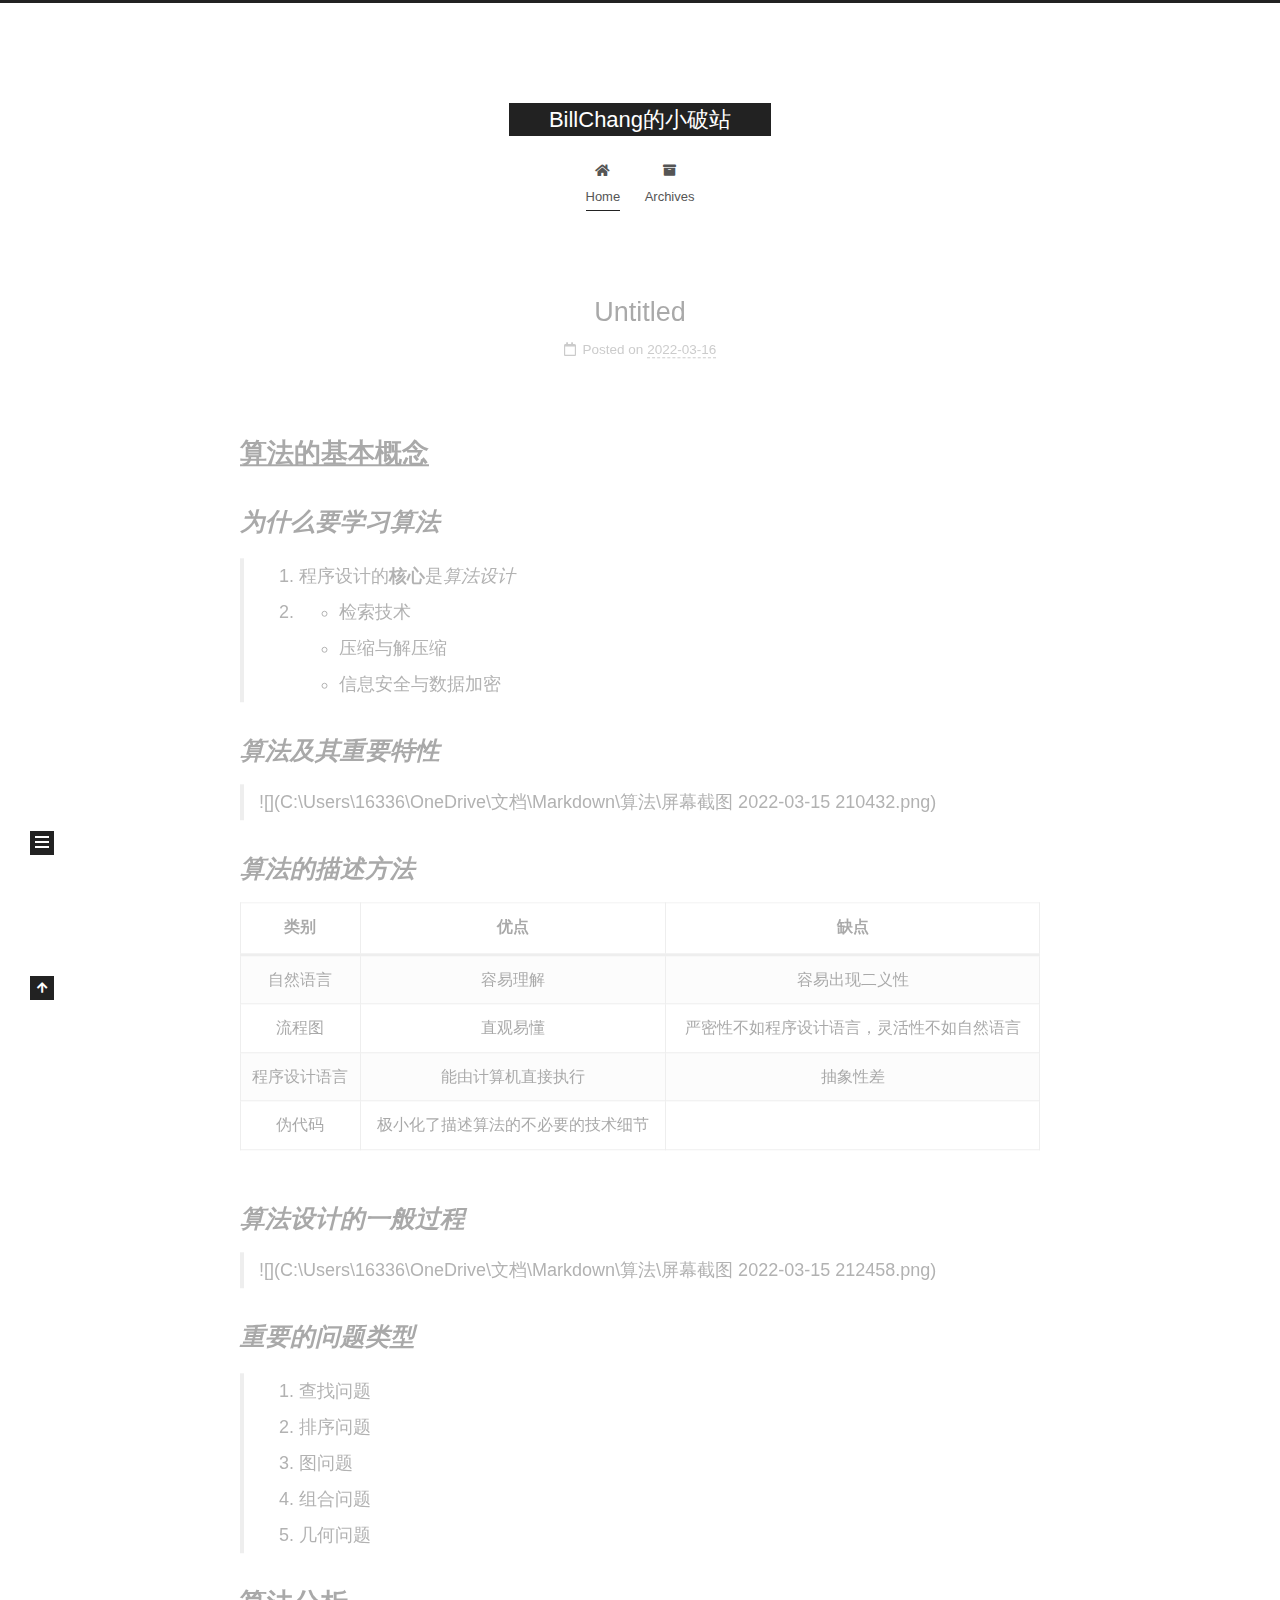
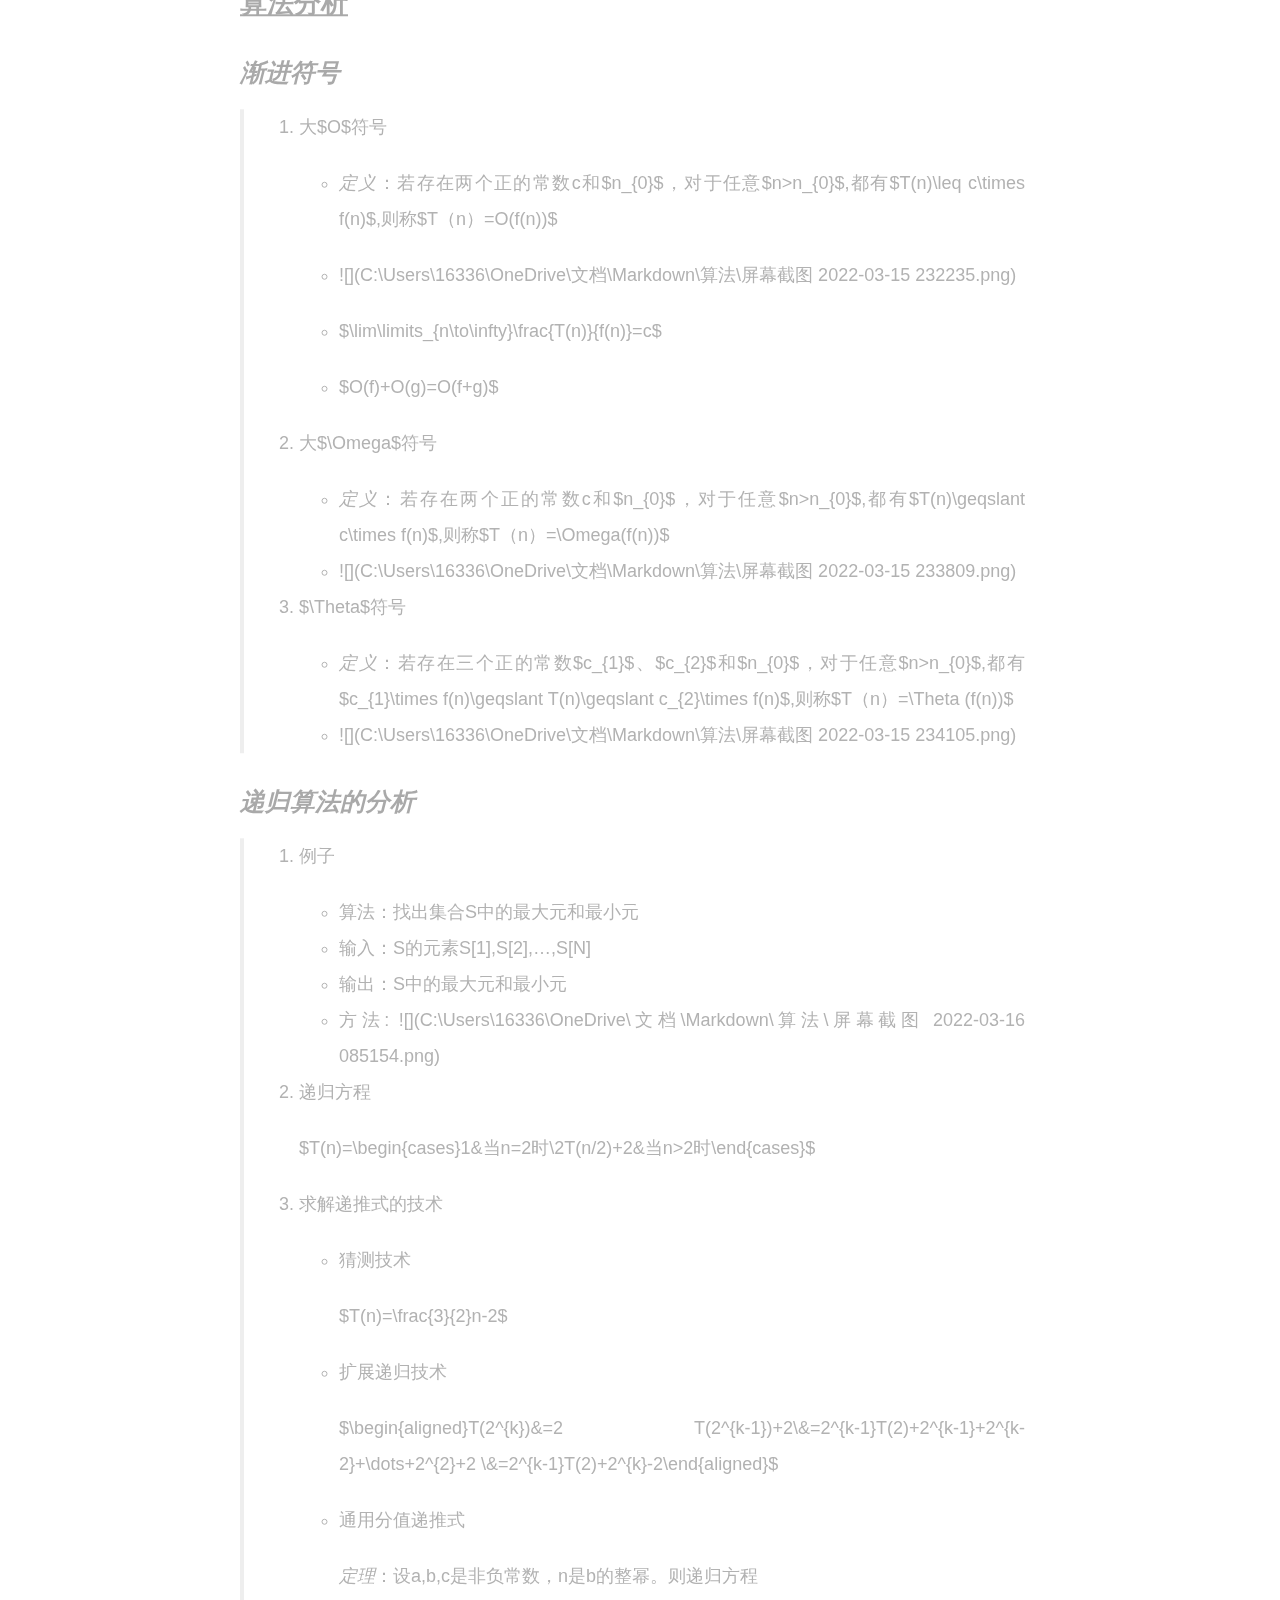
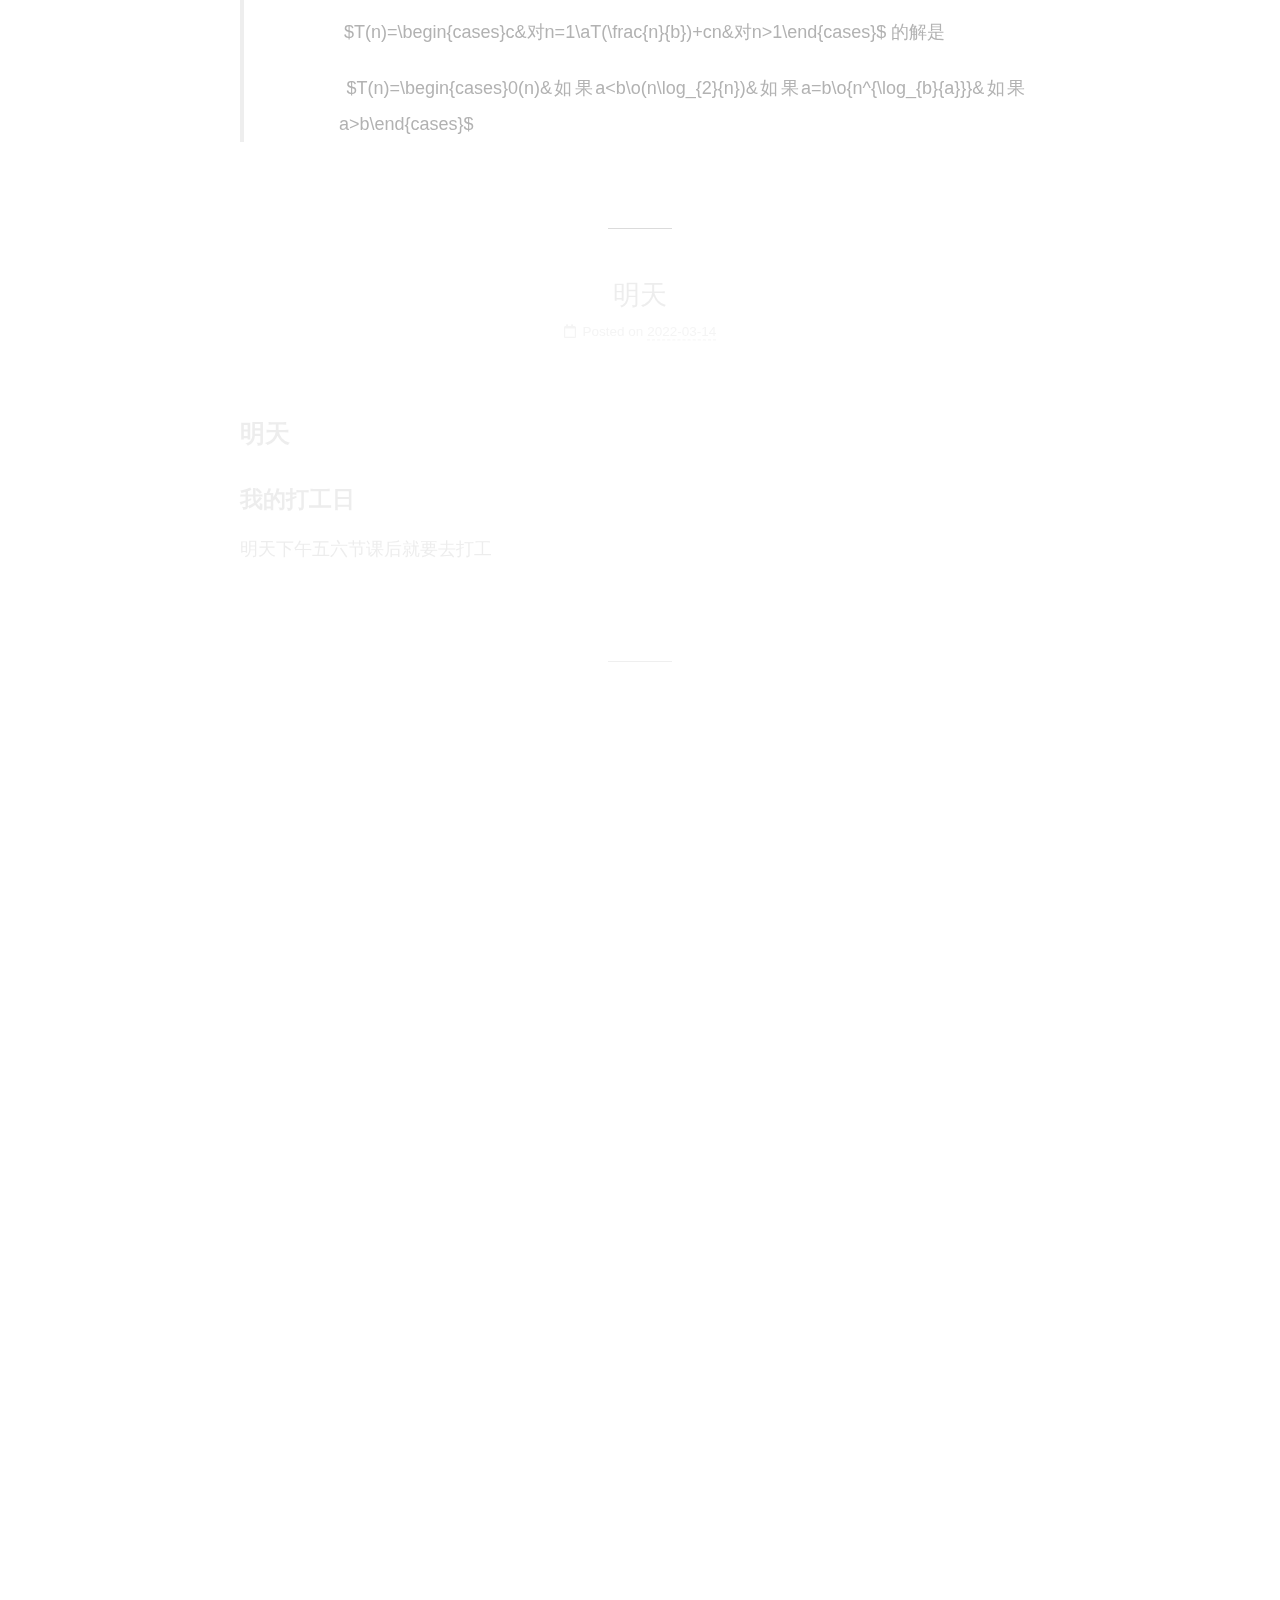
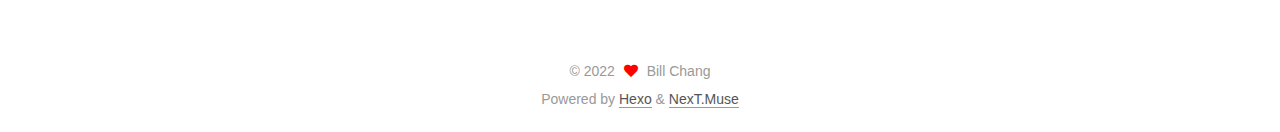
<file: index.html>
<!DOCTYPE html>
<html lang="en">
<head>
  <meta charset="UTF-8">
<meta name="viewport" content="width=device-width, initial-scale=1, maximum-scale=2">
<meta name="theme-color" content="#222">
<meta name="generator" content="Hexo 5.4.1">
  <link rel="apple-touch-icon" sizes="180x180" href="/images/apple-touch-icon-next.png">
  <link rel="icon" type="image/png" sizes="32x32" href="/images/favicon-32x32-next.png">
  <link rel="icon" type="image/png" sizes="16x16" href="/images/favicon-16x16-next.png">
  <link rel="mask-icon" href="/images/logo.svg" color="#222">

<link rel="stylesheet" href="/css/main.css">


<link rel="stylesheet" href="/lib/font-awesome/css/all.min.css">

<script id="hexo-configurations">
    var NexT = window.NexT || {};
    var CONFIG = {"hostname":"example.com","root":"/","scheme":"Muse","version":"7.8.0","exturl":false,"sidebar":{"position":"left","display":"post","padding":18,"offset":12,"onmobile":false},"copycode":{"enable":false,"show_result":false,"style":null},"back2top":{"enable":true,"sidebar":false,"scrollpercent":false},"bookmark":{"enable":false,"color":"#222","save":"auto"},"fancybox":false,"mediumzoom":false,"lazyload":false,"pangu":false,"comments":{"style":"tabs","active":null,"storage":true,"lazyload":false,"nav":null},"algolia":{"hits":{"per_page":10},"labels":{"input_placeholder":"Search for Posts","hits_empty":"We didn't find any results for the search: ${query}","hits_stats":"${hits} results found in ${time} ms"}},"localsearch":{"enable":false,"trigger":"auto","top_n_per_article":1,"unescape":false,"preload":false},"motion":{"enable":true,"async":false,"transition":{"post_block":"fadeIn","post_header":"slideDownIn","post_body":"slideDownIn","coll_header":"slideLeftIn","sidebar":"slideUpIn"}}};
  </script>

  <meta property="og:type" content="website">
<meta property="og:title" content="BillChang的小破站">
<meta property="og:url" content="http://example.com/index.html">
<meta property="og:site_name" content="BillChang的小破站">
<meta property="og:locale" content="en_US">
<meta property="article:author" content="Bill Chang">
<meta name="twitter:card" content="summary">

<link rel="canonical" href="http://example.com/">


<script id="page-configurations">
  // https://hexo.io/docs/variables.html
  CONFIG.page = {
    sidebar: "",
    isHome : true,
    isPost : false,
    lang   : 'en'
  };
</script>

  <title>BillChang的小破站</title>
  






  <noscript>
  <style>
  .use-motion .brand,
  .use-motion .menu-item,
  .sidebar-inner,
  .use-motion .post-block,
  .use-motion .pagination,
  .use-motion .comments,
  .use-motion .post-header,
  .use-motion .post-body,
  .use-motion .collection-header { opacity: initial; }

  .use-motion .site-title,
  .use-motion .site-subtitle {
    opacity: initial;
    top: initial;
  }

  .use-motion .logo-line-before i { left: initial; }
  .use-motion .logo-line-after i { right: initial; }
  </style>
</noscript>

</head>

<body itemscope itemtype="http://schema.org/WebPage">
  <div class="container use-motion">
    <div class="headband"></div>

    <header class="header" itemscope itemtype="http://schema.org/WPHeader">
      <div class="header-inner"><div class="site-brand-container">
  <div class="site-nav-toggle">
    <div class="toggle" aria-label="Toggle navigation bar">
      <span class="toggle-line toggle-line-first"></span>
      <span class="toggle-line toggle-line-middle"></span>
      <span class="toggle-line toggle-line-last"></span>
    </div>
  </div>

  <div class="site-meta">

    <a href="/" class="brand" rel="start">
      <span class="logo-line-before"><i></i></span>
      <h1 class="site-title">BillChang的小破站</h1>
      <span class="logo-line-after"><i></i></span>
    </a>
  </div>

  <div class="site-nav-right">
    <div class="toggle popup-trigger">
    </div>
  </div>
</div>




<nav class="site-nav">
  <ul id="menu" class="main-menu menu">
        <li class="menu-item menu-item-home">

    <a href="/" rel="section"><i class="fa fa-home fa-fw"></i>Home</a>

  </li>
        <li class="menu-item menu-item-archives">

    <a href="/archives/" rel="section"><i class="fa fa-archive fa-fw"></i>Archives</a>

  </li>
  </ul>
</nav>




</div>
    </header>

    
  <div class="back-to-top">
    <i class="fa fa-arrow-up"></i>
    <span>0%</span>
  </div>


    <main class="main">
      <div class="main-inner">
        <div class="content-wrap">
          

          <div class="content index posts-expand">
            
      
  
  
  <article itemscope itemtype="http://schema.org/Article" class="post-block" lang="en">
    <link itemprop="mainEntityOfPage" href="http://example.com/2022/03/16/%E7%BB%AA%E8%AE%BA/">

    <span hidden itemprop="author" itemscope itemtype="http://schema.org/Person">
      <meta itemprop="image" content="/images/avatar.gif">
      <meta itemprop="name" content="Bill Chang">
      <meta itemprop="description" content="">
    </span>

    <span hidden itemprop="publisher" itemscope itemtype="http://schema.org/Organization">
      <meta itemprop="name" content="BillChang的小破站">
    </span>
      <header class="post-header">
        <h2 class="post-title" itemprop="name headline">
          
            <a href="/2022/03/16/%E7%BB%AA%E8%AE%BA/" class="post-title-link" itemprop="url">Untitled</a>
        </h2>

        <div class="post-meta">
            <span class="post-meta-item">
              <span class="post-meta-item-icon">
                <i class="far fa-calendar"></i>
              </span>
              <span class="post-meta-item-text">Posted on</span>
              

              <time title="Created: 2022-03-16 11:20:00 / Modified: 10:09:46" itemprop="dateCreated datePublished" datetime="2022-03-16T11:20:00+08:00">2022-03-16</time>
            </span>

          

        </div>
      </header>

    
    
    
    <div class="post-body" itemprop="articleBody">

      
          <h1 id="算法的基本概念"><a href="#算法的基本概念" class="headerlink" title="算法的基本概念"></a><u>算法的基本概念</u></h1><h2 id="为什么要学习算法"><a href="#为什么要学习算法" class="headerlink" title="为什么要学习算法"></a><em>为什么要学习算法</em></h2><blockquote>
<ol>
<li>程序设计的<strong>核心</strong>是<em>算法设计</em></li>
<li><ul>
<li>检索技术</li>
<li>压缩与解压缩</li>
<li>信息安全与数据加密  </li>
</ul>
</li>
</ol>
</blockquote>
<h2 id="算法及其重要特性"><a href="#算法及其重要特性" class="headerlink" title="算法及其重要特性"></a><em>算法及其重要特性</em></h2><blockquote>
<p>![](C:\Users\16336\OneDrive\文档\Markdown\算法\屏幕截图 2022-03-15 210432.png)</p>
</blockquote>
<h2 id="算法的描述方法"><a href="#算法的描述方法" class="headerlink" title="算法的描述方法"></a><em>算法的描述方法</em></h2><table>
<thead>
<tr>
<th align="center">类别</th>
<th align="center">优点</th>
<th align="center">缺点</th>
</tr>
</thead>
<tbody><tr>
<td align="center">自然语言</td>
<td align="center">容易理解</td>
<td align="center">容易出现二义性</td>
</tr>
<tr>
<td align="center">流程图</td>
<td align="center">直观易懂</td>
<td align="center">严密性不如程序设计语言，灵活性不如自然语言</td>
</tr>
<tr>
<td align="center">程序设计语言</td>
<td align="center">能由计算机直接执行</td>
<td align="center">抽象性差</td>
</tr>
<tr>
<td align="center">伪代码</td>
<td align="center">极小化了描述算法的不必要的技术细节</td>
<td align="center"></td>
</tr>
</tbody></table>
<h2 id="算法设计的一般过程"><a href="#算法设计的一般过程" class="headerlink" title="算法设计的一般过程"></a><em>算法设计的一般过程</em></h2><blockquote>
<p>![](C:\Users\16336\OneDrive\文档\Markdown\算法\屏幕截图 2022-03-15 212458.png)</p>
</blockquote>
<h2 id="重要的问题类型"><a href="#重要的问题类型" class="headerlink" title="重要的问题类型"></a><em>重要的问题类型</em></h2><blockquote>
<ol>
<li>查找问题</li>
<li>排序问题</li>
<li>图问题</li>
<li>组合问题</li>
<li>几何问题</li>
</ol>
</blockquote>
<h1 id="算法分析"><a href="#算法分析" class="headerlink" title="算法分析"></a><u>算法分析</u></h1><h2 id="渐进符号"><a href="#渐进符号" class="headerlink" title="渐进符号"></a><em>渐进符号</em></h2><blockquote>
<ol>
<li><p>大$O$符号</p>
<ul>
<li><p><em>定义</em>：若存在两个正的常数c和$n_{0}$，对于任意$n&gt;n_{0}$,都有$T(n)\leq c\times f(n)$,则称$T（n）=O(f(n))$ </p>
</li>
<li><p>![](C:\Users\16336\OneDrive\文档\Markdown\算法\屏幕截图 2022-03-15 232235.png)</p>
</li>
<li><p>$\lim\limits_{n\to\infty}\frac{T(n)}{f(n)}=c$</p>
</li>
<li><p>$O(f)+O(g)=O(f+g)$</p>
</li>
</ul>
</li>
<li><p>大$\Omega$符号</p>
<ul>
<li><em>定义</em>：若存在两个正的常数c和$n_{0}$，对于任意$n&gt;n_{0}$,都有$T(n)\geqslant c\times f(n)$,则称$T（n）=\Omega(f(n))$ </li>
<li>![](C:\Users\16336\OneDrive\文档\Markdown\算法\屏幕截图 2022-03-15 233809.png)</li>
</ul>
</li>
<li><p>$\Theta$符号</p>
<ul>
<li><em>定义</em>：若存在三个正的常数$c_{1}$、$c_{2}$和$n_{0}$，对于任意$n&gt;n_{0}$,都有$c_{1}\times f(n)\geqslant  T(n)\geqslant c_{2}\times f(n)$,则称$T（n）=\Theta (f(n))$</li>
<li>![](C:\Users\16336\OneDrive\文档\Markdown\算法\屏幕截图 2022-03-15 234105.png)</li>
</ul>
</li>
</ol>
</blockquote>
<h2 id="递归算法的分析"><a href="#递归算法的分析" class="headerlink" title="递归算法的分析"></a><em>递归算法的分析</em></h2><blockquote>
<ol>
<li><p>例子</p>
<ul>
<li>算法：找出集合S中的最大元和最小元</li>
<li>输入：S的元素S[1],S[2],…,S[N]</li>
<li>输出：S中的最大元和最小元</li>
<li>方法: ![](C:\Users\16336\OneDrive\文档\Markdown\算法\屏幕截图 2022-03-16 085154.png)</li>
</ul>
</li>
<li><p>递归方程</p>
<p> $T(n)=\begin{cases}1&amp;当n=2时\2T(n/2)+2&amp;当n&gt;2时\end{cases}$</p>
</li>
<li><p>求解递推式的技术</p>
<ul>
<li><p>猜测技术</p>
<p>  $T(n)=\frac{3}{2}n-2$</p>
</li>
<li><p>扩展递归技术</p>
<p>  $\begin{aligned}T(2^{k})&amp;=2 T(2^{k-1})+2\&amp;=2^{k-1}T(2)+2^{k-1}+2^{k-2}+\dots+2^{2}+2 \&amp;=2^{k-1}T(2)+2^{k}-2\end{aligned}$</p>
</li>
<li><p>通用分值递推式</p>
<p>  <em>定理</em>：设a,b,c是非负常数，n是b的整幂。则递归方程</p>
<p>  ​           $T(n)=\begin{cases}c&amp;对n=1\aT(\frac{n}{b})+cn&amp;对n&gt;1\end{cases}$ 的解是</p>
<p>  ​           $T(n)=\begin{cases}0(n)&amp;如果a&lt;b\o(n\log_{2}{n})&amp;如果a=b\o{n^{\log_{b}{a}}}&amp;如果a&gt;b\end{cases}$</p>
</li>
</ul>
</li>
</ol>
</blockquote>

      
    </div>

    
    
    
      <footer class="post-footer">
        <div class="post-eof"></div>
      </footer>
  </article>
  
  
  

      
  
  
  <article itemscope itemtype="http://schema.org/Article" class="post-block" lang="en">
    <link itemprop="mainEntityOfPage" href="http://example.com/2022/03/14/%E6%98%8E%E5%A4%A9/">

    <span hidden itemprop="author" itemscope itemtype="http://schema.org/Person">
      <meta itemprop="image" content="/images/avatar.gif">
      <meta itemprop="name" content="Bill Chang">
      <meta itemprop="description" content="">
    </span>

    <span hidden itemprop="publisher" itemscope itemtype="http://schema.org/Organization">
      <meta itemprop="name" content="BillChang的小破站">
    </span>
      <header class="post-header">
        <h2 class="post-title" itemprop="name headline">
          
            <a href="/2022/03/14/%E6%98%8E%E5%A4%A9/" class="post-title-link" itemprop="url">明天</a>
        </h2>

        <div class="post-meta">
            <span class="post-meta-item">
              <span class="post-meta-item-icon">
                <i class="far fa-calendar"></i>
              </span>
              <span class="post-meta-item-text">Posted on</span>
              

              <time title="Created: 2022-03-14 20:55:38 / Modified: 20:56:37" itemprop="dateCreated datePublished" datetime="2022-03-14T20:55:38+08:00">2022-03-14</time>
            </span>

          

        </div>
      </header>

    
    
    
    <div class="post-body" itemprop="articleBody">

      
          <h2 id="明天"><a href="#明天" class="headerlink" title="明天"></a>明天</h2><h3 id="我的打工日"><a href="#我的打工日" class="headerlink" title="我的打工日"></a>我的打工日</h3><p>明天下午五六节课后就要去打工</p>

      
    </div>

    
    
    
      <footer class="post-footer">
        <div class="post-eof"></div>
      </footer>
  </article>
  
  
  

      
  
  
  <article itemscope itemtype="http://schema.org/Article" class="post-block" lang="en">
    <link itemprop="mainEntityOfPage" href="http://example.com/2022/03/14/hello/">

    <span hidden itemprop="author" itemscope itemtype="http://schema.org/Person">
      <meta itemprop="image" content="/images/avatar.gif">
      <meta itemprop="name" content="Bill Chang">
      <meta itemprop="description" content="">
    </span>

    <span hidden itemprop="publisher" itemscope itemtype="http://schema.org/Organization">
      <meta itemprop="name" content="BillChang的小破站">
    </span>
      <header class="post-header">
        <h2 class="post-title" itemprop="name headline">
          
            <a href="/2022/03/14/hello/" class="post-title-link" itemprop="url">Hello-World</a>
        </h2>

        <div class="post-meta">
            <span class="post-meta-item">
              <span class="post-meta-item-icon">
                <i class="far fa-calendar"></i>
              </span>
              <span class="post-meta-item-text">Posted on</span>
              

              <time title="Created: 2022-03-14 19:28:25 / Modified: 20:15:20" itemprop="dateCreated datePublished" datetime="2022-03-14T19:28:25+08:00">2022-03-14</time>
            </span>

          

        </div>
      </header>

    
    
    
    <div class="post-body" itemprop="articleBody">

      
          <h2 id="今天"><a href="#今天" class="headerlink" title="今天"></a>今天</h2><h3 id="周勾八吃了三斤屎"><a href="#周勾八吃了三斤屎" class="headerlink" title="周勾八吃了三斤屎"></a>周勾八吃了三斤屎</h3><p>今天我在厕所发现周勾八偷偷吃<strong>屎</strong>，他自称自以为<code>周牛逼</code>。</p>
<table>
<thead>
<tr>
<th>周勾八</th>
<th></th>
<th></th>
</tr>
</thead>
<tbody><tr>
<td>屎</td>
<td></td>
<td></td>
</tr>
<tr>
<td>屎</td>
<td>屎</td>
<td></td>
</tr>
<tr>
<td></td>
<td>屎</td>
<td>屎</td>
</tr>
</tbody></table>
<figure class="highlight c"><table><tr><td class="gutter"><pre><span class="line">1</span><br><span class="line">2</span><br><span class="line">3</span><br><span class="line">4</span><br></pre></td><td class="code"><pre><span class="line"><span class="keyword">while</span> (<span class="literal">true</span>) &#123;</span><br><span class="line">    周勾八.拉屎();</span><br><span class="line">	周勾八.吃屎();</span><br><span class="line">&#125;</span><br></pre></td></tr></table></figure>

<ul>
<li>一坨屎</li>
<li>两坨屎</li>
<li>三坨屎</li>
</ul>
<blockquote>
<p>周勾八：香啊！</p>
</blockquote>

      
    </div>

    
    
    
      <footer class="post-footer">
        <div class="post-eof"></div>
      </footer>
  </article>
  
  
  


  



          </div>
          

<script>
  window.addEventListener('tabs:register', () => {
    let { activeClass } = CONFIG.comments;
    if (CONFIG.comments.storage) {
      activeClass = localStorage.getItem('comments_active') || activeClass;
    }
    if (activeClass) {
      let activeTab = document.querySelector(`a[href="#comment-${activeClass}"]`);
      if (activeTab) {
        activeTab.click();
      }
    }
  });
  if (CONFIG.comments.storage) {
    window.addEventListener('tabs:click', event => {
      if (!event.target.matches('.tabs-comment .tab-content .tab-pane')) return;
      let commentClass = event.target.classList[1];
      localStorage.setItem('comments_active', commentClass);
    });
  }
</script>

        </div>
          
  
  <div class="toggle sidebar-toggle">
    <span class="toggle-line toggle-line-first"></span>
    <span class="toggle-line toggle-line-middle"></span>
    <span class="toggle-line toggle-line-last"></span>
  </div>

  <aside class="sidebar">
    <div class="sidebar-inner">

      <ul class="sidebar-nav motion-element">
        <li class="sidebar-nav-toc">
          Table of Contents
        </li>
        <li class="sidebar-nav-overview">
          Overview
        </li>
      </ul>

      <!--noindex-->
      <div class="post-toc-wrap sidebar-panel">
      </div>
      <!--/noindex-->

      <div class="site-overview-wrap sidebar-panel">
        <div class="site-author motion-element" itemprop="author" itemscope itemtype="http://schema.org/Person">
  <p class="site-author-name" itemprop="name">Bill Chang</p>
  <div class="site-description" itemprop="description"></div>
</div>
<div class="site-state-wrap motion-element">
  <nav class="site-state">
      <div class="site-state-item site-state-posts">
          <a href="/archives/">
        
          <span class="site-state-item-count">3</span>
          <span class="site-state-item-name">posts</span>
        </a>
      </div>
      <div class="site-state-item site-state-tags">
        <span class="site-state-item-count">2</span>
        <span class="site-state-item-name">tags</span>
      </div>
  </nav>
</div>



      </div>

    </div>
  </aside>
  <div id="sidebar-dimmer"></div>


      </div>
    </main>

    <footer class="footer">
      <div class="footer-inner">
        

        

<div class="copyright">
  
  &copy; 
  <span itemprop="copyrightYear">2022</span>
  <span class="with-love">
    <i class="fa fa-heart"></i>
  </span>
  <span class="author" itemprop="copyrightHolder">Bill Chang</span>
</div>
  <div class="powered-by">Powered by <a href="https://hexo.io/" class="theme-link" rel="noopener" target="_blank">Hexo</a> & <a href="https://muse.theme-next.org/" class="theme-link" rel="noopener" target="_blank">NexT.Muse</a>
  </div>

        








      </div>
    </footer>
  </div>

  
  <script src="/lib/anime.min.js"></script>
  <script src="/lib/velocity/velocity.min.js"></script>
  <script src="/lib/velocity/velocity.ui.min.js"></script>

<script src="/js/utils.js"></script>

<script src="/js/motion.js"></script>


<script src="/js/schemes/muse.js"></script>


<script src="/js/next-boot.js"></script>




  















  

  

</body>
</html>
</file>
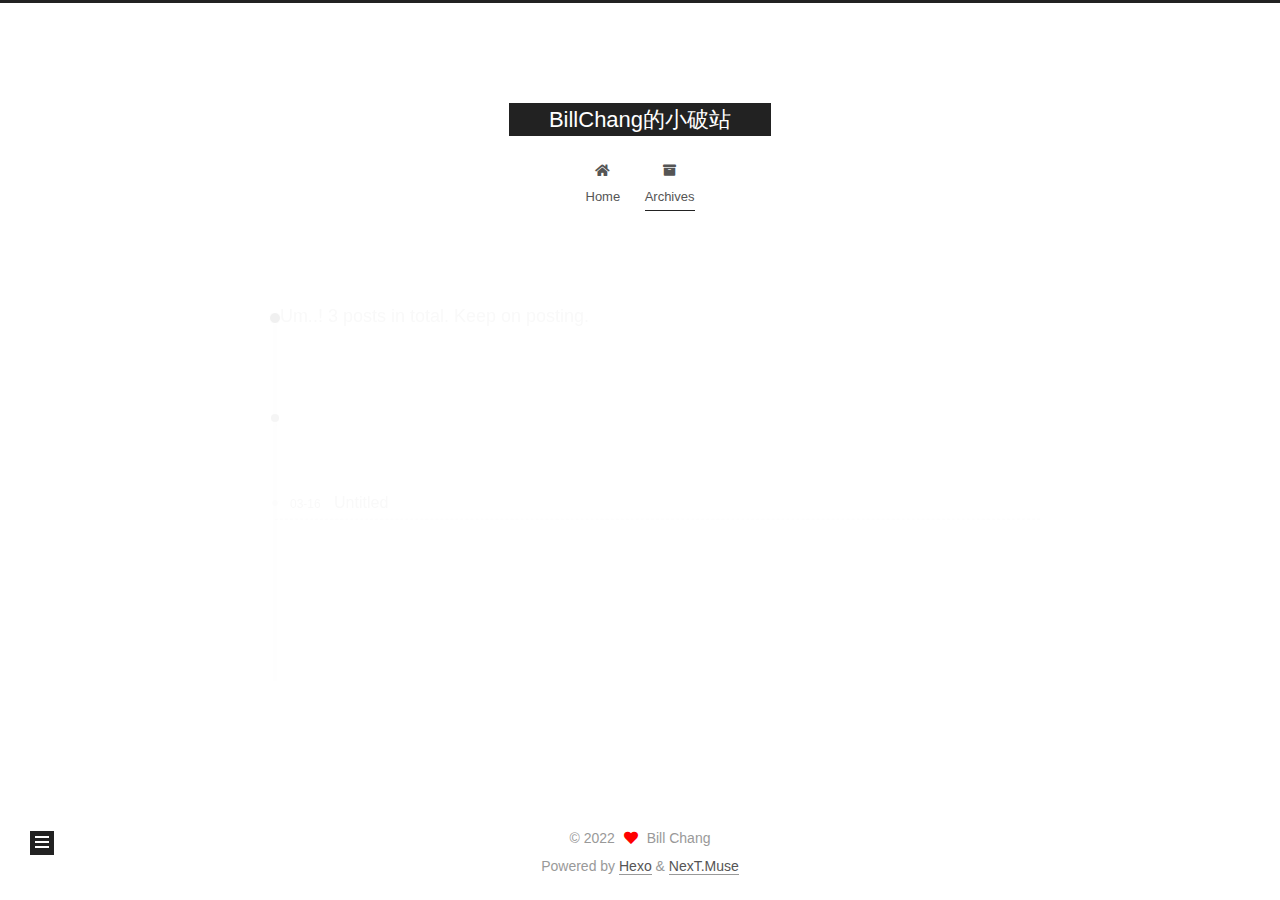
<file: archives/index.html>
<!DOCTYPE html>
<html lang="en">
<head>
  <meta charset="UTF-8">
<meta name="viewport" content="width=device-width, initial-scale=1, maximum-scale=2">
<meta name="theme-color" content="#222">
<meta name="generator" content="Hexo 5.4.1">
  <link rel="apple-touch-icon" sizes="180x180" href="/images/apple-touch-icon-next.png">
  <link rel="icon" type="image/png" sizes="32x32" href="/images/favicon-32x32-next.png">
  <link rel="icon" type="image/png" sizes="16x16" href="/images/favicon-16x16-next.png">
  <link rel="mask-icon" href="/images/logo.svg" color="#222">

<link rel="stylesheet" href="/css/main.css">


<link rel="stylesheet" href="/lib/font-awesome/css/all.min.css">

<script id="hexo-configurations">
    var NexT = window.NexT || {};
    var CONFIG = {"hostname":"example.com","root":"/","scheme":"Muse","version":"7.8.0","exturl":false,"sidebar":{"position":"left","display":"post","padding":18,"offset":12,"onmobile":false},"copycode":{"enable":false,"show_result":false,"style":null},"back2top":{"enable":true,"sidebar":false,"scrollpercent":false},"bookmark":{"enable":false,"color":"#222","save":"auto"},"fancybox":false,"mediumzoom":false,"lazyload":false,"pangu":false,"comments":{"style":"tabs","active":null,"storage":true,"lazyload":false,"nav":null},"algolia":{"hits":{"per_page":10},"labels":{"input_placeholder":"Search for Posts","hits_empty":"We didn't find any results for the search: ${query}","hits_stats":"${hits} results found in ${time} ms"}},"localsearch":{"enable":false,"trigger":"auto","top_n_per_article":1,"unescape":false,"preload":false},"motion":{"enable":true,"async":false,"transition":{"post_block":"fadeIn","post_header":"slideDownIn","post_body":"slideDownIn","coll_header":"slideLeftIn","sidebar":"slideUpIn"}}};
  </script>

  <meta property="og:type" content="website">
<meta property="og:title" content="BillChang的小破站">
<meta property="og:url" content="http://example.com/archives/index.html">
<meta property="og:site_name" content="BillChang的小破站">
<meta property="og:locale" content="en_US">
<meta property="article:author" content="Bill Chang">
<meta name="twitter:card" content="summary">

<link rel="canonical" href="http://example.com/archives/">


<script id="page-configurations">
  // https://hexo.io/docs/variables.html
  CONFIG.page = {
    sidebar: "",
    isHome : false,
    isPost : false,
    lang   : 'en'
  };
</script>

  <title>Archive | BillChang的小破站</title>
  






  <noscript>
  <style>
  .use-motion .brand,
  .use-motion .menu-item,
  .sidebar-inner,
  .use-motion .post-block,
  .use-motion .pagination,
  .use-motion .comments,
  .use-motion .post-header,
  .use-motion .post-body,
  .use-motion .collection-header { opacity: initial; }

  .use-motion .site-title,
  .use-motion .site-subtitle {
    opacity: initial;
    top: initial;
  }

  .use-motion .logo-line-before i { left: initial; }
  .use-motion .logo-line-after i { right: initial; }
  </style>
</noscript>

</head>

<body itemscope itemtype="http://schema.org/WebPage">
  <div class="container use-motion">
    <div class="headband"></div>

    <header class="header" itemscope itemtype="http://schema.org/WPHeader">
      <div class="header-inner"><div class="site-brand-container">
  <div class="site-nav-toggle">
    <div class="toggle" aria-label="Toggle navigation bar">
      <span class="toggle-line toggle-line-first"></span>
      <span class="toggle-line toggle-line-middle"></span>
      <span class="toggle-line toggle-line-last"></span>
    </div>
  </div>

  <div class="site-meta">

    <a href="/" class="brand" rel="start">
      <span class="logo-line-before"><i></i></span>
      <h1 class="site-title">BillChang的小破站</h1>
      <span class="logo-line-after"><i></i></span>
    </a>
  </div>

  <div class="site-nav-right">
    <div class="toggle popup-trigger">
    </div>
  </div>
</div>




<nav class="site-nav">
  <ul id="menu" class="main-menu menu">
        <li class="menu-item menu-item-home">

    <a href="/" rel="section"><i class="fa fa-home fa-fw"></i>Home</a>

  </li>
        <li class="menu-item menu-item-archives">

    <a href="/archives/" rel="section"><i class="fa fa-archive fa-fw"></i>Archives</a>

  </li>
  </ul>
</nav>




</div>
    </header>

    
  <div class="back-to-top">
    <i class="fa fa-arrow-up"></i>
    <span>0%</span>
  </div>


    <main class="main">
      <div class="main-inner">
        <div class="content-wrap">
          

          <div class="content archive">
            

  
  
  
  <div class="post-block">
    <div class="posts-collapse">
      <div class="collection-title">
        <span class="collection-header">Um..! 3 posts in total. Keep on posting.</span>
      </div>

      
    <div class="collection-year">
      <span class="collection-header">2022</span>
    </div>

  <article itemscope itemtype="http://schema.org/Article">
    <header class="post-header">

      <div class="post-meta">
        <time itemprop="dateCreated"
              datetime="2022-03-16T11:20:00+08:00"
              content="2022-03-16">
          03-16
        </time>
      </div>

      <div class="post-title">
          <a class="post-title-link" href="/2022/03/16/%E7%BB%AA%E8%AE%BA/" itemprop="url">
            <span itemprop="name">Untitled</span>
          </a>
      </div>

    </header>
  </article>

  <article itemscope itemtype="http://schema.org/Article">
    <header class="post-header">

      <div class="post-meta">
        <time itemprop="dateCreated"
              datetime="2022-03-14T20:55:38+08:00"
              content="2022-03-14">
          03-14
        </time>
      </div>

      <div class="post-title">
          <a class="post-title-link" href="/2022/03/14/%E6%98%8E%E5%A4%A9/" itemprop="url">
            <span itemprop="name">明天</span>
          </a>
      </div>

    </header>
  </article>

  <article itemscope itemtype="http://schema.org/Article">
    <header class="post-header">

      <div class="post-meta">
        <time itemprop="dateCreated"
              datetime="2022-03-14T19:28:25+08:00"
              content="2022-03-14">
          03-14
        </time>
      </div>

      <div class="post-title">
          <a class="post-title-link" href="/2022/03/14/hello/" itemprop="url">
            <span itemprop="name">Hello-World</span>
          </a>
      </div>

    </header>
  </article>


    </div>
  </div>
  
  
  

  



          </div>
          

<script>
  window.addEventListener('tabs:register', () => {
    let { activeClass } = CONFIG.comments;
    if (CONFIG.comments.storage) {
      activeClass = localStorage.getItem('comments_active') || activeClass;
    }
    if (activeClass) {
      let activeTab = document.querySelector(`a[href="#comment-${activeClass}"]`);
      if (activeTab) {
        activeTab.click();
      }
    }
  });
  if (CONFIG.comments.storage) {
    window.addEventListener('tabs:click', event => {
      if (!event.target.matches('.tabs-comment .tab-content .tab-pane')) return;
      let commentClass = event.target.classList[1];
      localStorage.setItem('comments_active', commentClass);
    });
  }
</script>

        </div>
          
  
  <div class="toggle sidebar-toggle">
    <span class="toggle-line toggle-line-first"></span>
    <span class="toggle-line toggle-line-middle"></span>
    <span class="toggle-line toggle-line-last"></span>
  </div>

  <aside class="sidebar">
    <div class="sidebar-inner">

      <ul class="sidebar-nav motion-element">
        <li class="sidebar-nav-toc">
          Table of Contents
        </li>
        <li class="sidebar-nav-overview">
          Overview
        </li>
      </ul>

      <!--noindex-->
      <div class="post-toc-wrap sidebar-panel">
      </div>
      <!--/noindex-->

      <div class="site-overview-wrap sidebar-panel">
        <div class="site-author motion-element" itemprop="author" itemscope itemtype="http://schema.org/Person">
  <p class="site-author-name" itemprop="name">Bill Chang</p>
  <div class="site-description" itemprop="description"></div>
</div>
<div class="site-state-wrap motion-element">
  <nav class="site-state">
      <div class="site-state-item site-state-posts">
          <a href="/archives/">
        
          <span class="site-state-item-count">3</span>
          <span class="site-state-item-name">posts</span>
        </a>
      </div>
      <div class="site-state-item site-state-tags">
        <span class="site-state-item-count">2</span>
        <span class="site-state-item-name">tags</span>
      </div>
  </nav>
</div>



      </div>

    </div>
  </aside>
  <div id="sidebar-dimmer"></div>


      </div>
    </main>

    <footer class="footer">
      <div class="footer-inner">
        

        

<div class="copyright">
  
  &copy; 
  <span itemprop="copyrightYear">2022</span>
  <span class="with-love">
    <i class="fa fa-heart"></i>
  </span>
  <span class="author" itemprop="copyrightHolder">Bill Chang</span>
</div>
  <div class="powered-by">Powered by <a href="https://hexo.io/" class="theme-link" rel="noopener" target="_blank">Hexo</a> & <a href="https://muse.theme-next.org/" class="theme-link" rel="noopener" target="_blank">NexT.Muse</a>
  </div>

        








      </div>
    </footer>
  </div>

  
  <script src="/lib/anime.min.js"></script>
  <script src="/lib/velocity/velocity.min.js"></script>
  <script src="/lib/velocity/velocity.ui.min.js"></script>

<script src="/js/utils.js"></script>

<script src="/js/motion.js"></script>


<script src="/js/schemes/muse.js"></script>


<script src="/js/next-boot.js"></script>




  















  

  

</body>
</html>
</file>
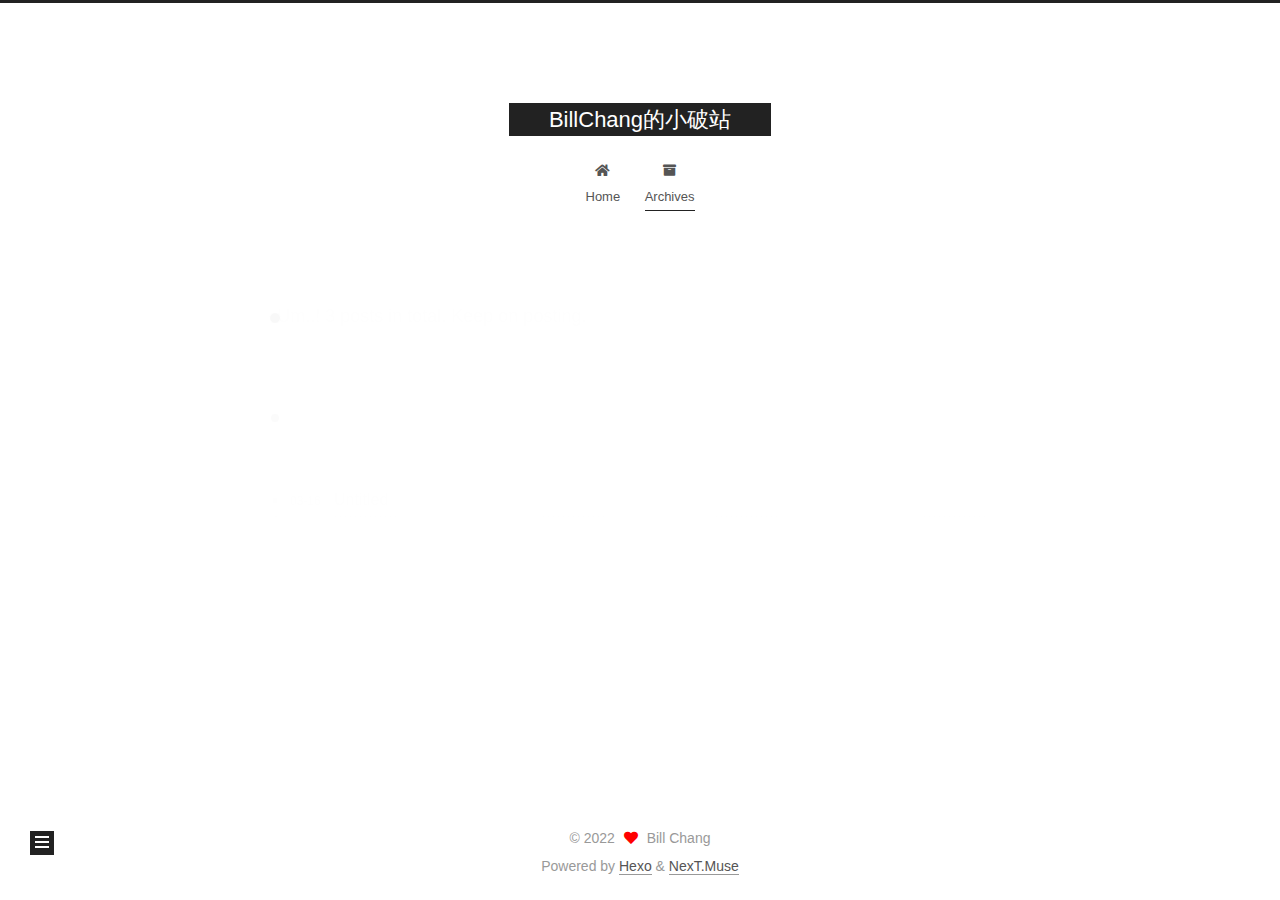
<file: archives/2022/index.html>
<!DOCTYPE html>
<html lang="en">
<head>
  <meta charset="UTF-8">
<meta name="viewport" content="width=device-width, initial-scale=1, maximum-scale=2">
<meta name="theme-color" content="#222">
<meta name="generator" content="Hexo 5.4.1">
  <link rel="apple-touch-icon" sizes="180x180" href="/images/apple-touch-icon-next.png">
  <link rel="icon" type="image/png" sizes="32x32" href="/images/favicon-32x32-next.png">
  <link rel="icon" type="image/png" sizes="16x16" href="/images/favicon-16x16-next.png">
  <link rel="mask-icon" href="/images/logo.svg" color="#222">

<link rel="stylesheet" href="/css/main.css">


<link rel="stylesheet" href="/lib/font-awesome/css/all.min.css">

<script id="hexo-configurations">
    var NexT = window.NexT || {};
    var CONFIG = {"hostname":"example.com","root":"/","scheme":"Muse","version":"7.8.0","exturl":false,"sidebar":{"position":"left","display":"post","padding":18,"offset":12,"onmobile":false},"copycode":{"enable":false,"show_result":false,"style":null},"back2top":{"enable":true,"sidebar":false,"scrollpercent":false},"bookmark":{"enable":false,"color":"#222","save":"auto"},"fancybox":false,"mediumzoom":false,"lazyload":false,"pangu":false,"comments":{"style":"tabs","active":null,"storage":true,"lazyload":false,"nav":null},"algolia":{"hits":{"per_page":10},"labels":{"input_placeholder":"Search for Posts","hits_empty":"We didn't find any results for the search: ${query}","hits_stats":"${hits} results found in ${time} ms"}},"localsearch":{"enable":false,"trigger":"auto","top_n_per_article":1,"unescape":false,"preload":false},"motion":{"enable":true,"async":false,"transition":{"post_block":"fadeIn","post_header":"slideDownIn","post_body":"slideDownIn","coll_header":"slideLeftIn","sidebar":"slideUpIn"}}};
  </script>

  <meta property="og:type" content="website">
<meta property="og:title" content="BillChang的小破站">
<meta property="og:url" content="http://example.com/archives/2022/index.html">
<meta property="og:site_name" content="BillChang的小破站">
<meta property="og:locale" content="en_US">
<meta property="article:author" content="Bill Chang">
<meta name="twitter:card" content="summary">

<link rel="canonical" href="http://example.com/archives/2022/">


<script id="page-configurations">
  // https://hexo.io/docs/variables.html
  CONFIG.page = {
    sidebar: "",
    isHome : false,
    isPost : false,
    lang   : 'en'
  };
</script>

  <title>Archive | BillChang的小破站</title>
  






  <noscript>
  <style>
  .use-motion .brand,
  .use-motion .menu-item,
  .sidebar-inner,
  .use-motion .post-block,
  .use-motion .pagination,
  .use-motion .comments,
  .use-motion .post-header,
  .use-motion .post-body,
  .use-motion .collection-header { opacity: initial; }

  .use-motion .site-title,
  .use-motion .site-subtitle {
    opacity: initial;
    top: initial;
  }

  .use-motion .logo-line-before i { left: initial; }
  .use-motion .logo-line-after i { right: initial; }
  </style>
</noscript>

</head>

<body itemscope itemtype="http://schema.org/WebPage">
  <div class="container use-motion">
    <div class="headband"></div>

    <header class="header" itemscope itemtype="http://schema.org/WPHeader">
      <div class="header-inner"><div class="site-brand-container">
  <div class="site-nav-toggle">
    <div class="toggle" aria-label="Toggle navigation bar">
      <span class="toggle-line toggle-line-first"></span>
      <span class="toggle-line toggle-line-middle"></span>
      <span class="toggle-line toggle-line-last"></span>
    </div>
  </div>

  <div class="site-meta">

    <a href="/" class="brand" rel="start">
      <span class="logo-line-before"><i></i></span>
      <h1 class="site-title">BillChang的小破站</h1>
      <span class="logo-line-after"><i></i></span>
    </a>
  </div>

  <div class="site-nav-right">
    <div class="toggle popup-trigger">
    </div>
  </div>
</div>




<nav class="site-nav">
  <ul id="menu" class="main-menu menu">
        <li class="menu-item menu-item-home">

    <a href="/" rel="section"><i class="fa fa-home fa-fw"></i>Home</a>

  </li>
        <li class="menu-item menu-item-archives">

    <a href="/archives/" rel="section"><i class="fa fa-archive fa-fw"></i>Archives</a>

  </li>
  </ul>
</nav>




</div>
    </header>

    
  <div class="back-to-top">
    <i class="fa fa-arrow-up"></i>
    <span>0%</span>
  </div>


    <main class="main">
      <div class="main-inner">
        <div class="content-wrap">
          

          <div class="content archive">
            

  
  
  
  <div class="post-block">
    <div class="posts-collapse">
      <div class="collection-title">
        <span class="collection-header">Um..! 3 posts in total. Keep on posting.</span>
      </div>

      
    <div class="collection-year">
      <span class="collection-header">2022</span>
    </div>

  <article itemscope itemtype="http://schema.org/Article">
    <header class="post-header">

      <div class="post-meta">
        <time itemprop="dateCreated"
              datetime="2022-03-16T11:20:00+08:00"
              content="2022-03-16">
          03-16
        </time>
      </div>

      <div class="post-title">
          <a class="post-title-link" href="/2022/03/16/%E7%BB%AA%E8%AE%BA/" itemprop="url">
            <span itemprop="name">Untitled</span>
          </a>
      </div>

    </header>
  </article>

  <article itemscope itemtype="http://schema.org/Article">
    <header class="post-header">

      <div class="post-meta">
        <time itemprop="dateCreated"
              datetime="2022-03-14T20:55:38+08:00"
              content="2022-03-14">
          03-14
        </time>
      </div>

      <div class="post-title">
          <a class="post-title-link" href="/2022/03/14/%E6%98%8E%E5%A4%A9/" itemprop="url">
            <span itemprop="name">明天</span>
          </a>
      </div>

    </header>
  </article>

  <article itemscope itemtype="http://schema.org/Article">
    <header class="post-header">

      <div class="post-meta">
        <time itemprop="dateCreated"
              datetime="2022-03-14T19:28:25+08:00"
              content="2022-03-14">
          03-14
        </time>
      </div>

      <div class="post-title">
          <a class="post-title-link" href="/2022/03/14/hello/" itemprop="url">
            <span itemprop="name">Hello-World</span>
          </a>
      </div>

    </header>
  </article>


    </div>
  </div>
  
  
  

  



          </div>
          

<script>
  window.addEventListener('tabs:register', () => {
    let { activeClass } = CONFIG.comments;
    if (CONFIG.comments.storage) {
      activeClass = localStorage.getItem('comments_active') || activeClass;
    }
    if (activeClass) {
      let activeTab = document.querySelector(`a[href="#comment-${activeClass}"]`);
      if (activeTab) {
        activeTab.click();
      }
    }
  });
  if (CONFIG.comments.storage) {
    window.addEventListener('tabs:click', event => {
      if (!event.target.matches('.tabs-comment .tab-content .tab-pane')) return;
      let commentClass = event.target.classList[1];
      localStorage.setItem('comments_active', commentClass);
    });
  }
</script>

        </div>
          
  
  <div class="toggle sidebar-toggle">
    <span class="toggle-line toggle-line-first"></span>
    <span class="toggle-line toggle-line-middle"></span>
    <span class="toggle-line toggle-line-last"></span>
  </div>

  <aside class="sidebar">
    <div class="sidebar-inner">

      <ul class="sidebar-nav motion-element">
        <li class="sidebar-nav-toc">
          Table of Contents
        </li>
        <li class="sidebar-nav-overview">
          Overview
        </li>
      </ul>

      <!--noindex-->
      <div class="post-toc-wrap sidebar-panel">
      </div>
      <!--/noindex-->

      <div class="site-overview-wrap sidebar-panel">
        <div class="site-author motion-element" itemprop="author" itemscope itemtype="http://schema.org/Person">
  <p class="site-author-name" itemprop="name">Bill Chang</p>
  <div class="site-description" itemprop="description"></div>
</div>
<div class="site-state-wrap motion-element">
  <nav class="site-state">
      <div class="site-state-item site-state-posts">
          <a href="/archives/">
        
          <span class="site-state-item-count">3</span>
          <span class="site-state-item-name">posts</span>
        </a>
      </div>
      <div class="site-state-item site-state-tags">
        <span class="site-state-item-count">2</span>
        <span class="site-state-item-name">tags</span>
      </div>
  </nav>
</div>



      </div>

    </div>
  </aside>
  <div id="sidebar-dimmer"></div>


      </div>
    </main>

    <footer class="footer">
      <div class="footer-inner">
        

        

<div class="copyright">
  
  &copy; 
  <span itemprop="copyrightYear">2022</span>
  <span class="with-love">
    <i class="fa fa-heart"></i>
  </span>
  <span class="author" itemprop="copyrightHolder">Bill Chang</span>
</div>
  <div class="powered-by">Powered by <a href="https://hexo.io/" class="theme-link" rel="noopener" target="_blank">Hexo</a> & <a href="https://muse.theme-next.org/" class="theme-link" rel="noopener" target="_blank">NexT.Muse</a>
  </div>

        








      </div>
    </footer>
  </div>

  
  <script src="/lib/anime.min.js"></script>
  <script src="/lib/velocity/velocity.min.js"></script>
  <script src="/lib/velocity/velocity.ui.min.js"></script>

<script src="/js/utils.js"></script>

<script src="/js/motion.js"></script>


<script src="/js/schemes/muse.js"></script>


<script src="/js/next-boot.js"></script>




  















  

  

</body>
</html>
</file>
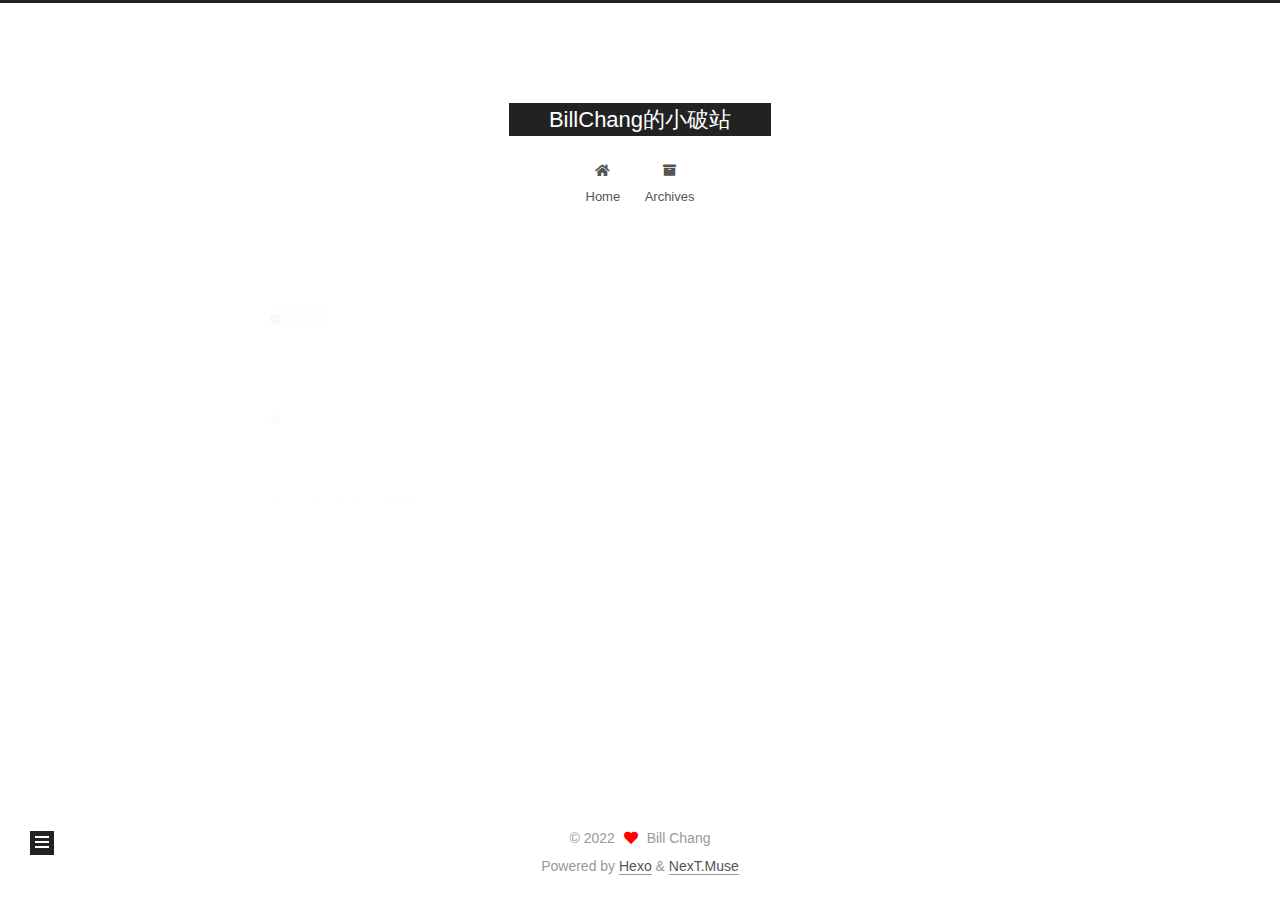
<file: tags/随想/index.html>
<!DOCTYPE html>
<html lang="en">
<head>
  <meta charset="UTF-8">
<meta name="viewport" content="width=device-width, initial-scale=1, maximum-scale=2">
<meta name="theme-color" content="#222">
<meta name="generator" content="Hexo 5.4.1">
  <link rel="apple-touch-icon" sizes="180x180" href="/images/apple-touch-icon-next.png">
  <link rel="icon" type="image/png" sizes="32x32" href="/images/favicon-32x32-next.png">
  <link rel="icon" type="image/png" sizes="16x16" href="/images/favicon-16x16-next.png">
  <link rel="mask-icon" href="/images/logo.svg" color="#222">

<link rel="stylesheet" href="/css/main.css">


<link rel="stylesheet" href="/lib/font-awesome/css/all.min.css">

<script id="hexo-configurations">
    var NexT = window.NexT || {};
    var CONFIG = {"hostname":"example.com","root":"/","scheme":"Muse","version":"7.8.0","exturl":false,"sidebar":{"position":"left","display":"post","padding":18,"offset":12,"onmobile":false},"copycode":{"enable":false,"show_result":false,"style":null},"back2top":{"enable":true,"sidebar":false,"scrollpercent":false},"bookmark":{"enable":false,"color":"#222","save":"auto"},"fancybox":false,"mediumzoom":false,"lazyload":false,"pangu":false,"comments":{"style":"tabs","active":null,"storage":true,"lazyload":false,"nav":null},"algolia":{"hits":{"per_page":10},"labels":{"input_placeholder":"Search for Posts","hits_empty":"We didn't find any results for the search: ${query}","hits_stats":"${hits} results found in ${time} ms"}},"localsearch":{"enable":false,"trigger":"auto","top_n_per_article":1,"unescape":false,"preload":false},"motion":{"enable":true,"async":false,"transition":{"post_block":"fadeIn","post_header":"slideDownIn","post_body":"slideDownIn","coll_header":"slideLeftIn","sidebar":"slideUpIn"}}};
  </script>

  <meta property="og:type" content="website">
<meta property="og:title" content="BillChang的小破站">
<meta property="og:url" content="http://example.com/tags/%E9%9A%8F%E6%83%B3/index.html">
<meta property="og:site_name" content="BillChang的小破站">
<meta property="og:locale" content="en_US">
<meta property="article:author" content="Bill Chang">
<meta name="twitter:card" content="summary">

<link rel="canonical" href="http://example.com/tags/%E9%9A%8F%E6%83%B3/">


<script id="page-configurations">
  // https://hexo.io/docs/variables.html
  CONFIG.page = {
    sidebar: "",
    isHome : false,
    isPost : false,
    lang   : 'en'
  };
</script>

  <title>Tag: 随想 | BillChang的小破站</title>
  






  <noscript>
  <style>
  .use-motion .brand,
  .use-motion .menu-item,
  .sidebar-inner,
  .use-motion .post-block,
  .use-motion .pagination,
  .use-motion .comments,
  .use-motion .post-header,
  .use-motion .post-body,
  .use-motion .collection-header { opacity: initial; }

  .use-motion .site-title,
  .use-motion .site-subtitle {
    opacity: initial;
    top: initial;
  }

  .use-motion .logo-line-before i { left: initial; }
  .use-motion .logo-line-after i { right: initial; }
  </style>
</noscript>

</head>

<body itemscope itemtype="http://schema.org/WebPage">
  <div class="container use-motion">
    <div class="headband"></div>

    <header class="header" itemscope itemtype="http://schema.org/WPHeader">
      <div class="header-inner"><div class="site-brand-container">
  <div class="site-nav-toggle">
    <div class="toggle" aria-label="Toggle navigation bar">
      <span class="toggle-line toggle-line-first"></span>
      <span class="toggle-line toggle-line-middle"></span>
      <span class="toggle-line toggle-line-last"></span>
    </div>
  </div>

  <div class="site-meta">

    <a href="/" class="brand" rel="start">
      <span class="logo-line-before"><i></i></span>
      <h1 class="site-title">BillChang的小破站</h1>
      <span class="logo-line-after"><i></i></span>
    </a>
  </div>

  <div class="site-nav-right">
    <div class="toggle popup-trigger">
    </div>
  </div>
</div>




<nav class="site-nav">
  <ul id="menu" class="main-menu menu">
        <li class="menu-item menu-item-home">

    <a href="/" rel="section"><i class="fa fa-home fa-fw"></i>Home</a>

  </li>
        <li class="menu-item menu-item-archives">

    <a href="/archives/" rel="section"><i class="fa fa-archive fa-fw"></i>Archives</a>

  </li>
  </ul>
</nav>




</div>
    </header>

    
  <div class="back-to-top">
    <i class="fa fa-arrow-up"></i>
    <span>0%</span>
  </div>


    <main class="main">
      <div class="main-inner">
        <div class="content-wrap">
          

          <div class="content tag">
            

  
  
  
  <div class="post-block">
    <div class="posts-collapse">
      <div class="collection-title">
        <h2 class="collection-header">随想
          <small>Tag</small>
        </h2>
      </div>

      
    <div class="collection-year">
      <span class="collection-header">2022</span>
    </div>

  <article itemscope itemtype="http://schema.org/Article">
    <header class="post-header">

      <div class="post-meta">
        <time itemprop="dateCreated"
              datetime="2022-03-14T19:28:25+08:00"
              content="2022-03-14">
          03-14
        </time>
      </div>

      <div class="post-title">
          <a class="post-title-link" href="/2022/03/14/hello/" itemprop="url">
            <span itemprop="name">Hello-World</span>
          </a>
      </div>

    </header>
  </article>

    </div>
  </div>
  
  
  

  



          </div>
          

<script>
  window.addEventListener('tabs:register', () => {
    let { activeClass } = CONFIG.comments;
    if (CONFIG.comments.storage) {
      activeClass = localStorage.getItem('comments_active') || activeClass;
    }
    if (activeClass) {
      let activeTab = document.querySelector(`a[href="#comment-${activeClass}"]`);
      if (activeTab) {
        activeTab.click();
      }
    }
  });
  if (CONFIG.comments.storage) {
    window.addEventListener('tabs:click', event => {
      if (!event.target.matches('.tabs-comment .tab-content .tab-pane')) return;
      let commentClass = event.target.classList[1];
      localStorage.setItem('comments_active', commentClass);
    });
  }
</script>

        </div>
          
  
  <div class="toggle sidebar-toggle">
    <span class="toggle-line toggle-line-first"></span>
    <span class="toggle-line toggle-line-middle"></span>
    <span class="toggle-line toggle-line-last"></span>
  </div>

  <aside class="sidebar">
    <div class="sidebar-inner">

      <ul class="sidebar-nav motion-element">
        <li class="sidebar-nav-toc">
          Table of Contents
        </li>
        <li class="sidebar-nav-overview">
          Overview
        </li>
      </ul>

      <!--noindex-->
      <div class="post-toc-wrap sidebar-panel">
      </div>
      <!--/noindex-->

      <div class="site-overview-wrap sidebar-panel">
        <div class="site-author motion-element" itemprop="author" itemscope itemtype="http://schema.org/Person">
  <p class="site-author-name" itemprop="name">Bill Chang</p>
  <div class="site-description" itemprop="description"></div>
</div>
<div class="site-state-wrap motion-element">
  <nav class="site-state">
      <div class="site-state-item site-state-posts">
          <a href="/archives/">
        
          <span class="site-state-item-count">3</span>
          <span class="site-state-item-name">posts</span>
        </a>
      </div>
      <div class="site-state-item site-state-tags">
        <span class="site-state-item-count">2</span>
        <span class="site-state-item-name">tags</span>
      </div>
  </nav>
</div>



      </div>

    </div>
  </aside>
  <div id="sidebar-dimmer"></div>


      </div>
    </main>

    <footer class="footer">
      <div class="footer-inner">
        

        

<div class="copyright">
  
  &copy; 
  <span itemprop="copyrightYear">2022</span>
  <span class="with-love">
    <i class="fa fa-heart"></i>
  </span>
  <span class="author" itemprop="copyrightHolder">Bill Chang</span>
</div>
  <div class="powered-by">Powered by <a href="https://hexo.io/" class="theme-link" rel="noopener" target="_blank">Hexo</a> & <a href="https://muse.theme-next.org/" class="theme-link" rel="noopener" target="_blank">NexT.Muse</a>
  </div>

        








      </div>
    </footer>
  </div>

  
  <script src="/lib/anime.min.js"></script>
  <script src="/lib/velocity/velocity.min.js"></script>
  <script src="/lib/velocity/velocity.ui.min.js"></script>

<script src="/js/utils.js"></script>

<script src="/js/motion.js"></script>


<script src="/js/schemes/muse.js"></script>


<script src="/js/next-boot.js"></script>




  















  

  

</body>
</html>
</file>
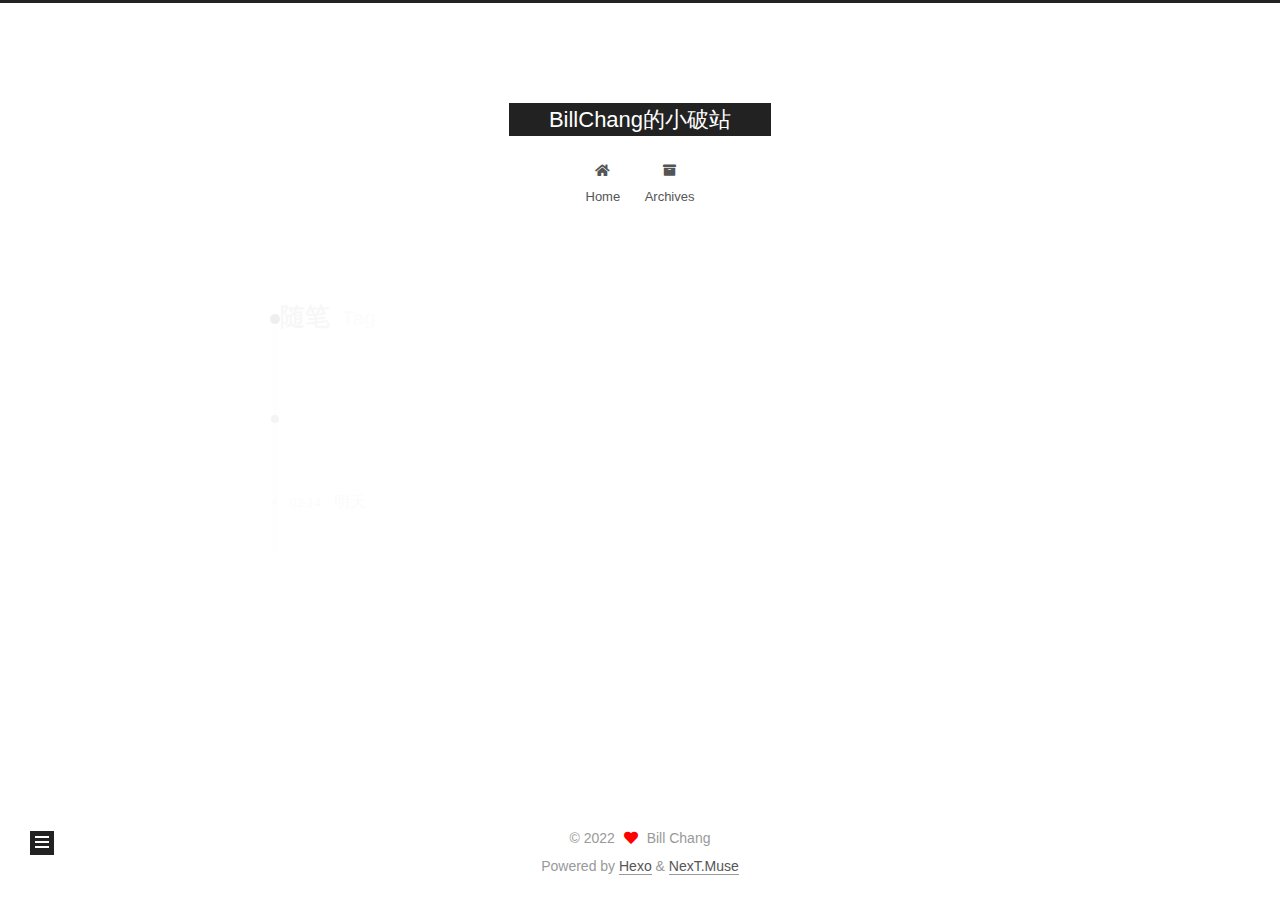
<file: tags/随笔/index.html>
<!DOCTYPE html>
<html lang="en">
<head>
  <meta charset="UTF-8">
<meta name="viewport" content="width=device-width, initial-scale=1, maximum-scale=2">
<meta name="theme-color" content="#222">
<meta name="generator" content="Hexo 5.4.1">
  <link rel="apple-touch-icon" sizes="180x180" href="/images/apple-touch-icon-next.png">
  <link rel="icon" type="image/png" sizes="32x32" href="/images/favicon-32x32-next.png">
  <link rel="icon" type="image/png" sizes="16x16" href="/images/favicon-16x16-next.png">
  <link rel="mask-icon" href="/images/logo.svg" color="#222">

<link rel="stylesheet" href="/css/main.css">


<link rel="stylesheet" href="/lib/font-awesome/css/all.min.css">

<script id="hexo-configurations">
    var NexT = window.NexT || {};
    var CONFIG = {"hostname":"example.com","root":"/","scheme":"Muse","version":"7.8.0","exturl":false,"sidebar":{"position":"left","display":"post","padding":18,"offset":12,"onmobile":false},"copycode":{"enable":false,"show_result":false,"style":null},"back2top":{"enable":true,"sidebar":false,"scrollpercent":false},"bookmark":{"enable":false,"color":"#222","save":"auto"},"fancybox":false,"mediumzoom":false,"lazyload":false,"pangu":false,"comments":{"style":"tabs","active":null,"storage":true,"lazyload":false,"nav":null},"algolia":{"hits":{"per_page":10},"labels":{"input_placeholder":"Search for Posts","hits_empty":"We didn't find any results for the search: ${query}","hits_stats":"${hits} results found in ${time} ms"}},"localsearch":{"enable":false,"trigger":"auto","top_n_per_article":1,"unescape":false,"preload":false},"motion":{"enable":true,"async":false,"transition":{"post_block":"fadeIn","post_header":"slideDownIn","post_body":"slideDownIn","coll_header":"slideLeftIn","sidebar":"slideUpIn"}}};
  </script>

  <meta property="og:type" content="website">
<meta property="og:title" content="BillChang的小破站">
<meta property="og:url" content="http://example.com/tags/%E9%9A%8F%E7%AC%94/index.html">
<meta property="og:site_name" content="BillChang的小破站">
<meta property="og:locale" content="en_US">
<meta property="article:author" content="Bill Chang">
<meta name="twitter:card" content="summary">

<link rel="canonical" href="http://example.com/tags/%E9%9A%8F%E7%AC%94/">


<script id="page-configurations">
  // https://hexo.io/docs/variables.html
  CONFIG.page = {
    sidebar: "",
    isHome : false,
    isPost : false,
    lang   : 'en'
  };
</script>

  <title>Tag: 随笔 | BillChang的小破站</title>
  






  <noscript>
  <style>
  .use-motion .brand,
  .use-motion .menu-item,
  .sidebar-inner,
  .use-motion .post-block,
  .use-motion .pagination,
  .use-motion .comments,
  .use-motion .post-header,
  .use-motion .post-body,
  .use-motion .collection-header { opacity: initial; }

  .use-motion .site-title,
  .use-motion .site-subtitle {
    opacity: initial;
    top: initial;
  }

  .use-motion .logo-line-before i { left: initial; }
  .use-motion .logo-line-after i { right: initial; }
  </style>
</noscript>

</head>

<body itemscope itemtype="http://schema.org/WebPage">
  <div class="container use-motion">
    <div class="headband"></div>

    <header class="header" itemscope itemtype="http://schema.org/WPHeader">
      <div class="header-inner"><div class="site-brand-container">
  <div class="site-nav-toggle">
    <div class="toggle" aria-label="Toggle navigation bar">
      <span class="toggle-line toggle-line-first"></span>
      <span class="toggle-line toggle-line-middle"></span>
      <span class="toggle-line toggle-line-last"></span>
    </div>
  </div>

  <div class="site-meta">

    <a href="/" class="brand" rel="start">
      <span class="logo-line-before"><i></i></span>
      <h1 class="site-title">BillChang的小破站</h1>
      <span class="logo-line-after"><i></i></span>
    </a>
  </div>

  <div class="site-nav-right">
    <div class="toggle popup-trigger">
    </div>
  </div>
</div>




<nav class="site-nav">
  <ul id="menu" class="main-menu menu">
        <li class="menu-item menu-item-home">

    <a href="/" rel="section"><i class="fa fa-home fa-fw"></i>Home</a>

  </li>
        <li class="menu-item menu-item-archives">

    <a href="/archives/" rel="section"><i class="fa fa-archive fa-fw"></i>Archives</a>

  </li>
  </ul>
</nav>




</div>
    </header>

    
  <div class="back-to-top">
    <i class="fa fa-arrow-up"></i>
    <span>0%</span>
  </div>


    <main class="main">
      <div class="main-inner">
        <div class="content-wrap">
          

          <div class="content tag">
            

  
  
  
  <div class="post-block">
    <div class="posts-collapse">
      <div class="collection-title">
        <h2 class="collection-header">随笔
          <small>Tag</small>
        </h2>
      </div>

      
    <div class="collection-year">
      <span class="collection-header">2022</span>
    </div>

  <article itemscope itemtype="http://schema.org/Article">
    <header class="post-header">

      <div class="post-meta">
        <time itemprop="dateCreated"
              datetime="2022-03-14T20:55:38+08:00"
              content="2022-03-14">
          03-14
        </time>
      </div>

      <div class="post-title">
          <a class="post-title-link" href="/2022/03/14/%E6%98%8E%E5%A4%A9/" itemprop="url">
            <span itemprop="name">明天</span>
          </a>
      </div>

    </header>
  </article>

    </div>
  </div>
  
  
  

  



          </div>
          

<script>
  window.addEventListener('tabs:register', () => {
    let { activeClass } = CONFIG.comments;
    if (CONFIG.comments.storage) {
      activeClass = localStorage.getItem('comments_active') || activeClass;
    }
    if (activeClass) {
      let activeTab = document.querySelector(`a[href="#comment-${activeClass}"]`);
      if (activeTab) {
        activeTab.click();
      }
    }
  });
  if (CONFIG.comments.storage) {
    window.addEventListener('tabs:click', event => {
      if (!event.target.matches('.tabs-comment .tab-content .tab-pane')) return;
      let commentClass = event.target.classList[1];
      localStorage.setItem('comments_active', commentClass);
    });
  }
</script>

        </div>
          
  
  <div class="toggle sidebar-toggle">
    <span class="toggle-line toggle-line-first"></span>
    <span class="toggle-line toggle-line-middle"></span>
    <span class="toggle-line toggle-line-last"></span>
  </div>

  <aside class="sidebar">
    <div class="sidebar-inner">

      <ul class="sidebar-nav motion-element">
        <li class="sidebar-nav-toc">
          Table of Contents
        </li>
        <li class="sidebar-nav-overview">
          Overview
        </li>
      </ul>

      <!--noindex-->
      <div class="post-toc-wrap sidebar-panel">
      </div>
      <!--/noindex-->

      <div class="site-overview-wrap sidebar-panel">
        <div class="site-author motion-element" itemprop="author" itemscope itemtype="http://schema.org/Person">
  <p class="site-author-name" itemprop="name">Bill Chang</p>
  <div class="site-description" itemprop="description"></div>
</div>
<div class="site-state-wrap motion-element">
  <nav class="site-state">
      <div class="site-state-item site-state-posts">
          <a href="/archives/">
        
          <span class="site-state-item-count">3</span>
          <span class="site-state-item-name">posts</span>
        </a>
      </div>
      <div class="site-state-item site-state-tags">
        <span class="site-state-item-count">2</span>
        <span class="site-state-item-name">tags</span>
      </div>
  </nav>
</div>



      </div>

    </div>
  </aside>
  <div id="sidebar-dimmer"></div>


      </div>
    </main>

    <footer class="footer">
      <div class="footer-inner">
        

        

<div class="copyright">
  
  &copy; 
  <span itemprop="copyrightYear">2022</span>
  <span class="with-love">
    <i class="fa fa-heart"></i>
  </span>
  <span class="author" itemprop="copyrightHolder">Bill Chang</span>
</div>
  <div class="powered-by">Powered by <a href="https://hexo.io/" class="theme-link" rel="noopener" target="_blank">Hexo</a> & <a href="https://muse.theme-next.org/" class="theme-link" rel="noopener" target="_blank">NexT.Muse</a>
  </div>

        








      </div>
    </footer>
  </div>

  
  <script src="/lib/anime.min.js"></script>
  <script src="/lib/velocity/velocity.min.js"></script>
  <script src="/lib/velocity/velocity.ui.min.js"></script>

<script src="/js/utils.js"></script>

<script src="/js/motion.js"></script>


<script src="/js/schemes/muse.js"></script>


<script src="/js/next-boot.js"></script>




  















  

  

</body>
</html>
</file>
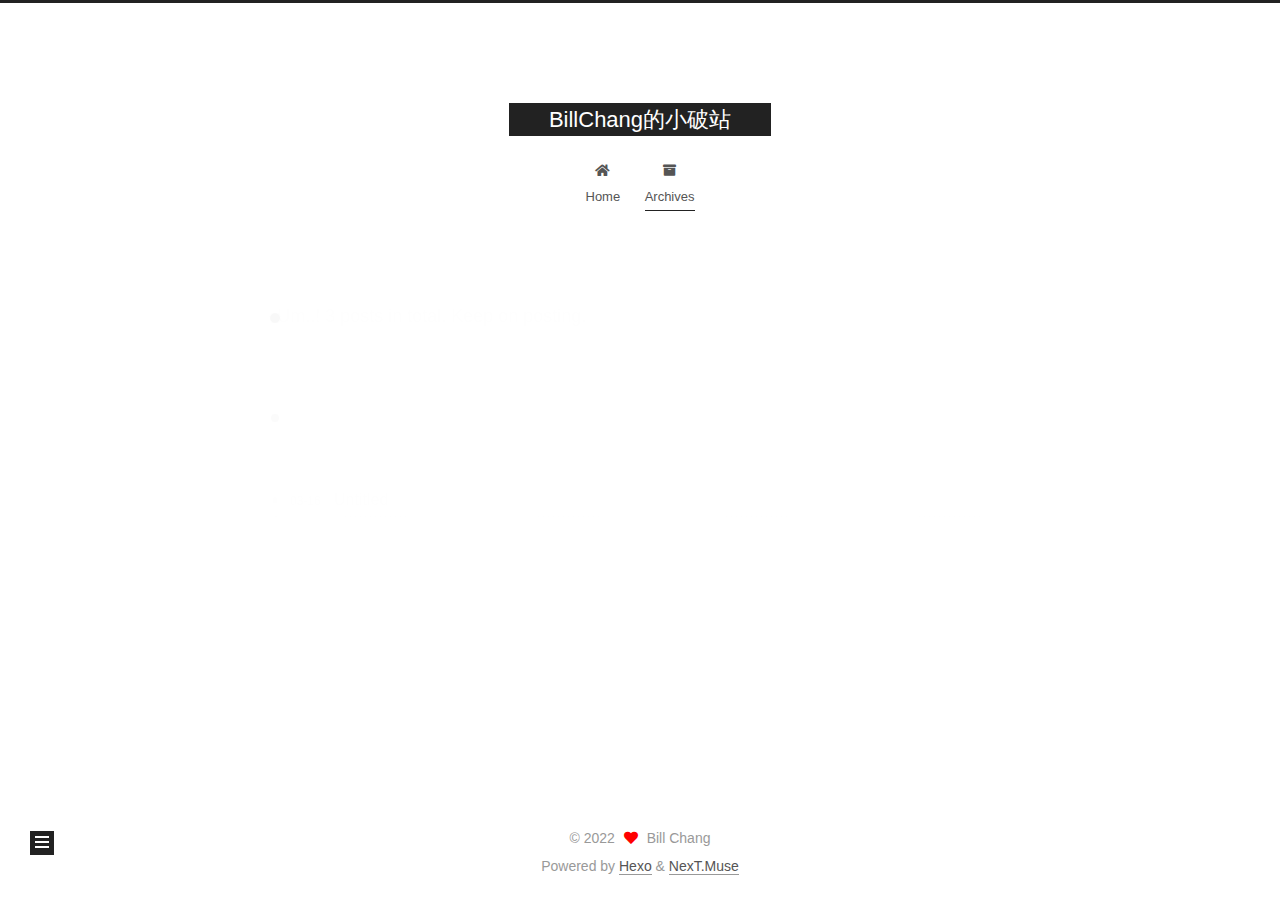
<file: archives/2022/03/index.html>
<!DOCTYPE html>
<html lang="en">
<head>
  <meta charset="UTF-8">
<meta name="viewport" content="width=device-width, initial-scale=1, maximum-scale=2">
<meta name="theme-color" content="#222">
<meta name="generator" content="Hexo 5.4.1">
  <link rel="apple-touch-icon" sizes="180x180" href="/images/apple-touch-icon-next.png">
  <link rel="icon" type="image/png" sizes="32x32" href="/images/favicon-32x32-next.png">
  <link rel="icon" type="image/png" sizes="16x16" href="/images/favicon-16x16-next.png">
  <link rel="mask-icon" href="/images/logo.svg" color="#222">

<link rel="stylesheet" href="/css/main.css">


<link rel="stylesheet" href="/lib/font-awesome/css/all.min.css">

<script id="hexo-configurations">
    var NexT = window.NexT || {};
    var CONFIG = {"hostname":"example.com","root":"/","scheme":"Muse","version":"7.8.0","exturl":false,"sidebar":{"position":"left","display":"post","padding":18,"offset":12,"onmobile":false},"copycode":{"enable":false,"show_result":false,"style":null},"back2top":{"enable":true,"sidebar":false,"scrollpercent":false},"bookmark":{"enable":false,"color":"#222","save":"auto"},"fancybox":false,"mediumzoom":false,"lazyload":false,"pangu":false,"comments":{"style":"tabs","active":null,"storage":true,"lazyload":false,"nav":null},"algolia":{"hits":{"per_page":10},"labels":{"input_placeholder":"Search for Posts","hits_empty":"We didn't find any results for the search: ${query}","hits_stats":"${hits} results found in ${time} ms"}},"localsearch":{"enable":false,"trigger":"auto","top_n_per_article":1,"unescape":false,"preload":false},"motion":{"enable":true,"async":false,"transition":{"post_block":"fadeIn","post_header":"slideDownIn","post_body":"slideDownIn","coll_header":"slideLeftIn","sidebar":"slideUpIn"}}};
  </script>

  <meta property="og:type" content="website">
<meta property="og:title" content="BillChang的小破站">
<meta property="og:url" content="http://example.com/archives/2022/03/index.html">
<meta property="og:site_name" content="BillChang的小破站">
<meta property="og:locale" content="en_US">
<meta property="article:author" content="Bill Chang">
<meta name="twitter:card" content="summary">

<link rel="canonical" href="http://example.com/archives/2022/03/">


<script id="page-configurations">
  // https://hexo.io/docs/variables.html
  CONFIG.page = {
    sidebar: "",
    isHome : false,
    isPost : false,
    lang   : 'en'
  };
</script>

  <title>Archive | BillChang的小破站</title>
  






  <noscript>
  <style>
  .use-motion .brand,
  .use-motion .menu-item,
  .sidebar-inner,
  .use-motion .post-block,
  .use-motion .pagination,
  .use-motion .comments,
  .use-motion .post-header,
  .use-motion .post-body,
  .use-motion .collection-header { opacity: initial; }

  .use-motion .site-title,
  .use-motion .site-subtitle {
    opacity: initial;
    top: initial;
  }

  .use-motion .logo-line-before i { left: initial; }
  .use-motion .logo-line-after i { right: initial; }
  </style>
</noscript>

</head>

<body itemscope itemtype="http://schema.org/WebPage">
  <div class="container use-motion">
    <div class="headband"></div>

    <header class="header" itemscope itemtype="http://schema.org/WPHeader">
      <div class="header-inner"><div class="site-brand-container">
  <div class="site-nav-toggle">
    <div class="toggle" aria-label="Toggle navigation bar">
      <span class="toggle-line toggle-line-first"></span>
      <span class="toggle-line toggle-line-middle"></span>
      <span class="toggle-line toggle-line-last"></span>
    </div>
  </div>

  <div class="site-meta">

    <a href="/" class="brand" rel="start">
      <span class="logo-line-before"><i></i></span>
      <h1 class="site-title">BillChang的小破站</h1>
      <span class="logo-line-after"><i></i></span>
    </a>
  </div>

  <div class="site-nav-right">
    <div class="toggle popup-trigger">
    </div>
  </div>
</div>




<nav class="site-nav">
  <ul id="menu" class="main-menu menu">
        <li class="menu-item menu-item-home">

    <a href="/" rel="section"><i class="fa fa-home fa-fw"></i>Home</a>

  </li>
        <li class="menu-item menu-item-archives">

    <a href="/archives/" rel="section"><i class="fa fa-archive fa-fw"></i>Archives</a>

  </li>
  </ul>
</nav>




</div>
    </header>

    
  <div class="back-to-top">
    <i class="fa fa-arrow-up"></i>
    <span>0%</span>
  </div>


    <main class="main">
      <div class="main-inner">
        <div class="content-wrap">
          

          <div class="content archive">
            

  
  
  
  <div class="post-block">
    <div class="posts-collapse">
      <div class="collection-title">
        <span class="collection-header">Um..! 3 posts in total. Keep on posting.</span>
      </div>

      
    <div class="collection-year">
      <span class="collection-header">2022</span>
    </div>

  <article itemscope itemtype="http://schema.org/Article">
    <header class="post-header">

      <div class="post-meta">
        <time itemprop="dateCreated"
              datetime="2022-03-16T11:20:00+08:00"
              content="2022-03-16">
          03-16
        </time>
      </div>

      <div class="post-title">
          <a class="post-title-link" href="/2022/03/16/%E7%BB%AA%E8%AE%BA/" itemprop="url">
            <span itemprop="name">Untitled</span>
          </a>
      </div>

    </header>
  </article>

  <article itemscope itemtype="http://schema.org/Article">
    <header class="post-header">

      <div class="post-meta">
        <time itemprop="dateCreated"
              datetime="2022-03-14T20:55:38+08:00"
              content="2022-03-14">
          03-14
        </time>
      </div>

      <div class="post-title">
          <a class="post-title-link" href="/2022/03/14/%E6%98%8E%E5%A4%A9/" itemprop="url">
            <span itemprop="name">明天</span>
          </a>
      </div>

    </header>
  </article>

  <article itemscope itemtype="http://schema.org/Article">
    <header class="post-header">

      <div class="post-meta">
        <time itemprop="dateCreated"
              datetime="2022-03-14T19:28:25+08:00"
              content="2022-03-14">
          03-14
        </time>
      </div>

      <div class="post-title">
          <a class="post-title-link" href="/2022/03/14/hello/" itemprop="url">
            <span itemprop="name">Hello-World</span>
          </a>
      </div>

    </header>
  </article>


    </div>
  </div>
  
  
  

  



          </div>
          

<script>
  window.addEventListener('tabs:register', () => {
    let { activeClass } = CONFIG.comments;
    if (CONFIG.comments.storage) {
      activeClass = localStorage.getItem('comments_active') || activeClass;
    }
    if (activeClass) {
      let activeTab = document.querySelector(`a[href="#comment-${activeClass}"]`);
      if (activeTab) {
        activeTab.click();
      }
    }
  });
  if (CONFIG.comments.storage) {
    window.addEventListener('tabs:click', event => {
      if (!event.target.matches('.tabs-comment .tab-content .tab-pane')) return;
      let commentClass = event.target.classList[1];
      localStorage.setItem('comments_active', commentClass);
    });
  }
</script>

        </div>
          
  
  <div class="toggle sidebar-toggle">
    <span class="toggle-line toggle-line-first"></span>
    <span class="toggle-line toggle-line-middle"></span>
    <span class="toggle-line toggle-line-last"></span>
  </div>

  <aside class="sidebar">
    <div class="sidebar-inner">

      <ul class="sidebar-nav motion-element">
        <li class="sidebar-nav-toc">
          Table of Contents
        </li>
        <li class="sidebar-nav-overview">
          Overview
        </li>
      </ul>

      <!--noindex-->
      <div class="post-toc-wrap sidebar-panel">
      </div>
      <!--/noindex-->

      <div class="site-overview-wrap sidebar-panel">
        <div class="site-author motion-element" itemprop="author" itemscope itemtype="http://schema.org/Person">
  <p class="site-author-name" itemprop="name">Bill Chang</p>
  <div class="site-description" itemprop="description"></div>
</div>
<div class="site-state-wrap motion-element">
  <nav class="site-state">
      <div class="site-state-item site-state-posts">
          <a href="/archives/">
        
          <span class="site-state-item-count">3</span>
          <span class="site-state-item-name">posts</span>
        </a>
      </div>
      <div class="site-state-item site-state-tags">
        <span class="site-state-item-count">2</span>
        <span class="site-state-item-name">tags</span>
      </div>
  </nav>
</div>



      </div>

    </div>
  </aside>
  <div id="sidebar-dimmer"></div>


      </div>
    </main>

    <footer class="footer">
      <div class="footer-inner">
        

        

<div class="copyright">
  
  &copy; 
  <span itemprop="copyrightYear">2022</span>
  <span class="with-love">
    <i class="fa fa-heart"></i>
  </span>
  <span class="author" itemprop="copyrightHolder">Bill Chang</span>
</div>
  <div class="powered-by">Powered by <a href="https://hexo.io/" class="theme-link" rel="noopener" target="_blank">Hexo</a> & <a href="https://muse.theme-next.org/" class="theme-link" rel="noopener" target="_blank">NexT.Muse</a>
  </div>

        








      </div>
    </footer>
  </div>

  
  <script src="/lib/anime.min.js"></script>
  <script src="/lib/velocity/velocity.min.js"></script>
  <script src="/lib/velocity/velocity.ui.min.js"></script>

<script src="/js/utils.js"></script>

<script src="/js/motion.js"></script>


<script src="/js/schemes/muse.js"></script>


<script src="/js/next-boot.js"></script>




  















  

  

</body>
</html>
</file>
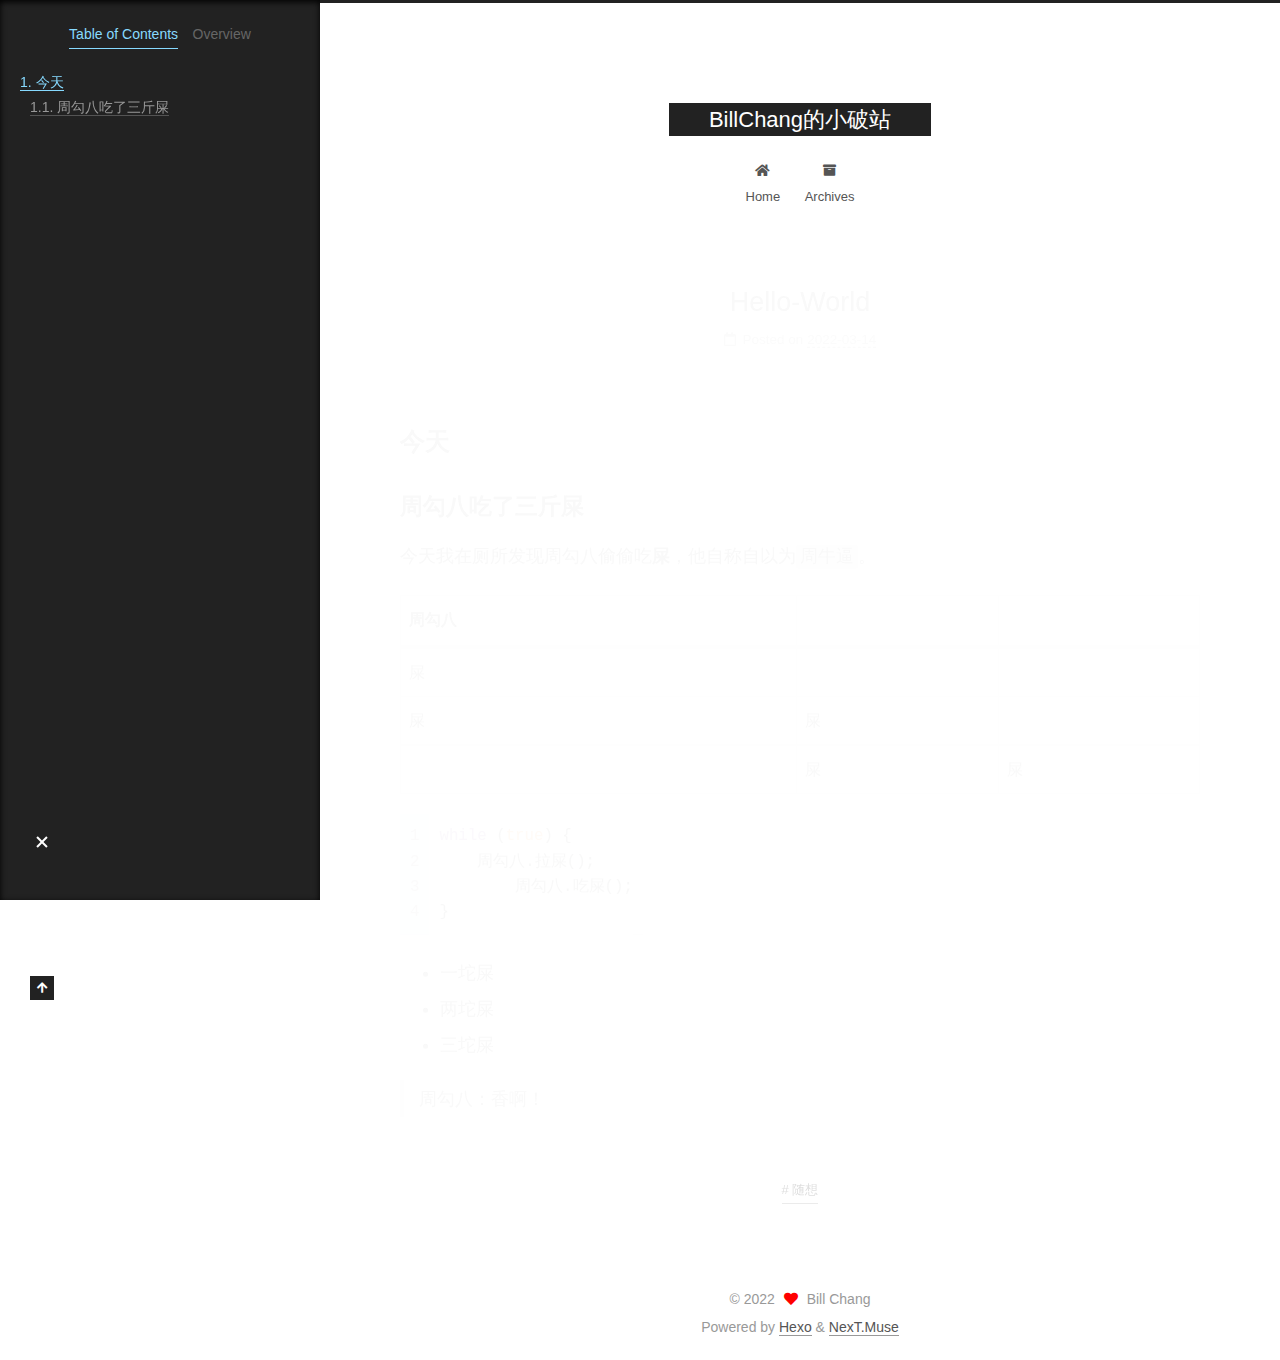
<file: 2022/03/14/hello/index.html>
<!DOCTYPE html>
<html lang="en">
<head>
  <meta charset="UTF-8">
<meta name="viewport" content="width=device-width, initial-scale=1, maximum-scale=2">
<meta name="theme-color" content="#222">
<meta name="generator" content="Hexo 5.4.1">
  <link rel="apple-touch-icon" sizes="180x180" href="/images/apple-touch-icon-next.png">
  <link rel="icon" type="image/png" sizes="32x32" href="/images/favicon-32x32-next.png">
  <link rel="icon" type="image/png" sizes="16x16" href="/images/favicon-16x16-next.png">
  <link rel="mask-icon" href="/images/logo.svg" color="#222">

<link rel="stylesheet" href="/css/main.css">


<link rel="stylesheet" href="/lib/font-awesome/css/all.min.css">

<script id="hexo-configurations">
    var NexT = window.NexT || {};
    var CONFIG = {"hostname":"example.com","root":"/","scheme":"Muse","version":"7.8.0","exturl":false,"sidebar":{"position":"left","display":"post","padding":18,"offset":12,"onmobile":false},"copycode":{"enable":false,"show_result":false,"style":null},"back2top":{"enable":true,"sidebar":false,"scrollpercent":false},"bookmark":{"enable":false,"color":"#222","save":"auto"},"fancybox":false,"mediumzoom":false,"lazyload":false,"pangu":false,"comments":{"style":"tabs","active":null,"storage":true,"lazyload":false,"nav":null},"algolia":{"hits":{"per_page":10},"labels":{"input_placeholder":"Search for Posts","hits_empty":"We didn't find any results for the search: ${query}","hits_stats":"${hits} results found in ${time} ms"}},"localsearch":{"enable":false,"trigger":"auto","top_n_per_article":1,"unescape":false,"preload":false},"motion":{"enable":true,"async":false,"transition":{"post_block":"fadeIn","post_header":"slideDownIn","post_body":"slideDownIn","coll_header":"slideLeftIn","sidebar":"slideUpIn"}}};
  </script>

  <meta name="description" content="今天周勾八吃了三斤屎今天我在厕所发现周勾八偷偷吃屎，他自称自以为周牛逼。    周勾八      屎     屎 屎     屎 屎   1234while (true) &amp;#123;    周勾八.拉屎();	周勾八.吃屎();&amp;#125;   一坨屎 两坨屎 三坨屎   周勾八：香啊！">
<meta property="og:type" content="article">
<meta property="og:title" content="Hello-World">
<meta property="og:url" content="http://example.com/2022/03/14/hello/index.html">
<meta property="og:site_name" content="BillChang的小破站">
<meta property="og:description" content="今天周勾八吃了三斤屎今天我在厕所发现周勾八偷偷吃屎，他自称自以为周牛逼。    周勾八      屎     屎 屎     屎 屎   1234while (true) &amp;#123;    周勾八.拉屎();	周勾八.吃屎();&amp;#125;   一坨屎 两坨屎 三坨屎   周勾八：香啊！">
<meta property="og:locale" content="en_US">
<meta property="article:published_time" content="2022-03-14T11:28:25.000Z">
<meta property="article:modified_time" content="2022-03-14T12:15:20.288Z">
<meta property="article:author" content="Bill Chang">
<meta property="article:tag" content="随想">
<meta name="twitter:card" content="summary">

<link rel="canonical" href="http://example.com/2022/03/14/hello/">


<script id="page-configurations">
  // https://hexo.io/docs/variables.html
  CONFIG.page = {
    sidebar: "",
    isHome : false,
    isPost : true,
    lang   : 'en'
  };
</script>

  <title>Hello-World | BillChang的小破站</title>
  






  <noscript>
  <style>
  .use-motion .brand,
  .use-motion .menu-item,
  .sidebar-inner,
  .use-motion .post-block,
  .use-motion .pagination,
  .use-motion .comments,
  .use-motion .post-header,
  .use-motion .post-body,
  .use-motion .collection-header { opacity: initial; }

  .use-motion .site-title,
  .use-motion .site-subtitle {
    opacity: initial;
    top: initial;
  }

  .use-motion .logo-line-before i { left: initial; }
  .use-motion .logo-line-after i { right: initial; }
  </style>
</noscript>

</head>

<body itemscope itemtype="http://schema.org/WebPage">
  <div class="container use-motion">
    <div class="headband"></div>

    <header class="header" itemscope itemtype="http://schema.org/WPHeader">
      <div class="header-inner"><div class="site-brand-container">
  <div class="site-nav-toggle">
    <div class="toggle" aria-label="Toggle navigation bar">
      <span class="toggle-line toggle-line-first"></span>
      <span class="toggle-line toggle-line-middle"></span>
      <span class="toggle-line toggle-line-last"></span>
    </div>
  </div>

  <div class="site-meta">

    <a href="/" class="brand" rel="start">
      <span class="logo-line-before"><i></i></span>
      <h1 class="site-title">BillChang的小破站</h1>
      <span class="logo-line-after"><i></i></span>
    </a>
  </div>

  <div class="site-nav-right">
    <div class="toggle popup-trigger">
    </div>
  </div>
</div>




<nav class="site-nav">
  <ul id="menu" class="main-menu menu">
        <li class="menu-item menu-item-home">

    <a href="/" rel="section"><i class="fa fa-home fa-fw"></i>Home</a>

  </li>
        <li class="menu-item menu-item-archives">

    <a href="/archives/" rel="section"><i class="fa fa-archive fa-fw"></i>Archives</a>

  </li>
  </ul>
</nav>




</div>
    </header>

    
  <div class="back-to-top">
    <i class="fa fa-arrow-up"></i>
    <span>0%</span>
  </div>


    <main class="main">
      <div class="main-inner">
        <div class="content-wrap">
          

          <div class="content post posts-expand">
            

    
  
  
  <article itemscope itemtype="http://schema.org/Article" class="post-block" lang="en">
    <link itemprop="mainEntityOfPage" href="http://example.com/2022/03/14/hello/">

    <span hidden itemprop="author" itemscope itemtype="http://schema.org/Person">
      <meta itemprop="image" content="/images/avatar.gif">
      <meta itemprop="name" content="Bill Chang">
      <meta itemprop="description" content="">
    </span>

    <span hidden itemprop="publisher" itemscope itemtype="http://schema.org/Organization">
      <meta itemprop="name" content="BillChang的小破站">
    </span>
      <header class="post-header">
        <h1 class="post-title" itemprop="name headline">
          Hello-World
        </h1>

        <div class="post-meta">
            <span class="post-meta-item">
              <span class="post-meta-item-icon">
                <i class="far fa-calendar"></i>
              </span>
              <span class="post-meta-item-text">Posted on</span>
              

              <time title="Created: 2022-03-14 19:28:25 / Modified: 20:15:20" itemprop="dateCreated datePublished" datetime="2022-03-14T19:28:25+08:00">2022-03-14</time>
            </span>

          

        </div>
      </header>

    
    
    
    <div class="post-body" itemprop="articleBody">

      
        <h2 id="今天"><a href="#今天" class="headerlink" title="今天"></a>今天</h2><h3 id="周勾八吃了三斤屎"><a href="#周勾八吃了三斤屎" class="headerlink" title="周勾八吃了三斤屎"></a>周勾八吃了三斤屎</h3><p>今天我在厕所发现周勾八偷偷吃<strong>屎</strong>，他自称自以为<code>周牛逼</code>。</p>
<table>
<thead>
<tr>
<th>周勾八</th>
<th></th>
<th></th>
</tr>
</thead>
<tbody><tr>
<td>屎</td>
<td></td>
<td></td>
</tr>
<tr>
<td>屎</td>
<td>屎</td>
<td></td>
</tr>
<tr>
<td></td>
<td>屎</td>
<td>屎</td>
</tr>
</tbody></table>
<figure class="highlight c"><table><tr><td class="gutter"><pre><span class="line">1</span><br><span class="line">2</span><br><span class="line">3</span><br><span class="line">4</span><br></pre></td><td class="code"><pre><span class="line"><span class="keyword">while</span> (<span class="literal">true</span>) &#123;</span><br><span class="line">    周勾八.拉屎();</span><br><span class="line">	周勾八.吃屎();</span><br><span class="line">&#125;</span><br></pre></td></tr></table></figure>

<ul>
<li>一坨屎</li>
<li>两坨屎</li>
<li>三坨屎</li>
</ul>
<blockquote>
<p>周勾八：香啊！</p>
</blockquote>

    </div>

    
    
    

      <footer class="post-footer">
          <div class="post-tags">
              <a href="/tags/%E9%9A%8F%E6%83%B3/" rel="tag"># 随想</a>
          </div>

        


        
      </footer>
    
  </article>
  
  
  



          </div>
          

<script>
  window.addEventListener('tabs:register', () => {
    let { activeClass } = CONFIG.comments;
    if (CONFIG.comments.storage) {
      activeClass = localStorage.getItem('comments_active') || activeClass;
    }
    if (activeClass) {
      let activeTab = document.querySelector(`a[href="#comment-${activeClass}"]`);
      if (activeTab) {
        activeTab.click();
      }
    }
  });
  if (CONFIG.comments.storage) {
    window.addEventListener('tabs:click', event => {
      if (!event.target.matches('.tabs-comment .tab-content .tab-pane')) return;
      let commentClass = event.target.classList[1];
      localStorage.setItem('comments_active', commentClass);
    });
  }
</script>

        </div>
          
  
  <div class="toggle sidebar-toggle">
    <span class="toggle-line toggle-line-first"></span>
    <span class="toggle-line toggle-line-middle"></span>
    <span class="toggle-line toggle-line-last"></span>
  </div>

  <aside class="sidebar">
    <div class="sidebar-inner">

      <ul class="sidebar-nav motion-element">
        <li class="sidebar-nav-toc">
          Table of Contents
        </li>
        <li class="sidebar-nav-overview">
          Overview
        </li>
      </ul>

      <!--noindex-->
      <div class="post-toc-wrap sidebar-panel">
          <div class="post-toc motion-element"><ol class="nav"><li class="nav-item nav-level-2"><a class="nav-link" href="#%E4%BB%8A%E5%A4%A9"><span class="nav-number">1.</span> <span class="nav-text">今天</span></a><ol class="nav-child"><li class="nav-item nav-level-3"><a class="nav-link" href="#%E5%91%A8%E5%8B%BE%E5%85%AB%E5%90%83%E4%BA%86%E4%B8%89%E6%96%A4%E5%B1%8E"><span class="nav-number">1.1.</span> <span class="nav-text">周勾八吃了三斤屎</span></a></li></ol></li></ol></div>
      </div>
      <!--/noindex-->

      <div class="site-overview-wrap sidebar-panel">
        <div class="site-author motion-element" itemprop="author" itemscope itemtype="http://schema.org/Person">
  <p class="site-author-name" itemprop="name">Bill Chang</p>
  <div class="site-description" itemprop="description"></div>
</div>
<div class="site-state-wrap motion-element">
  <nav class="site-state">
      <div class="site-state-item site-state-posts">
          <a href="/archives/">
        
          <span class="site-state-item-count">1</span>
          <span class="site-state-item-name">posts</span>
        </a>
      </div>
      <div class="site-state-item site-state-tags">
        <span class="site-state-item-count">1</span>
        <span class="site-state-item-name">tags</span>
      </div>
  </nav>
</div>



      </div>

    </div>
  </aside>
  <div id="sidebar-dimmer"></div>


      </div>
    </main>

    <footer class="footer">
      <div class="footer-inner">
        

        

<div class="copyright">
  
  &copy; 
  <span itemprop="copyrightYear">2022</span>
  <span class="with-love">
    <i class="fa fa-heart"></i>
  </span>
  <span class="author" itemprop="copyrightHolder">Bill Chang</span>
</div>
  <div class="powered-by">Powered by <a href="https://hexo.io/" class="theme-link" rel="noopener" target="_blank">Hexo</a> & <a href="https://muse.theme-next.org/" class="theme-link" rel="noopener" target="_blank">NexT.Muse</a>
  </div>

        








      </div>
    </footer>
  </div>

  
  <script src="/lib/anime.min.js"></script>
  <script src="/lib/velocity/velocity.min.js"></script>
  <script src="/lib/velocity/velocity.ui.min.js"></script>

<script src="/js/utils.js"></script>

<script src="/js/motion.js"></script>


<script src="/js/schemes/muse.js"></script>


<script src="/js/next-boot.js"></script>




  















  

  

</body>
</html>
</file>
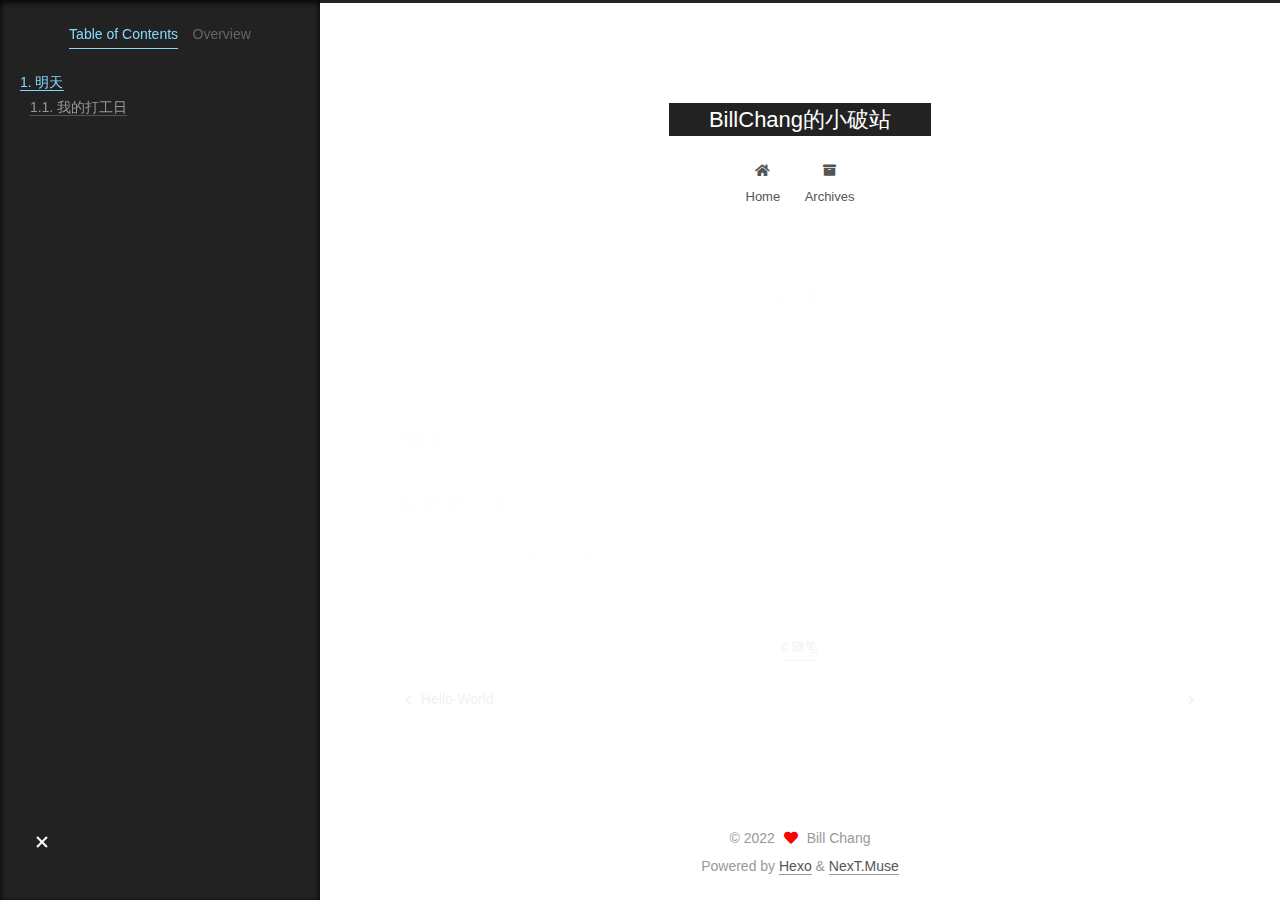
<file: 2022/03/14/明天/index.html>
<!DOCTYPE html>
<html lang="en">
<head>
  <meta charset="UTF-8">
<meta name="viewport" content="width=device-width, initial-scale=1, maximum-scale=2">
<meta name="theme-color" content="#222">
<meta name="generator" content="Hexo 5.4.1">
  <link rel="apple-touch-icon" sizes="180x180" href="/images/apple-touch-icon-next.png">
  <link rel="icon" type="image/png" sizes="32x32" href="/images/favicon-32x32-next.png">
  <link rel="icon" type="image/png" sizes="16x16" href="/images/favicon-16x16-next.png">
  <link rel="mask-icon" href="/images/logo.svg" color="#222">

<link rel="stylesheet" href="/css/main.css">


<link rel="stylesheet" href="/lib/font-awesome/css/all.min.css">

<script id="hexo-configurations">
    var NexT = window.NexT || {};
    var CONFIG = {"hostname":"example.com","root":"/","scheme":"Muse","version":"7.8.0","exturl":false,"sidebar":{"position":"left","display":"post","padding":18,"offset":12,"onmobile":false},"copycode":{"enable":false,"show_result":false,"style":null},"back2top":{"enable":true,"sidebar":false,"scrollpercent":false},"bookmark":{"enable":false,"color":"#222","save":"auto"},"fancybox":false,"mediumzoom":false,"lazyload":false,"pangu":false,"comments":{"style":"tabs","active":null,"storage":true,"lazyload":false,"nav":null},"algolia":{"hits":{"per_page":10},"labels":{"input_placeholder":"Search for Posts","hits_empty":"We didn't find any results for the search: ${query}","hits_stats":"${hits} results found in ${time} ms"}},"localsearch":{"enable":false,"trigger":"auto","top_n_per_article":1,"unescape":false,"preload":false},"motion":{"enable":true,"async":false,"transition":{"post_block":"fadeIn","post_header":"slideDownIn","post_body":"slideDownIn","coll_header":"slideLeftIn","sidebar":"slideUpIn"}}};
  </script>

  <meta name="description" content="明天我的打工日明天下午五六节课后就要去打工">
<meta property="og:type" content="article">
<meta property="og:title" content="明天">
<meta property="og:url" content="http://example.com/2022/03/14/%E6%98%8E%E5%A4%A9/index.html">
<meta property="og:site_name" content="BillChang的小破站">
<meta property="og:description" content="明天我的打工日明天下午五六节课后就要去打工">
<meta property="og:locale" content="en_US">
<meta property="article:published_time" content="2022-03-14T12:55:38.000Z">
<meta property="article:modified_time" content="2022-03-14T12:56:37.928Z">
<meta property="article:author" content="Bill Chang">
<meta property="article:tag" content="随笔">
<meta name="twitter:card" content="summary">

<link rel="canonical" href="http://example.com/2022/03/14/%E6%98%8E%E5%A4%A9/">


<script id="page-configurations">
  // https://hexo.io/docs/variables.html
  CONFIG.page = {
    sidebar: "",
    isHome : false,
    isPost : true,
    lang   : 'en'
  };
</script>

  <title>明天 | BillChang的小破站</title>
  






  <noscript>
  <style>
  .use-motion .brand,
  .use-motion .menu-item,
  .sidebar-inner,
  .use-motion .post-block,
  .use-motion .pagination,
  .use-motion .comments,
  .use-motion .post-header,
  .use-motion .post-body,
  .use-motion .collection-header { opacity: initial; }

  .use-motion .site-title,
  .use-motion .site-subtitle {
    opacity: initial;
    top: initial;
  }

  .use-motion .logo-line-before i { left: initial; }
  .use-motion .logo-line-after i { right: initial; }
  </style>
</noscript>

</head>

<body itemscope itemtype="http://schema.org/WebPage">
  <div class="container use-motion">
    <div class="headband"></div>

    <header class="header" itemscope itemtype="http://schema.org/WPHeader">
      <div class="header-inner"><div class="site-brand-container">
  <div class="site-nav-toggle">
    <div class="toggle" aria-label="Toggle navigation bar">
      <span class="toggle-line toggle-line-first"></span>
      <span class="toggle-line toggle-line-middle"></span>
      <span class="toggle-line toggle-line-last"></span>
    </div>
  </div>

  <div class="site-meta">

    <a href="/" class="brand" rel="start">
      <span class="logo-line-before"><i></i></span>
      <h1 class="site-title">BillChang的小破站</h1>
      <span class="logo-line-after"><i></i></span>
    </a>
  </div>

  <div class="site-nav-right">
    <div class="toggle popup-trigger">
    </div>
  </div>
</div>




<nav class="site-nav">
  <ul id="menu" class="main-menu menu">
        <li class="menu-item menu-item-home">

    <a href="/" rel="section"><i class="fa fa-home fa-fw"></i>Home</a>

  </li>
        <li class="menu-item menu-item-archives">

    <a href="/archives/" rel="section"><i class="fa fa-archive fa-fw"></i>Archives</a>

  </li>
  </ul>
</nav>




</div>
    </header>

    
  <div class="back-to-top">
    <i class="fa fa-arrow-up"></i>
    <span>0%</span>
  </div>


    <main class="main">
      <div class="main-inner">
        <div class="content-wrap">
          

          <div class="content post posts-expand">
            

    
  
  
  <article itemscope itemtype="http://schema.org/Article" class="post-block" lang="en">
    <link itemprop="mainEntityOfPage" href="http://example.com/2022/03/14/%E6%98%8E%E5%A4%A9/">

    <span hidden itemprop="author" itemscope itemtype="http://schema.org/Person">
      <meta itemprop="image" content="/images/avatar.gif">
      <meta itemprop="name" content="Bill Chang">
      <meta itemprop="description" content="">
    </span>

    <span hidden itemprop="publisher" itemscope itemtype="http://schema.org/Organization">
      <meta itemprop="name" content="BillChang的小破站">
    </span>
      <header class="post-header">
        <h1 class="post-title" itemprop="name headline">
          明天
        </h1>

        <div class="post-meta">
            <span class="post-meta-item">
              <span class="post-meta-item-icon">
                <i class="far fa-calendar"></i>
              </span>
              <span class="post-meta-item-text">Posted on</span>
              

              <time title="Created: 2022-03-14 20:55:38 / Modified: 20:56:37" itemprop="dateCreated datePublished" datetime="2022-03-14T20:55:38+08:00">2022-03-14</time>
            </span>

          

        </div>
      </header>

    
    
    
    <div class="post-body" itemprop="articleBody">

      
        <h2 id="明天"><a href="#明天" class="headerlink" title="明天"></a>明天</h2><h3 id="我的打工日"><a href="#我的打工日" class="headerlink" title="我的打工日"></a>我的打工日</h3><p>明天下午五六节课后就要去打工</p>

    </div>

    
    
    

      <footer class="post-footer">
          <div class="post-tags">
              <a href="/tags/%E9%9A%8F%E7%AC%94/" rel="tag"># 随笔</a>
          </div>

        


        
    <div class="post-nav">
      <div class="post-nav-item">
    <a href="/2022/03/14/hello/" rel="prev" title="Hello-World">
      <i class="fa fa-chevron-left"></i> Hello-World
    </a></div>
      <div class="post-nav-item">
    <a href="/2022/03/16/%E7%BB%AA%E8%AE%BA/" rel="next" title="">
       <i class="fa fa-chevron-right"></i>
    </a></div>
    </div>
      </footer>
    
  </article>
  
  
  



          </div>
          

<script>
  window.addEventListener('tabs:register', () => {
    let { activeClass } = CONFIG.comments;
    if (CONFIG.comments.storage) {
      activeClass = localStorage.getItem('comments_active') || activeClass;
    }
    if (activeClass) {
      let activeTab = document.querySelector(`a[href="#comment-${activeClass}"]`);
      if (activeTab) {
        activeTab.click();
      }
    }
  });
  if (CONFIG.comments.storage) {
    window.addEventListener('tabs:click', event => {
      if (!event.target.matches('.tabs-comment .tab-content .tab-pane')) return;
      let commentClass = event.target.classList[1];
      localStorage.setItem('comments_active', commentClass);
    });
  }
</script>

        </div>
          
  
  <div class="toggle sidebar-toggle">
    <span class="toggle-line toggle-line-first"></span>
    <span class="toggle-line toggle-line-middle"></span>
    <span class="toggle-line toggle-line-last"></span>
  </div>

  <aside class="sidebar">
    <div class="sidebar-inner">

      <ul class="sidebar-nav motion-element">
        <li class="sidebar-nav-toc">
          Table of Contents
        </li>
        <li class="sidebar-nav-overview">
          Overview
        </li>
      </ul>

      <!--noindex-->
      <div class="post-toc-wrap sidebar-panel">
          <div class="post-toc motion-element"><ol class="nav"><li class="nav-item nav-level-2"><a class="nav-link" href="#%E6%98%8E%E5%A4%A9"><span class="nav-number">1.</span> <span class="nav-text">明天</span></a><ol class="nav-child"><li class="nav-item nav-level-3"><a class="nav-link" href="#%E6%88%91%E7%9A%84%E6%89%93%E5%B7%A5%E6%97%A5"><span class="nav-number">1.1.</span> <span class="nav-text">我的打工日</span></a></li></ol></li></ol></div>
      </div>
      <!--/noindex-->

      <div class="site-overview-wrap sidebar-panel">
        <div class="site-author motion-element" itemprop="author" itemscope itemtype="http://schema.org/Person">
  <p class="site-author-name" itemprop="name">Bill Chang</p>
  <div class="site-description" itemprop="description"></div>
</div>
<div class="site-state-wrap motion-element">
  <nav class="site-state">
      <div class="site-state-item site-state-posts">
          <a href="/archives/">
        
          <span class="site-state-item-count">3</span>
          <span class="site-state-item-name">posts</span>
        </a>
      </div>
      <div class="site-state-item site-state-tags">
        <span class="site-state-item-count">2</span>
        <span class="site-state-item-name">tags</span>
      </div>
  </nav>
</div>



      </div>

    </div>
  </aside>
  <div id="sidebar-dimmer"></div>


      </div>
    </main>

    <footer class="footer">
      <div class="footer-inner">
        

        

<div class="copyright">
  
  &copy; 
  <span itemprop="copyrightYear">2022</span>
  <span class="with-love">
    <i class="fa fa-heart"></i>
  </span>
  <span class="author" itemprop="copyrightHolder">Bill Chang</span>
</div>
  <div class="powered-by">Powered by <a href="https://hexo.io/" class="theme-link" rel="noopener" target="_blank">Hexo</a> & <a href="https://muse.theme-next.org/" class="theme-link" rel="noopener" target="_blank">NexT.Muse</a>
  </div>

        








      </div>
    </footer>
  </div>

  
  <script src="/lib/anime.min.js"></script>
  <script src="/lib/velocity/velocity.min.js"></script>
  <script src="/lib/velocity/velocity.ui.min.js"></script>

<script src="/js/utils.js"></script>

<script src="/js/motion.js"></script>


<script src="/js/schemes/muse.js"></script>


<script src="/js/next-boot.js"></script>




  















  

  

</body>
</html>
</file>
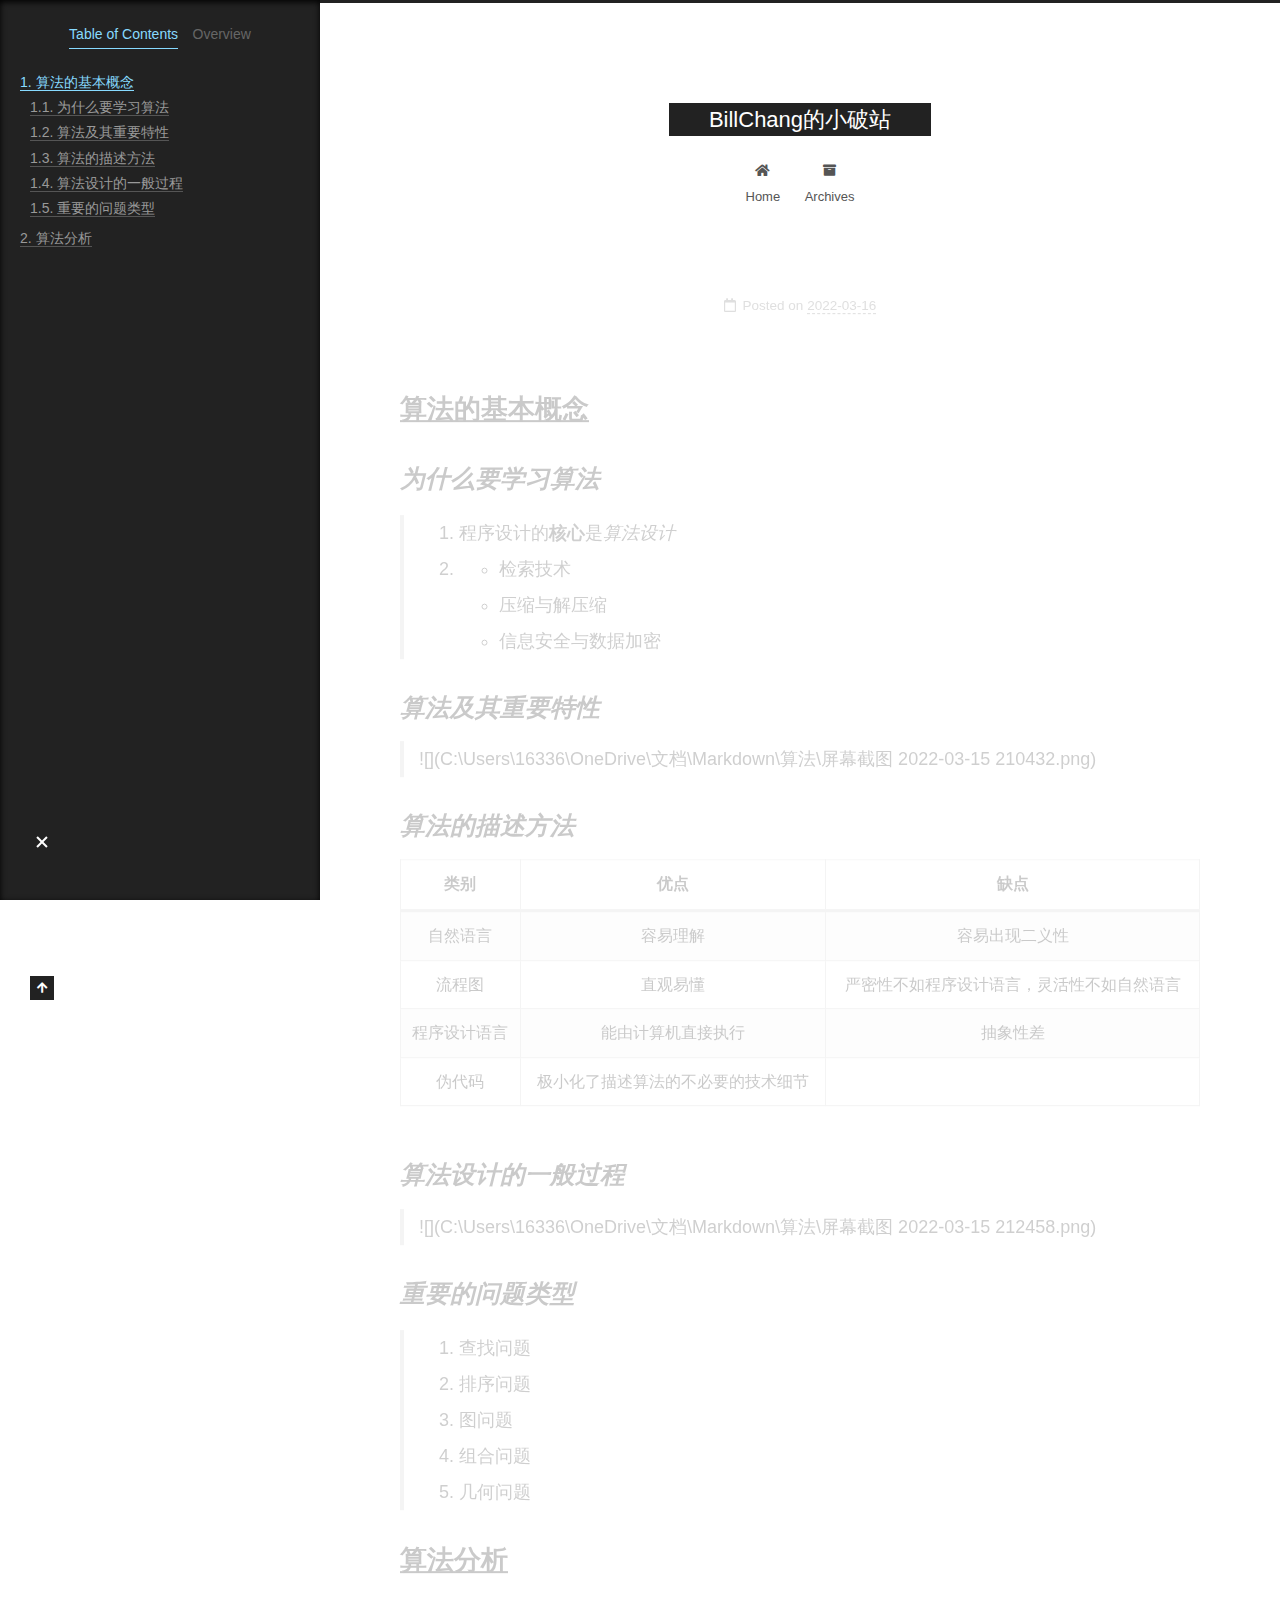
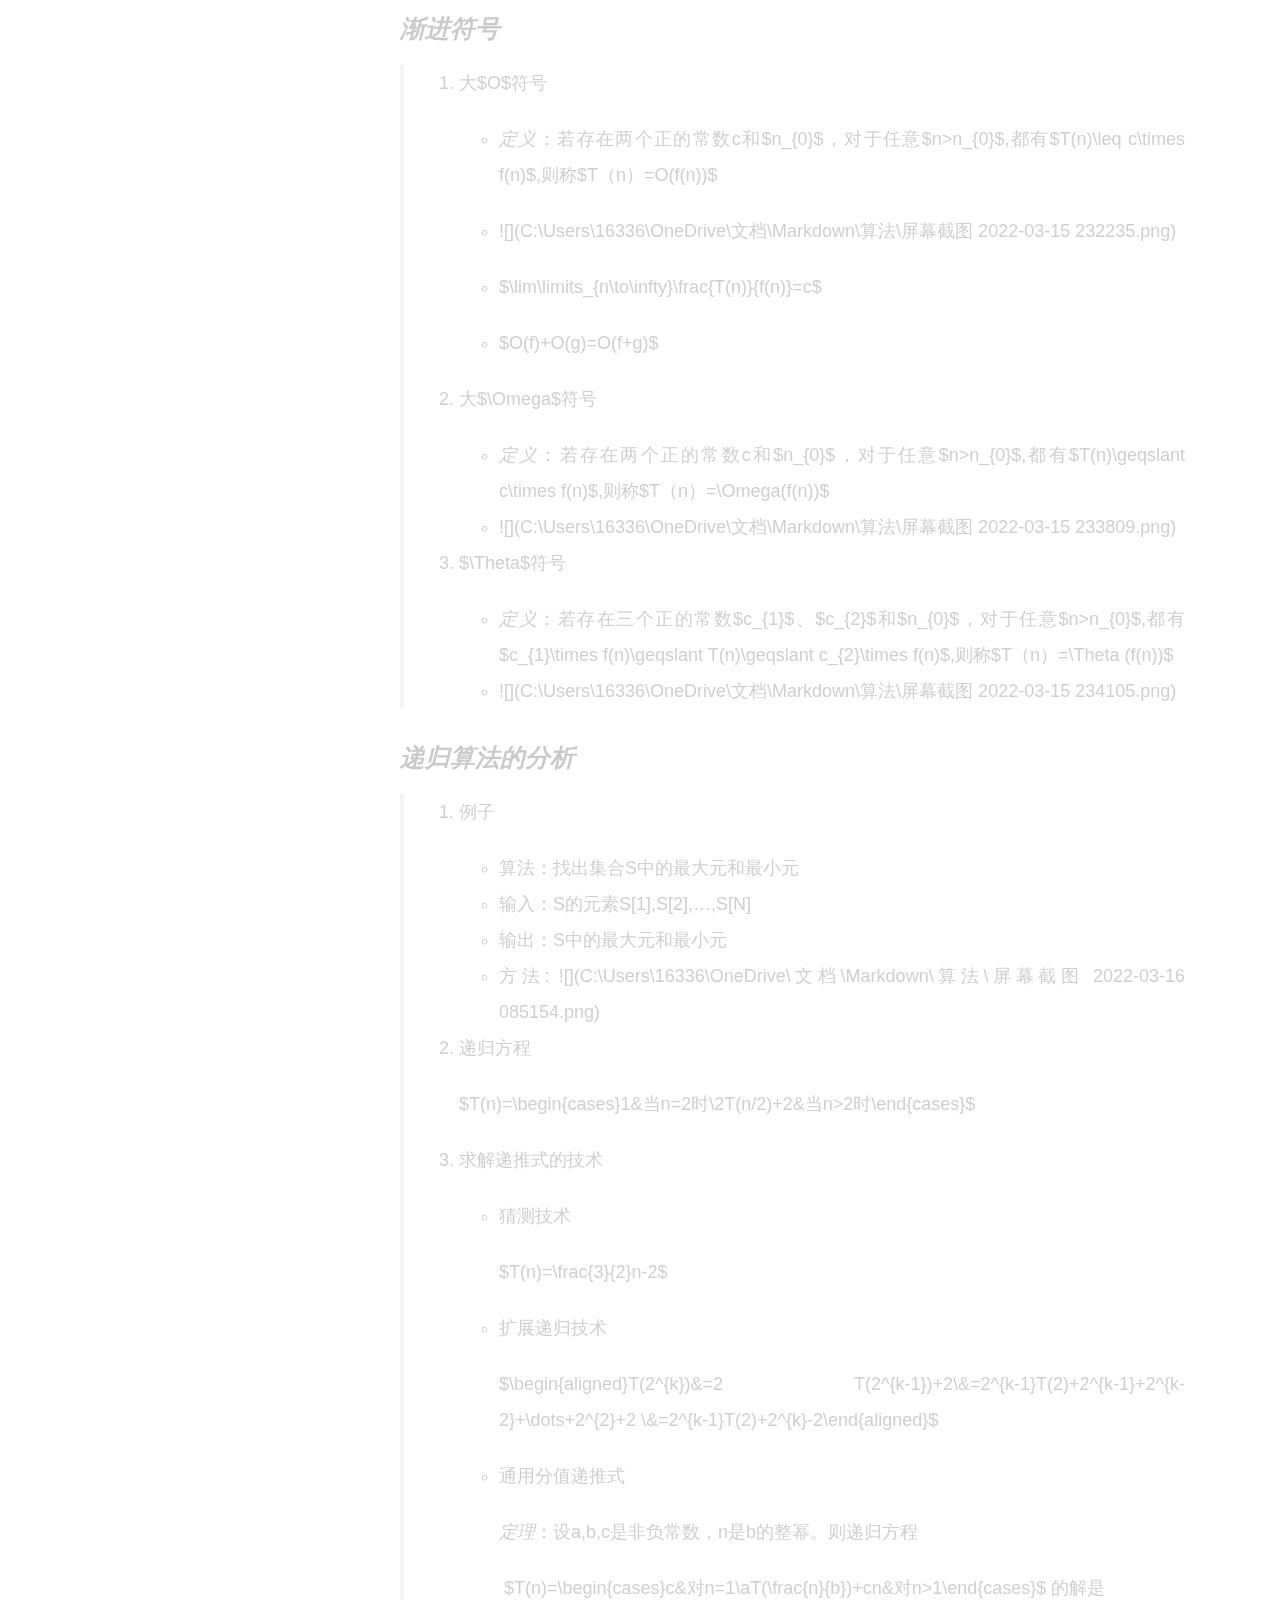
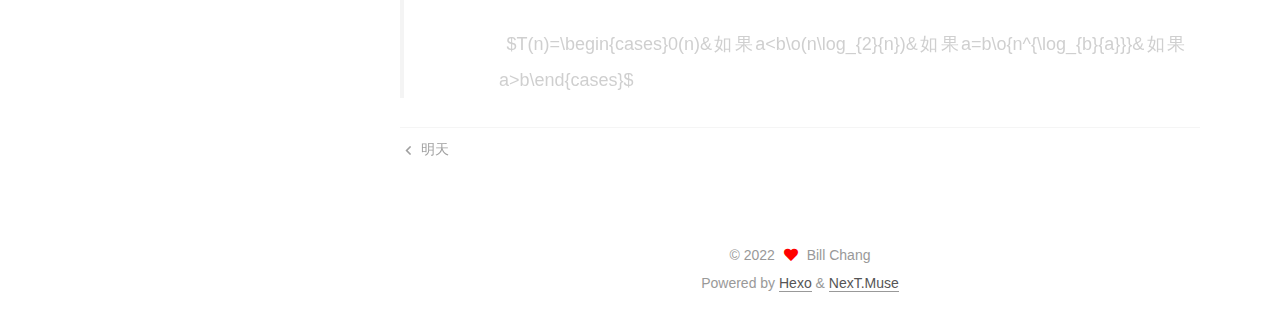
<file: 2022/03/16/绪论/index.html>
<!DOCTYPE html>
<html lang="en">
<head>
  <meta charset="UTF-8">
<meta name="viewport" content="width=device-width, initial-scale=1, maximum-scale=2">
<meta name="theme-color" content="#222">
<meta name="generator" content="Hexo 5.4.1">
  <link rel="apple-touch-icon" sizes="180x180" href="/images/apple-touch-icon-next.png">
  <link rel="icon" type="image/png" sizes="32x32" href="/images/favicon-32x32-next.png">
  <link rel="icon" type="image/png" sizes="16x16" href="/images/favicon-16x16-next.png">
  <link rel="mask-icon" href="/images/logo.svg" color="#222">

<link rel="stylesheet" href="/css/main.css">


<link rel="stylesheet" href="/lib/font-awesome/css/all.min.css">

<script id="hexo-configurations">
    var NexT = window.NexT || {};
    var CONFIG = {"hostname":"example.com","root":"/","scheme":"Muse","version":"7.8.0","exturl":false,"sidebar":{"position":"left","display":"post","padding":18,"offset":12,"onmobile":false},"copycode":{"enable":false,"show_result":false,"style":null},"back2top":{"enable":true,"sidebar":false,"scrollpercent":false},"bookmark":{"enable":false,"color":"#222","save":"auto"},"fancybox":false,"mediumzoom":false,"lazyload":false,"pangu":false,"comments":{"style":"tabs","active":null,"storage":true,"lazyload":false,"nav":null},"algolia":{"hits":{"per_page":10},"labels":{"input_placeholder":"Search for Posts","hits_empty":"We didn't find any results for the search: ${query}","hits_stats":"${hits} results found in ${time} ms"}},"localsearch":{"enable":false,"trigger":"auto","top_n_per_article":1,"unescape":false,"preload":false},"motion":{"enable":true,"async":false,"transition":{"post_block":"fadeIn","post_header":"slideDownIn","post_body":"slideDownIn","coll_header":"slideLeftIn","sidebar":"slideUpIn"}}};
  </script>

  <meta name="description" content="算法的基本概念为什么要学习算法  程序设计的核心是算法设计  检索技术 压缩与解压缩 信息安全与数据加密       算法及其重要特性 ![](C:\Users\16336\OneDrive\文档\Markdown\算法\屏幕截图 2022-03-15 210432.png)  算法的描述方法   类别 优点 缺点    自然语言 容易理解 容易出现二义性   流程图 直观易懂 严密性不如程序设计">
<meta property="og:type" content="article">
<meta property="og:title" content="BillChang的小破站">
<meta property="og:url" content="http://example.com/2022/03/16/%E7%BB%AA%E8%AE%BA/index.html">
<meta property="og:site_name" content="BillChang的小破站">
<meta property="og:description" content="算法的基本概念为什么要学习算法  程序设计的核心是算法设计  检索技术 压缩与解压缩 信息安全与数据加密       算法及其重要特性 ![](C:\Users\16336\OneDrive\文档\Markdown\算法\屏幕截图 2022-03-15 210432.png)  算法的描述方法   类别 优点 缺点    自然语言 容易理解 容易出现二义性   流程图 直观易懂 严密性不如程序设计">
<meta property="og:locale" content="en_US">
<meta property="article:published_time" content="2022-03-16T03:20:00.933Z">
<meta property="article:modified_time" content="2022-03-16T02:09:46.827Z">
<meta property="article:author" content="Bill Chang">
<meta name="twitter:card" content="summary">

<link rel="canonical" href="http://example.com/2022/03/16/%E7%BB%AA%E8%AE%BA/">


<script id="page-configurations">
  // https://hexo.io/docs/variables.html
  CONFIG.page = {
    sidebar: "",
    isHome : false,
    isPost : true,
    lang   : 'en'
  };
</script>

  <title> | BillChang的小破站</title>
  






  <noscript>
  <style>
  .use-motion .brand,
  .use-motion .menu-item,
  .sidebar-inner,
  .use-motion .post-block,
  .use-motion .pagination,
  .use-motion .comments,
  .use-motion .post-header,
  .use-motion .post-body,
  .use-motion .collection-header { opacity: initial; }

  .use-motion .site-title,
  .use-motion .site-subtitle {
    opacity: initial;
    top: initial;
  }

  .use-motion .logo-line-before i { left: initial; }
  .use-motion .logo-line-after i { right: initial; }
  </style>
</noscript>

</head>

<body itemscope itemtype="http://schema.org/WebPage">
  <div class="container use-motion">
    <div class="headband"></div>

    <header class="header" itemscope itemtype="http://schema.org/WPHeader">
      <div class="header-inner"><div class="site-brand-container">
  <div class="site-nav-toggle">
    <div class="toggle" aria-label="Toggle navigation bar">
      <span class="toggle-line toggle-line-first"></span>
      <span class="toggle-line toggle-line-middle"></span>
      <span class="toggle-line toggle-line-last"></span>
    </div>
  </div>

  <div class="site-meta">

    <a href="/" class="brand" rel="start">
      <span class="logo-line-before"><i></i></span>
      <h1 class="site-title">BillChang的小破站</h1>
      <span class="logo-line-after"><i></i></span>
    </a>
  </div>

  <div class="site-nav-right">
    <div class="toggle popup-trigger">
    </div>
  </div>
</div>




<nav class="site-nav">
  <ul id="menu" class="main-menu menu">
        <li class="menu-item menu-item-home">

    <a href="/" rel="section"><i class="fa fa-home fa-fw"></i>Home</a>

  </li>
        <li class="menu-item menu-item-archives">

    <a href="/archives/" rel="section"><i class="fa fa-archive fa-fw"></i>Archives</a>

  </li>
  </ul>
</nav>




</div>
    </header>

    
  <div class="back-to-top">
    <i class="fa fa-arrow-up"></i>
    <span>0%</span>
  </div>


    <main class="main">
      <div class="main-inner">
        <div class="content-wrap">
          

          <div class="content post posts-expand">
            

    
  
  
  <article itemscope itemtype="http://schema.org/Article" class="post-block" lang="en">
    <link itemprop="mainEntityOfPage" href="http://example.com/2022/03/16/%E7%BB%AA%E8%AE%BA/">

    <span hidden itemprop="author" itemscope itemtype="http://schema.org/Person">
      <meta itemprop="image" content="/images/avatar.gif">
      <meta itemprop="name" content="Bill Chang">
      <meta itemprop="description" content="">
    </span>

    <span hidden itemprop="publisher" itemscope itemtype="http://schema.org/Organization">
      <meta itemprop="name" content="BillChang的小破站">
    </span>
      <header class="post-header">
        <h1 class="post-title" itemprop="name headline">
          
        </h1>

        <div class="post-meta">
            <span class="post-meta-item">
              <span class="post-meta-item-icon">
                <i class="far fa-calendar"></i>
              </span>
              <span class="post-meta-item-text">Posted on</span>
              

              <time title="Created: 2022-03-16 11:20:00 / Modified: 10:09:46" itemprop="dateCreated datePublished" datetime="2022-03-16T11:20:00+08:00">2022-03-16</time>
            </span>

          

        </div>
      </header>

    
    
    
    <div class="post-body" itemprop="articleBody">

      
        <h1 id="算法的基本概念"><a href="#算法的基本概念" class="headerlink" title="算法的基本概念"></a><u>算法的基本概念</u></h1><h2 id="为什么要学习算法"><a href="#为什么要学习算法" class="headerlink" title="为什么要学习算法"></a><em>为什么要学习算法</em></h2><blockquote>
<ol>
<li>程序设计的<strong>核心</strong>是<em>算法设计</em></li>
<li><ul>
<li>检索技术</li>
<li>压缩与解压缩</li>
<li>信息安全与数据加密  </li>
</ul>
</li>
</ol>
</blockquote>
<h2 id="算法及其重要特性"><a href="#算法及其重要特性" class="headerlink" title="算法及其重要特性"></a><em>算法及其重要特性</em></h2><blockquote>
<p>![](C:\Users\16336\OneDrive\文档\Markdown\算法\屏幕截图 2022-03-15 210432.png)</p>
</blockquote>
<h2 id="算法的描述方法"><a href="#算法的描述方法" class="headerlink" title="算法的描述方法"></a><em>算法的描述方法</em></h2><table>
<thead>
<tr>
<th align="center">类别</th>
<th align="center">优点</th>
<th align="center">缺点</th>
</tr>
</thead>
<tbody><tr>
<td align="center">自然语言</td>
<td align="center">容易理解</td>
<td align="center">容易出现二义性</td>
</tr>
<tr>
<td align="center">流程图</td>
<td align="center">直观易懂</td>
<td align="center">严密性不如程序设计语言，灵活性不如自然语言</td>
</tr>
<tr>
<td align="center">程序设计语言</td>
<td align="center">能由计算机直接执行</td>
<td align="center">抽象性差</td>
</tr>
<tr>
<td align="center">伪代码</td>
<td align="center">极小化了描述算法的不必要的技术细节</td>
<td align="center"></td>
</tr>
</tbody></table>
<h2 id="算法设计的一般过程"><a href="#算法设计的一般过程" class="headerlink" title="算法设计的一般过程"></a><em>算法设计的一般过程</em></h2><blockquote>
<p>![](C:\Users\16336\OneDrive\文档\Markdown\算法\屏幕截图 2022-03-15 212458.png)</p>
</blockquote>
<h2 id="重要的问题类型"><a href="#重要的问题类型" class="headerlink" title="重要的问题类型"></a><em>重要的问题类型</em></h2><blockquote>
<ol>
<li>查找问题</li>
<li>排序问题</li>
<li>图问题</li>
<li>组合问题</li>
<li>几何问题</li>
</ol>
</blockquote>
<h1 id="算法分析"><a href="#算法分析" class="headerlink" title="算法分析"></a><u>算法分析</u></h1><h2 id="渐进符号"><a href="#渐进符号" class="headerlink" title="渐进符号"></a><em>渐进符号</em></h2><blockquote>
<ol>
<li><p>大$O$符号</p>
<ul>
<li><p><em>定义</em>：若存在两个正的常数c和$n_{0}$，对于任意$n&gt;n_{0}$,都有$T(n)\leq c\times f(n)$,则称$T（n）=O(f(n))$ </p>
</li>
<li><p>![](C:\Users\16336\OneDrive\文档\Markdown\算法\屏幕截图 2022-03-15 232235.png)</p>
</li>
<li><p>$\lim\limits_{n\to\infty}\frac{T(n)}{f(n)}=c$</p>
</li>
<li><p>$O(f)+O(g)=O(f+g)$</p>
</li>
</ul>
</li>
<li><p>大$\Omega$符号</p>
<ul>
<li><em>定义</em>：若存在两个正的常数c和$n_{0}$，对于任意$n&gt;n_{0}$,都有$T(n)\geqslant c\times f(n)$,则称$T（n）=\Omega(f(n))$ </li>
<li>![](C:\Users\16336\OneDrive\文档\Markdown\算法\屏幕截图 2022-03-15 233809.png)</li>
</ul>
</li>
<li><p>$\Theta$符号</p>
<ul>
<li><em>定义</em>：若存在三个正的常数$c_{1}$、$c_{2}$和$n_{0}$，对于任意$n&gt;n_{0}$,都有$c_{1}\times f(n)\geqslant  T(n)\geqslant c_{2}\times f(n)$,则称$T（n）=\Theta (f(n))$</li>
<li>![](C:\Users\16336\OneDrive\文档\Markdown\算法\屏幕截图 2022-03-15 234105.png)</li>
</ul>
</li>
</ol>
</blockquote>
<h2 id="递归算法的分析"><a href="#递归算法的分析" class="headerlink" title="递归算法的分析"></a><em>递归算法的分析</em></h2><blockquote>
<ol>
<li><p>例子</p>
<ul>
<li>算法：找出集合S中的最大元和最小元</li>
<li>输入：S的元素S[1],S[2],…,S[N]</li>
<li>输出：S中的最大元和最小元</li>
<li>方法: ![](C:\Users\16336\OneDrive\文档\Markdown\算法\屏幕截图 2022-03-16 085154.png)</li>
</ul>
</li>
<li><p>递归方程</p>
<p> $T(n)=\begin{cases}1&amp;当n=2时\2T(n/2)+2&amp;当n&gt;2时\end{cases}$</p>
</li>
<li><p>求解递推式的技术</p>
<ul>
<li><p>猜测技术</p>
<p>  $T(n)=\frac{3}{2}n-2$</p>
</li>
<li><p>扩展递归技术</p>
<p>  $\begin{aligned}T(2^{k})&amp;=2 T(2^{k-1})+2\&amp;=2^{k-1}T(2)+2^{k-1}+2^{k-2}+\dots+2^{2}+2 \&amp;=2^{k-1}T(2)+2^{k}-2\end{aligned}$</p>
</li>
<li><p>通用分值递推式</p>
<p>  <em>定理</em>：设a,b,c是非负常数，n是b的整幂。则递归方程</p>
<p>  ​           $T(n)=\begin{cases}c&amp;对n=1\aT(\frac{n}{b})+cn&amp;对n&gt;1\end{cases}$ 的解是</p>
<p>  ​           $T(n)=\begin{cases}0(n)&amp;如果a&lt;b\o(n\log_{2}{n})&amp;如果a=b\o{n^{\log_{b}{a}}}&amp;如果a&gt;b\end{cases}$</p>
</li>
</ul>
</li>
</ol>
</blockquote>

    </div>

    
    
    

      <footer class="post-footer">

        


        
    <div class="post-nav">
      <div class="post-nav-item">
    <a href="/2022/03/14/%E6%98%8E%E5%A4%A9/" rel="prev" title="明天">
      <i class="fa fa-chevron-left"></i> 明天
    </a></div>
      <div class="post-nav-item"></div>
    </div>
      </footer>
    
  </article>
  
  
  



          </div>
          

<script>
  window.addEventListener('tabs:register', () => {
    let { activeClass } = CONFIG.comments;
    if (CONFIG.comments.storage) {
      activeClass = localStorage.getItem('comments_active') || activeClass;
    }
    if (activeClass) {
      let activeTab = document.querySelector(`a[href="#comment-${activeClass}"]`);
      if (activeTab) {
        activeTab.click();
      }
    }
  });
  if (CONFIG.comments.storage) {
    window.addEventListener('tabs:click', event => {
      if (!event.target.matches('.tabs-comment .tab-content .tab-pane')) return;
      let commentClass = event.target.classList[1];
      localStorage.setItem('comments_active', commentClass);
    });
  }
</script>

        </div>
          
  
  <div class="toggle sidebar-toggle">
    <span class="toggle-line toggle-line-first"></span>
    <span class="toggle-line toggle-line-middle"></span>
    <span class="toggle-line toggle-line-last"></span>
  </div>

  <aside class="sidebar">
    <div class="sidebar-inner">

      <ul class="sidebar-nav motion-element">
        <li class="sidebar-nav-toc">
          Table of Contents
        </li>
        <li class="sidebar-nav-overview">
          Overview
        </li>
      </ul>

      <!--noindex-->
      <div class="post-toc-wrap sidebar-panel">
          <div class="post-toc motion-element"><ol class="nav"><li class="nav-item nav-level-1"><a class="nav-link" href="#%E7%AE%97%E6%B3%95%E7%9A%84%E5%9F%BA%E6%9C%AC%E6%A6%82%E5%BF%B5"><span class="nav-number">1.</span> <span class="nav-text">算法的基本概念</span></a><ol class="nav-child"><li class="nav-item nav-level-2"><a class="nav-link" href="#%E4%B8%BA%E4%BB%80%E4%B9%88%E8%A6%81%E5%AD%A6%E4%B9%A0%E7%AE%97%E6%B3%95"><span class="nav-number">1.1.</span> <span class="nav-text">为什么要学习算法</span></a></li><li class="nav-item nav-level-2"><a class="nav-link" href="#%E7%AE%97%E6%B3%95%E5%8F%8A%E5%85%B6%E9%87%8D%E8%A6%81%E7%89%B9%E6%80%A7"><span class="nav-number">1.2.</span> <span class="nav-text">算法及其重要特性</span></a></li><li class="nav-item nav-level-2"><a class="nav-link" href="#%E7%AE%97%E6%B3%95%E7%9A%84%E6%8F%8F%E8%BF%B0%E6%96%B9%E6%B3%95"><span class="nav-number">1.3.</span> <span class="nav-text">算法的描述方法</span></a></li><li class="nav-item nav-level-2"><a class="nav-link" href="#%E7%AE%97%E6%B3%95%E8%AE%BE%E8%AE%A1%E7%9A%84%E4%B8%80%E8%88%AC%E8%BF%87%E7%A8%8B"><span class="nav-number">1.4.</span> <span class="nav-text">算法设计的一般过程</span></a></li><li class="nav-item nav-level-2"><a class="nav-link" href="#%E9%87%8D%E8%A6%81%E7%9A%84%E9%97%AE%E9%A2%98%E7%B1%BB%E5%9E%8B"><span class="nav-number">1.5.</span> <span class="nav-text">重要的问题类型</span></a></li></ol></li><li class="nav-item nav-level-1"><a class="nav-link" href="#%E7%AE%97%E6%B3%95%E5%88%86%E6%9E%90"><span class="nav-number">2.</span> <span class="nav-text">算法分析</span></a><ol class="nav-child"><li class="nav-item nav-level-2"><a class="nav-link" href="#%E6%B8%90%E8%BF%9B%E7%AC%A6%E5%8F%B7"><span class="nav-number">2.1.</span> <span class="nav-text">渐进符号</span></a></li><li class="nav-item nav-level-2"><a class="nav-link" href="#%E9%80%92%E5%BD%92%E7%AE%97%E6%B3%95%E7%9A%84%E5%88%86%E6%9E%90"><span class="nav-number">2.2.</span> <span class="nav-text">递归算法的分析</span></a></li></ol></li></ol></div>
      </div>
      <!--/noindex-->

      <div class="site-overview-wrap sidebar-panel">
        <div class="site-author motion-element" itemprop="author" itemscope itemtype="http://schema.org/Person">
  <p class="site-author-name" itemprop="name">Bill Chang</p>
  <div class="site-description" itemprop="description"></div>
</div>
<div class="site-state-wrap motion-element">
  <nav class="site-state">
      <div class="site-state-item site-state-posts">
          <a href="/archives/">
        
          <span class="site-state-item-count">3</span>
          <span class="site-state-item-name">posts</span>
        </a>
      </div>
      <div class="site-state-item site-state-tags">
        <span class="site-state-item-count">2</span>
        <span class="site-state-item-name">tags</span>
      </div>
  </nav>
</div>



      </div>

    </div>
  </aside>
  <div id="sidebar-dimmer"></div>


      </div>
    </main>

    <footer class="footer">
      <div class="footer-inner">
        

        

<div class="copyright">
  
  &copy; 
  <span itemprop="copyrightYear">2022</span>
  <span class="with-love">
    <i class="fa fa-heart"></i>
  </span>
  <span class="author" itemprop="copyrightHolder">Bill Chang</span>
</div>
  <div class="powered-by">Powered by <a href="https://hexo.io/" class="theme-link" rel="noopener" target="_blank">Hexo</a> & <a href="https://muse.theme-next.org/" class="theme-link" rel="noopener" target="_blank">NexT.Muse</a>
  </div>

        








      </div>
    </footer>
  </div>

  
  <script src="/lib/anime.min.js"></script>
  <script src="/lib/velocity/velocity.min.js"></script>
  <script src="/lib/velocity/velocity.ui.min.js"></script>

<script src="/js/utils.js"></script>

<script src="/js/motion.js"></script>


<script src="/js/schemes/muse.js"></script>


<script src="/js/next-boot.js"></script>




  















  

  

</body>
</html>
</file>
<file: css/main.css>
:root {
  --body-bg-color: #fff;
  --content-bg-color: #fff;
  --card-bg-color: #f5f5f5;
  --text-color: #555;
  --blockquote-color: #666;
  --link-color: #555;
  --link-hover-color: #222;
  --brand-color: #fff;
  --brand-hover-color: #fff;
  --table-row-odd-bg-color: #f9f9f9;
  --table-row-hover-bg-color: #f5f5f5;
  --menu-item-bg-color: #f5f5f5;
  --btn-default-bg: #222;
  --btn-default-color: #fff;
  --btn-default-border-color: #222;
  --btn-default-hover-bg: #fff;
  --btn-default-hover-color: #222;
  --btn-default-hover-border-color: #222;
}
html {
  line-height: 1.15; /* 1 */
  -webkit-text-size-adjust: 100%; /* 2 */
}
body {
  margin: 0;
}
main {
  display: block;
}
h1 {
  font-size: 2em;
  margin: 0.67em 0;
}
hr {
  box-sizing: content-box; /* 1 */
  height: 0; /* 1 */
  overflow: visible; /* 2 */
}
pre {
  font-family: monospace, monospace; /* 1 */
  font-size: 1em; /* 2 */
}
a {
  background: transparent;
}
abbr[title] {
  border-bottom: none; /* 1 */
  text-decoration: underline; /* 2 */
  text-decoration: underline dotted; /* 2 */
}
b,
strong {
  font-weight: bolder;
}
code,
kbd,
samp {
  font-family: monospace, monospace; /* 1 */
  font-size: 1em; /* 2 */
}
small {
  font-size: 80%;
}
sub,
sup {
  font-size: 75%;
  line-height: 0;
  position: relative;
  vertical-align: baseline;
}
sub {
  bottom: -0.25em;
}
sup {
  top: -0.5em;
}
img {
  border-style: none;
}
button,
input,
optgroup,
select,
textarea {
  font-family: inherit; /* 1 */
  font-size: 100%; /* 1 */
  line-height: 1.15; /* 1 */
  margin: 0; /* 2 */
}
button,
input {
/* 1 */
  overflow: visible;
}
button,
select {
/* 1 */
  text-transform: none;
}
button,
[type='button'],
[type='reset'],
[type='submit'] {
  -webkit-appearance: button;
}
button::-moz-focus-inner,
[type='button']::-moz-focus-inner,
[type='reset']::-moz-focus-inner,
[type='submit']::-moz-focus-inner {
  border-style: none;
  padding: 0;
}
button:-moz-focusring,
[type='button']:-moz-focusring,
[type='reset']:-moz-focusring,
[type='submit']:-moz-focusring {
  outline: 1px dotted ButtonText;
}
fieldset {
  padding: 0.35em 0.75em 0.625em;
}
legend {
  box-sizing: border-box; /* 1 */
  color: inherit; /* 2 */
  display: table; /* 1 */
  max-width: 100%; /* 1 */
  padding: 0; /* 3 */
  white-space: normal; /* 1 */
}
progress {
  vertical-align: baseline;
}
textarea {
  overflow: auto;
}
[type='checkbox'],
[type='radio'] {
  box-sizing: border-box; /* 1 */
  padding: 0; /* 2 */
}
[type='number']::-webkit-inner-spin-button,
[type='number']::-webkit-outer-spin-button {
  height: auto;
}
[type='search'] {
  outline-offset: -2px; /* 2 */
  -webkit-appearance: textfield; /* 1 */
}
[type='search']::-webkit-search-decoration {
  -webkit-appearance: none;
}
::-webkit-file-upload-button {
  font: inherit; /* 2 */
  -webkit-appearance: button; /* 1 */
}
details {
  display: block;
}
summary {
  display: list-item;
}
template {
  display: none;
}
[hidden] {
  display: none;
}
::selection {
  background: #262a30;
  color: #eee;
}
html,
body {
  height: 100%;
}
body {
  background: var(--body-bg-color);
  color: var(--text-color);
  font-family: 'Lato', "PingFang SC", "Microsoft YaHei", sans-serif;
  font-size: 1em;
  line-height: 2;
}
@media (max-width: 991px) {
  body {
    padding-left: 0 !important;
    padding-right: 0 !important;
  }
}
h1,
h2,
h3,
h4,
h5,
h6 {
  font-family: 'Lato', "PingFang SC", "Microsoft YaHei", sans-serif;
  font-weight: bold;
  line-height: 1.5;
  margin: 20px 0 15px;
}
h1 {
  font-size: 1.5em;
}
h2 {
  font-size: 1.375em;
}
h3 {
  font-size: 1.25em;
}
h4 {
  font-size: 1.125em;
}
h5 {
  font-size: 1em;
}
h6 {
  font-size: 0.875em;
}
p {
  margin: 0 0 20px 0;
}
a,
span.exturl {
  border-bottom: 1px solid #999;
  color: var(--link-color);
  outline: 0;
  text-decoration: none;
  overflow-wrap: break-word;
  word-wrap: break-word;
  cursor: pointer;
}
a:hover,
span.exturl:hover {
  border-bottom-color: var(--link-hover-color);
  color: var(--link-hover-color);
}
iframe,
img,
video {
  display: block;
  margin-left: auto;
  margin-right: auto;
  max-width: 100%;
}
hr {
  background-image: repeating-linear-gradient(-45deg, #ddd, #ddd 4px, transparent 4px, transparent 8px);
  border: 0;
  height: 3px;
  margin: 40px 0;
}
blockquote {
  border-left: 4px solid #ddd;
  color: var(--blockquote-color);
  margin: 0;
  padding: 0 15px;
}
blockquote cite::before {
  content: '-';
  padding: 0 5px;
}
dt {
  font-weight: bold;
}
dd {
  margin: 0;
  padding: 0;
}
kbd {
  background-color: #f5f5f5;
  background-image: linear-gradient(#eee, #fff, #eee);
  border: 1px solid #ccc;
  border-radius: 0.2em;
  box-shadow: 0.1em 0.1em 0.2em rgba(0,0,0,0.1);
  color: #555;
  font-family: inherit;
  padding: 0.1em 0.3em;
  white-space: nowrap;
}
.table-container {
  overflow: auto;
}
table {
  border-collapse: collapse;
  border-spacing: 0;
  font-size: 0.875em;
  margin: 0 0 20px 0;
  width: 100%;
}
tbody tr:nth-of-type(odd) {
  background: var(--table-row-odd-bg-color);
}
tbody tr:hover {
  background: var(--table-row-hover-bg-color);
}
caption,
th,
td {
  font-weight: normal;
  padding: 8px;
  vertical-align: middle;
}
th,
td {
  border: 1px solid #ddd;
  border-bottom: 3px solid #ddd;
}
th {
  font-weight: 700;
  padding-bottom: 10px;
}
td {
  border-bottom-width: 1px;
}
.btn {
  background: var(--btn-default-bg);
  border: 2px solid var(--btn-default-border-color);
  border-radius: 0;
  color: var(--btn-default-color);
  display: inline-block;
  font-size: 0.875em;
  line-height: 2;
  padding: 0 20px;
  text-decoration: none;
  transition-property: background-color;
  transition-delay: 0s;
  transition-duration: 0.2s;
  transition-timing-function: ease-in-out;
}
.btn:hover {
  background: var(--btn-default-hover-bg);
  border-color: var(--btn-default-hover-border-color);
  color: var(--btn-default-hover-color);
}
.btn + .btn {
  margin: 0 0 8px 8px;
}
.btn .fa-fw {
  text-align: left;
  width: 1.285714285714286em;
}
.toggle {
  line-height: 0;
}
.toggle .toggle-line {
  background: #fff;
  display: inline-block;
  height: 2px;
  left: 0;
  position: relative;
  top: 0;
  transition: all 0.4s;
  vertical-align: top;
  width: 100%;
}
.toggle .toggle-line:not(:first-child) {
  margin-top: 3px;
}
.toggle.toggle-arrow .toggle-line-first {
  left: 50%;
  top: 2px;
  transform: rotate(45deg);
  width: 50%;
}
.toggle.toggle-arrow .toggle-line-middle {
  left: 2px;
  width: 90%;
}
.toggle.toggle-arrow .toggle-line-last {
  left: 50%;
  top: -2px;
  transform: rotate(-45deg);
  width: 50%;
}
.toggle.toggle-close .toggle-line-first {
  transform: rotate(-45deg);
  top: 5px;
}
.toggle.toggle-close .toggle-line-middle {
  opacity: 0;
}
.toggle.toggle-close .toggle-line-last {
  transform: rotate(45deg);
  top: -5px;
}
.highlight,
pre {
  background: #f7f7f7;
  color: #4d4d4c;
  line-height: 1.6;
  margin: 0 auto 20px;
}
pre,
code {
  font-family: consolas, Menlo, monospace, "PingFang SC", "Microsoft YaHei";
}
code {
  background: #eee;
  border-radius: 3px;
  color: #555;
  padding: 2px 4px;
  overflow-wrap: break-word;
  word-wrap: break-word;
}
.highlight *::selection {
  background: #d6d6d6;
}
.highlight pre {
  border: 0;
  margin: 0;
  padding: 10px 0;
}
.highlight table {
  border: 0;
  margin: 0;
  width: auto;
}
.highlight td {
  border: 0;
  padding: 0;
}
.highlight figcaption {
  background: #eff2f3;
  color: #4d4d4c;
  display: flex;
  font-size: 0.875em;
  justify-content: space-between;
  line-height: 1.2;
  padding: 0.5em;
}
.highlight figcaption a {
  color: #4d4d4c;
}
.highlight figcaption a:hover {
  border-bottom-color: #4d4d4c;
}
.highlight .gutter {
  -moz-user-select: none;
  -ms-user-select: none;
  -webkit-user-select: none;
  user-select: none;
}
.highlight .gutter pre {
  background: #eff2f3;
  color: #869194;
  padding-left: 10px;
  padding-right: 10px;
  text-align: right;
}
.highlight .code pre {
  background: #f7f7f7;
  padding-left: 10px;
  width: 100%;
}
.gist table {
  width: auto;
}
.gist table td {
  border: 0;
}
pre {
  overflow: auto;
  padding: 10px;
}
pre code {
  background: none;
  color: #4d4d4c;
  font-size: 0.875em;
  padding: 0;
  text-shadow: none;
}
pre .deletion {
  background: #fdd;
}
pre .addition {
  background: #dfd;
}
pre .meta {
  color: #eab700;
  -moz-user-select: none;
  -ms-user-select: none;
  -webkit-user-select: none;
  user-select: none;
}
pre .comment {
  color: #8e908c;
}
pre .variable,
pre .attribute,
pre .tag,
pre .name,
pre .regexp,
pre .ruby .constant,
pre .xml .tag .title,
pre .xml .pi,
pre .xml .doctype,
pre .html .doctype,
pre .css .id,
pre .css .class,
pre .css .pseudo {
  color: #c82829;
}
pre .number,
pre .preprocessor,
pre .built_in,
pre .builtin-name,
pre .literal,
pre .params,
pre .constant,
pre .command {
  color: #f5871f;
}
pre .ruby .class .title,
pre .css .rules .attribute,
pre .string,
pre .symbol,
pre .value,
pre .inheritance,
pre .header,
pre .ruby .symbol,
pre .xml .cdata,
pre .special,
pre .formula {
  color: #718c00;
}
pre .title,
pre .css .hexcolor {
  color: #3e999f;
}
pre .function,
pre .python .decorator,
pre .python .title,
pre .ruby .function .title,
pre .ruby .title .keyword,
pre .perl .sub,
pre .javascript .title,
pre .coffeescript .title {
  color: #4271ae;
}
pre .keyword,
pre .javascript .function {
  color: #8959a8;
}
.blockquote-center {
  border-left: none;
  margin: 40px 0;
  padding: 0;
  position: relative;
  text-align: center;
}
.blockquote-center .fa {
  display: block;
  opacity: 0.6;
  position: absolute;
  width: 100%;
}
.blockquote-center .fa-quote-left {
  border-top: 1px solid #ccc;
  text-align: left;
  top: -20px;
}
.blockquote-center .fa-quote-right {
  border-bottom: 1px solid #ccc;
  text-align: right;
  bottom: -20px;
}
.blockquote-center p,
.blockquote-center div {
  text-align: center;
}
.post-body .group-picture img {
  margin: 0 auto;
  padding: 0 3px;
}
.group-picture-row {
  margin-bottom: 6px;
  overflow: hidden;
}
.group-picture-column {
  float: left;
  margin-bottom: 10px;
}
.post-body .label {
  color: #555;
  display: inline;
  padding: 0 2px;
}
.post-body .label.default {
  background: #f0f0f0;
}
.post-body .label.primary {
  background: #efe6f7;
}
.post-body .label.info {
  background: #e5f2f8;
}
.post-body .label.success {
  background: #e7f4e9;
}
.post-body .label.warning {
  background: #fcf6e1;
}
.post-body .label.danger {
  background: #fae8eb;
}
.post-body .tabs {
  margin-bottom: 20px;
}
.post-body .tabs,
.tabs-comment {
  display: block;
  padding-top: 10px;
  position: relative;
}
.post-body .tabs ul.nav-tabs,
.tabs-comment ul.nav-tabs {
  display: flex;
  flex-wrap: wrap;
  margin: 0;
  margin-bottom: -1px;
  padding: 0;
}
@media (max-width: 413px) {
  .post-body .tabs ul.nav-tabs,
  .tabs-comment ul.nav-tabs {
    display: block;
    margin-bottom: 5px;
  }
}
.post-body .tabs ul.nav-tabs li.tab,
.tabs-comment ul.nav-tabs li.tab {
  border-bottom: 1px solid #ddd;
  border-left: 1px solid transparent;
  border-right: 1px solid transparent;
  border-top: 3px solid transparent;
  flex-grow: 1;
  list-style-type: none;
  border-radius: 0 0 0 0;
}
@media (max-width: 413px) {
  .post-body .tabs ul.nav-tabs li.tab,
  .tabs-comment ul.nav-tabs li.tab {
    border-bottom: 1px solid transparent;
    border-left: 3px solid transparent;
    border-right: 1px solid transparent;
    border-top: 1px solid transparent;
  }
}
@media (max-width: 413px) {
  .post-body .tabs ul.nav-tabs li.tab,
  .tabs-comment ul.nav-tabs li.tab {
    border-radius: 0;
  }
}
.post-body .tabs ul.nav-tabs li.tab a,
.tabs-comment ul.nav-tabs li.tab a {
  border-bottom: initial;
  display: block;
  line-height: 1.8;
  outline: 0;
  padding: 0.25em 0.75em;
  text-align: center;
  transition-delay: 0s;
  transition-duration: 0.2s;
  transition-timing-function: ease-out;
}
.post-body .tabs ul.nav-tabs li.tab a i,
.tabs-comment ul.nav-tabs li.tab a i {
  width: 1.285714285714286em;
}
.post-body .tabs ul.nav-tabs li.tab.active,
.tabs-comment ul.nav-tabs li.tab.active {
  border-bottom: 1px solid transparent;
  border-left: 1px solid #ddd;
  border-right: 1px solid #ddd;
  border-top: 3px solid #fc6423;
}
@media (max-width: 413px) {
  .post-body .tabs ul.nav-tabs li.tab.active,
  .tabs-comment ul.nav-tabs li.tab.active {
    border-bottom: 1px solid #ddd;
    border-left: 3px solid #fc6423;
    border-right: 1px solid #ddd;
    border-top: 1px solid #ddd;
  }
}
.post-body .tabs ul.nav-tabs li.tab.active a,
.tabs-comment ul.nav-tabs li.tab.active a {
  color: var(--link-color);
  cursor: default;
}
.post-body .tabs .tab-content .tab-pane,
.tabs-comment .tab-content .tab-pane {
  border: 1px solid #ddd;
  border-top: 0;
  padding: 20px 20px 0 20px;
  border-radius: 0;
}
.post-body .tabs .tab-content .tab-pane:not(.active),
.tabs-comment .tab-content .tab-pane:not(.active) {
  display: none;
}
.post-body .tabs .tab-content .tab-pane.active,
.tabs-comment .tab-content .tab-pane.active {
  display: block;
}
.post-body .tabs .tab-content .tab-pane.active:nth-of-type(1),
.tabs-comment .tab-content .tab-pane.active:nth-of-type(1) {
  border-radius: 0 0 0 0;
}
@media (max-width: 413px) {
  .post-body .tabs .tab-content .tab-pane.active:nth-of-type(1),
  .tabs-comment .tab-content .tab-pane.active:nth-of-type(1) {
    border-radius: 0;
  }
}
.post-body .note {
  border-radius: 3px;
  margin-bottom: 20px;
  padding: 1em;
  position: relative;
  border: 1px solid #eee;
  border-left-width: 5px;
}
.post-body .note h2,
.post-body .note h3,
.post-body .note h4,
.post-body .note h5,
.post-body .note h6 {
  margin-top: 0;
  border-bottom: initial;
  margin-bottom: 0;
  padding-top: 0;
}
.post-body .note p:first-child,
.post-body .note ul:first-child,
.post-body .note ol:first-child,
.post-body .note table:first-child,
.post-body .note pre:first-child,
.post-body .note blockquote:first-child,
.post-body .note img:first-child {
  margin-top: 0;
}
.post-body .note p:last-child,
.post-body .note ul:last-child,
.post-body .note ol:last-child,
.post-body .note table:last-child,
.post-body .note pre:last-child,
.post-body .note blockquote:last-child,
.post-body .note img:last-child {
  margin-bottom: 0;
}
.post-body .note.default {
  border-left-color: #777;
}
.post-body .note.default h2,
.post-body .note.default h3,
.post-body .note.default h4,
.post-body .note.default h5,
.post-body .note.default h6 {
  color: #777;
}
.post-body .note.primary {
  border-left-color: #6f42c1;
}
.post-body .note.primary h2,
.post-body .note.primary h3,
.post-body .note.primary h4,
.post-body .note.primary h5,
.post-body .note.primary h6 {
  color: #6f42c1;
}
.post-body .note.info {
  border-left-color: #428bca;
}
.post-body .note.info h2,
.post-body .note.info h3,
.post-body .note.info h4,
.post-body .note.info h5,
.post-body .note.info h6 {
  color: #428bca;
}
.post-body .note.success {
  border-left-color: #5cb85c;
}
.post-body .note.success h2,
.post-body .note.success h3,
.post-body .note.success h4,
.post-body .note.success h5,
.post-body .note.success h6 {
  color: #5cb85c;
}
.post-body .note.warning {
  border-left-color: #f0ad4e;
}
.post-body .note.warning h2,
.post-body .note.warning h3,
.post-body .note.warning h4,
.post-body .note.warning h5,
.post-body .note.warning h6 {
  color: #f0ad4e;
}
.post-body .note.danger {
  border-left-color: #d9534f;
}
.post-body .note.danger h2,
.post-body .note.danger h3,
.post-body .note.danger h4,
.post-body .note.danger h5,
.post-body .note.danger h6 {
  color: #d9534f;
}
.pagination .prev,
.pagination .next,
.pagination .page-number,
.pagination .space {
  display: inline-block;
  margin: 0 10px;
  padding: 0 11px;
  position: relative;
  top: -1px;
}
@media (max-width: 767px) {
  .pagination .prev,
  .pagination .next,
  .pagination .page-number,
  .pagination .space {
    margin: 0 5px;
  }
}
.pagination {
  border-top: 1px solid #eee;
  margin: 120px 0 0;
  text-align: center;
}
.pagination .prev,
.pagination .next,
.pagination .page-number {
  border-bottom: 0;
  border-top: 1px solid #eee;
  transition-property: border-color;
  transition-delay: 0s;
  transition-duration: 0.2s;
  transition-timing-function: ease-in-out;
}
.pagination .prev:hover,
.pagination .next:hover,
.pagination .page-number:hover {
  border-top-color: #222;
}
.pagination .space {
  margin: 0;
  padding: 0;
}
.pagination .prev {
  margin-left: 0;
}
.pagination .next {
  margin-right: 0;
}
.pagination .page-number.current {
  background: #ccc;
  border-top-color: #ccc;
  color: #fff;
}
@media (max-width: 767px) {
  .pagination {
    border-top: none;
  }
  .pagination .prev,
  .pagination .next,
  .pagination .page-number {
    border-bottom: 1px solid #eee;
    border-top: 0;
    margin-bottom: 10px;
    padding: 0 10px;
  }
  .pagination .prev:hover,
  .pagination .next:hover,
  .pagination .page-number:hover {
    border-bottom-color: #222;
  }
}
.comments {
  margin-top: 60px;
  overflow: hidden;
}
.comment-button-group {
  display: flex;
  flex-wrap: wrap-reverse;
  justify-content: center;
  margin: 1em 0;
}
.comment-button-group .comment-button {
  margin: 0.1em 0.2em;
}
.comment-button-group .comment-button.active {
  background: var(--btn-default-hover-bg);
  border-color: var(--btn-default-hover-border-color);
  color: var(--btn-default-hover-color);
}
.comment-position {
  display: none;
}
.comment-position.active {
  display: block;
}
.tabs-comment {
  background: var(--content-bg-color);
  margin-top: 4em;
  padding-top: 0;
}
.tabs-comment .comments {
  border: 0;
  box-shadow: none;
  margin-top: 0;
  padding-top: 0;
}
.container {
  min-height: 100%;
  position: relative;
}
.main-inner {
  margin: 0 auto;
  width: 700px;
}
@media (min-width: 1200px) {
  .main-inner {
    width: 800px;
  }
}
@media (min-width: 1600px) {
  .main-inner {
    width: 900px;
  }
}
@media (max-width: 767px) {
  .content-wrap {
    padding: 0 20px;
  }
}
.header {
  background: transparent;
}
.header-inner {
  margin: 0 auto;
  width: 700px;
}
@media (min-width: 1200px) {
  .header-inner {
    width: 800px;
  }
}
@media (min-width: 1600px) {
  .header-inner {
    width: 900px;
  }
}
.site-brand-container {
  display: flex;
  flex-shrink: 0;
  padding: 0 10px;
}
.headband {
  background: #222;
  height: 3px;
}
.site-meta {
  flex-grow: 1;
  text-align: center;
}
@media (max-width: 767px) {
  .site-meta {
    text-align: center;
  }
}
.brand {
  border-bottom: none;
  color: var(--brand-color);
  display: inline-block;
  line-height: 1.375em;
  padding: 0 40px;
  position: relative;
}
.brand:hover {
  color: var(--brand-hover-color);
}
.site-title {
  font-family: 'Lato', "PingFang SC", "Microsoft YaHei", sans-serif;
  font-size: 1.375em;
  font-weight: normal;
  margin: 0;
}
.site-subtitle {
  color: #999;
  font-size: 0.8125em;
  margin: 10px 0;
}
.use-motion .brand {
  opacity: 0;
}
.use-motion .site-title,
.use-motion .site-subtitle,
.use-motion .custom-logo-image {
  opacity: 0;
  position: relative;
  top: -10px;
}
.site-nav-toggle,
.site-nav-right {
  display: none;
}
@media (max-width: 767px) {
  .site-nav-toggle,
  .site-nav-right {
    display: flex;
    flex-direction: column;
    justify-content: center;
  }
}
.site-nav-toggle .toggle,
.site-nav-right .toggle {
  color: var(--text-color);
  padding: 10px;
  width: 22px;
}
.site-nav-toggle .toggle .toggle-line,
.site-nav-right .toggle .toggle-line {
  background: var(--text-color);
  border-radius: 1px;
}
.site-nav {
  display: block;
}
@media (max-width: 767px) {
  .site-nav {
    clear: both;
    display: none;
  }
}
.site-nav.site-nav-on {
  display: block;
}
.menu {
  margin-top: 20px;
  padding-left: 0;
  text-align: center;
}
.menu-item {
  display: inline-block;
  list-style: none;
  margin: 0 10px;
}
@media (max-width: 767px) {
  .menu-item {
    display: block;
    margin-top: 10px;
  }
  .menu-item.menu-item-search {
    display: none;
  }
}
.menu-item a,
.menu-item span.exturl {
  border-bottom: 0;
  display: block;
  font-size: 0.8125em;
  transition-property: border-color;
  transition-delay: 0s;
  transition-duration: 0.2s;
  transition-timing-function: ease-in-out;
}
@media (hover: none) {
  .menu-item a:hover,
  .menu-item span.exturl:hover {
    border-bottom-color: transparent !important;
  }
}
.menu-item .fa,
.menu-item .fab,
.menu-item .far,
.menu-item .fas {
  margin-right: 8px;
}
.menu-item .badge {
  display: inline-block;
  font-weight: bold;
  line-height: 1;
  margin-left: 0.35em;
  margin-top: 0.35em;
  text-align: center;
  white-space: nowrap;
}
@media (max-width: 767px) {
  .menu-item .badge {
    float: right;
    margin-left: 0;
  }
}
.menu-item-active a,
.menu .menu-item a:hover,
.menu .menu-item span.exturl:hover {
  background: var(--menu-item-bg-color);
}
.use-motion .menu-item {
  opacity: 0;
}
.sidebar {
  background: #222;
  bottom: 0;
  box-shadow: inset 0 2px 6px #000;
  position: fixed;
  top: 0;
}
@media (max-width: 991px) {
  .sidebar {
    display: none;
  }
}
.sidebar-inner {
  color: #999;
  padding: 18px 10px;
  text-align: center;
}
.cc-license {
  margin-top: 10px;
  text-align: center;
}
.cc-license .cc-opacity {
  border-bottom: none;
  opacity: 0.7;
}
.cc-license .cc-opacity:hover {
  opacity: 0.9;
}
.cc-license img {
  display: inline-block;
}
.site-author-image {
  border: 2px solid #333;
  display: block;
  margin: 0 auto;
  max-width: 96px;
  padding: 2px;
}
.site-author-name {
  color: #f5f5f5;
  font-weight: normal;
  margin: 5px 0 0;
  text-align: center;
}
.site-description {
  color: #999;
  font-size: 1em;
  margin-top: 5px;
  text-align: center;
}
.links-of-author {
  margin-top: 15px;
}
.links-of-author a,
.links-of-author span.exturl {
  border-bottom-color: #555;
  display: inline-block;
  font-size: 0.8125em;
  margin-bottom: 10px;
  margin-right: 10px;
  vertical-align: middle;
}
.links-of-author a::before,
.links-of-author span.exturl::before {
  background: #5bcc9d;
  border-radius: 50%;
  content: ' ';
  display: inline-block;
  height: 4px;
  margin-right: 3px;
  vertical-align: middle;
  width: 4px;
}
.sidebar-button {
  margin-top: 15px;
}
.sidebar-button a {
  border: 1px solid #fc6423;
  border-radius: 4px;
  color: #fc6423;
  display: inline-block;
  padding: 0 15px;
}
.sidebar-button a .fa,
.sidebar-button a .fab,
.sidebar-button a .far,
.sidebar-button a .fas {
  margin-right: 5px;
}
.sidebar-button a:hover {
  background: #fc6423;
  border: 1px solid #fc6423;
  color: #fff;
}
.sidebar-button a:hover .fa,
.sidebar-button a:hover .fab,
.sidebar-button a:hover .far,
.sidebar-button a:hover .fas {
  color: #fff;
}
.links-of-blogroll {
  font-size: 0.8125em;
  margin-top: 10px;
}
.links-of-blogroll-title {
  font-size: 0.875em;
  font-weight: 600;
  margin-top: 0;
}
.links-of-blogroll-list {
  list-style: none;
  margin: 0;
  padding: 0;
}
#sidebar-dimmer {
  display: none;
}
@media (max-width: 767px) {
  #sidebar-dimmer {
    background: #000;
    display: block;
    height: 100%;
    left: 100%;
    opacity: 0;
    position: fixed;
    top: 0;
    width: 100%;
    z-index: 1100;
  }
  .sidebar-active + #sidebar-dimmer {
    opacity: 0.7;
    transform: translateX(-100%);
    transition: opacity 0.5s;
  }
}
.sidebar-nav {
  margin: 0;
  padding-bottom: 20px;
  padding-left: 0;
}
.sidebar-nav li {
  border-bottom: 1px solid transparent;
  color: #666;
  cursor: pointer;
  display: inline-block;
  font-size: 0.875em;
}
.sidebar-nav li.sidebar-nav-overview {
  margin-left: 10px;
}
.sidebar-nav li:hover {
  color: #f5f5f5;
}
.sidebar-nav .sidebar-nav-active {
  border-bottom-color: #87daff;
  color: #87daff;
}
.sidebar-nav .sidebar-nav-active:hover {
  color: #87daff;
}
.sidebar-panel {
  display: none;
  overflow-x: hidden;
  overflow-y: auto;
}
.sidebar-panel-active {
  display: block;
}
.sidebar-toggle {
  background: #222;
  bottom: 45px;
  cursor: pointer;
  height: 14px;
  left: 30px;
  padding: 5px;
  position: fixed;
  width: 14px;
  z-index: 1300;
}
@media (max-width: 991px) {
  .sidebar-toggle {
    left: 20px;
    opacity: 0.8;
    display: none;
  }
}
.sidebar-toggle:hover .toggle-line {
  background: #87daff;
}
.post-toc {
  font-size: 0.875em;
}
.post-toc ol {
  list-style: none;
  margin: 0;
  padding: 0 2px 5px 10px;
  text-align: left;
}
.post-toc ol > ol {
  padding-left: 0;
}
.post-toc ol a {
  transition-property: all;
  transition-delay: 0s;
  transition-duration: 0.2s;
  transition-timing-function: ease-in-out;
}
.post-toc .nav-item {
  line-height: 1.8;
  overflow: hidden;
  text-overflow: ellipsis;
  white-space: nowrap;
}
.post-toc .nav .nav-child {
  display: none;
}
.post-toc .nav .active > .nav-child {
  display: block;
}
.post-toc .nav .active-current > .nav-child {
  display: block;
}
.post-toc .nav .active-current > .nav-child > .nav-item {
  display: block;
}
.post-toc .nav .active > a {
  border-bottom-color: #87daff;
  color: #87daff;
}
.post-toc .nav .active-current > a {
  color: #87daff;
}
.post-toc .nav .active-current > a:hover {
  color: #87daff;
}
.site-state {
  display: flex;
  justify-content: center;
  line-height: 1.4;
  margin-top: 10px;
  overflow: hidden;
  text-align: center;
  white-space: nowrap;
}
.site-state-item {
  padding: 0 15px;
}
.site-state-item:not(:first-child) {
  border-left: 1px solid #333;
}
.site-state-item a {
  border-bottom: none;
}
.site-state-item-count {
  display: block;
  font-size: 1.25em;
  font-weight: 600;
  text-align: center;
}
.site-state-item-name {
  color: inherit;
  font-size: 0.875em;
}
.footer {
  color: #999;
  font-size: 0.875em;
  padding: 20px 0;
}
.footer.footer-fixed {
  bottom: 0;
  left: 0;
  position: absolute;
  right: 0;
}
.footer-inner {
  box-sizing: border-box;
  margin: 0 auto;
  text-align: center;
  width: 700px;
}
@media (min-width: 1200px) {
  .footer-inner {
    width: 800px;
  }
}
@media (min-width: 1600px) {
  .footer-inner {
    width: 900px;
  }
}
.languages {
  display: inline-block;
  font-size: 1.125em;
  position: relative;
}
.languages .lang-select-label span {
  margin: 0 0.5em;
}
.languages .lang-select {
  height: 100%;
  left: 0;
  opacity: 0;
  position: absolute;
  top: 0;
  width: 100%;
}
.with-love {
  color: #ff0000;
  display: inline-block;
  margin: 0 5px;
}
.powered-by,
.theme-info {
  display: inline-block;
}
@-moz-keyframes iconAnimate {
  0%, 100% {
    transform: scale(1);
  }
  10%, 30% {
    transform: scale(0.9);
  }
  20%, 40%, 60%, 80% {
    transform: scale(1.1);
  }
  50%, 70% {
    transform: scale(1.1);
  }
}
@-webkit-keyframes iconAnimate {
  0%, 100% {
    transform: scale(1);
  }
  10%, 30% {
    transform: scale(0.9);
  }
  20%, 40%, 60%, 80% {
    transform: scale(1.1);
  }
  50%, 70% {
    transform: scale(1.1);
  }
}
@-o-keyframes iconAnimate {
  0%, 100% {
    transform: scale(1);
  }
  10%, 30% {
    transform: scale(0.9);
  }
  20%, 40%, 60%, 80% {
    transform: scale(1.1);
  }
  50%, 70% {
    transform: scale(1.1);
  }
}
@keyframes iconAnimate {
  0%, 100% {
    transform: scale(1);
  }
  10%, 30% {
    transform: scale(0.9);
  }
  20%, 40%, 60%, 80% {
    transform: scale(1.1);
  }
  50%, 70% {
    transform: scale(1.1);
  }
}
.back-to-top {
  font-size: 12px;
  text-align: center;
  transition-delay: 0s;
  transition-duration: 0.2s;
  transition-timing-function: ease-in-out;
}
.back-to-top {
  background: #222;
  bottom: -100px;
  box-sizing: border-box;
  color: #fff;
  cursor: pointer;
  left: 30px;
  opacity: 1;
  padding: 0 6px;
  position: fixed;
  transition-property: bottom;
  z-index: 1300;
  width: 24px;
}
.back-to-top span {
  display: none;
}
.back-to-top:hover {
  color: #87daff;
}
.back-to-top.back-to-top-on {
  bottom: 19px;
}
@media (max-width: 991px) {
  .back-to-top {
    left: 20px;
    opacity: 0.8;
  }
}
.post-body {
  font-family: 'Lato', "PingFang SC", "Microsoft YaHei", sans-serif;
  overflow-wrap: break-word;
  word-wrap: break-word;
}
@media (min-width: 1200px) {
  .post-body {
    font-size: 1.125em;
  }
}
.post-body .exturl .fa {
  font-size: 0.875em;
  margin-left: 4px;
}
.post-body .image-caption,
.post-body .figure .caption {
  color: #999;
  font-size: 0.875em;
  font-weight: bold;
  line-height: 1;
  margin: -20px auto 15px;
  text-align: center;
}
.post-sticky-flag {
  display: inline-block;
  transform: rotate(30deg);
}
.post-button {
  margin-top: 40px;
  text-align: center;
}
.use-motion .post-block,
.use-motion .pagination,
.use-motion .comments {
  opacity: 0;
}
.use-motion .post-header {
  opacity: 0;
}
.use-motion .post-body {
  opacity: 0;
}
.use-motion .collection-header {
  opacity: 0;
}
.posts-collapse {
  margin-left: 35px;
  position: relative;
}
@media (max-width: 767px) {
  .posts-collapse {
    margin-left: 0px;
    margin-right: 0px;
  }
}
.posts-collapse .collection-title {
  font-size: 1.125em;
  position: relative;
}
.posts-collapse .collection-title::before {
  background: #999;
  border: 1px solid #fff;
  border-radius: 50%;
  content: ' ';
  height: 10px;
  left: 0;
  margin-left: -6px;
  margin-top: -4px;
  position: absolute;
  top: 50%;
  width: 10px;
}
.posts-collapse .collection-year {
  font-size: 1.5em;
  font-weight: bold;
  margin: 60px 0;
  position: relative;
}
.posts-collapse .collection-year::before {
  background: #bbb;
  border-radius: 50%;
  content: ' ';
  height: 8px;
  left: 0;
  margin-left: -4px;
  margin-top: -4px;
  position: absolute;
  top: 50%;
  width: 8px;
}
.posts-collapse .collection-header {
  display: block;
  margin: 0 0 0 20px;
}
.posts-collapse .collection-header small {
  color: #bbb;
  margin-left: 5px;
}
.posts-collapse .post-header {
  border-bottom: 1px dashed #ccc;
  margin: 30px 0;
  padding-left: 15px;
  position: relative;
  transition-property: border;
  transition-delay: 0s;
  transition-duration: 0.2s;
  transition-timing-function: ease-in-out;
}
.posts-collapse .post-header::before {
  background: #bbb;
  border: 1px solid #fff;
  border-radius: 50%;
  content: ' ';
  height: 6px;
  left: 0;
  margin-left: -4px;
  position: absolute;
  top: 0.75em;
  transition-property: background;
  width: 6px;
  transition-delay: 0s;
  transition-duration: 0.2s;
  transition-timing-function: ease-in-out;
}
.posts-collapse .post-header:hover {
  border-bottom-color: #666;
}
.posts-collapse .post-header:hover::before {
  background: #222;
}
.posts-collapse .post-meta {
  display: inline;
  font-size: 0.75em;
  margin-right: 10px;
}
.posts-collapse .post-title {
  display: inline;
}
.posts-collapse .post-title a,
.posts-collapse .post-title span.exturl {
  border-bottom: none;
  color: var(--link-color);
}
.posts-collapse .post-title .fa-external-link-alt {
  font-size: 0.875em;
  margin-left: 5px;
}
.posts-collapse::before {
  background: #f5f5f5;
  content: ' ';
  height: 100%;
  left: 0;
  margin-left: -2px;
  position: absolute;
  top: 1.25em;
  width: 4px;
}
.post-eof {
  background: #ccc;
  height: 1px;
  margin: 80px auto 60px;
  text-align: center;
  width: 8%;
}
.post-block:last-of-type .post-eof {
  display: none;
}
.content {
  padding-top: 40px;
}
@media (min-width: 992px) {
  .post-body {
    text-align: justify;
  }
}
@media (max-width: 991px) {
  .post-body {
    text-align: justify;
  }
}
.post-body h1,
.post-body h2,
.post-body h3,
.post-body h4,
.post-body h5,
.post-body h6 {
  padding-top: 10px;
}
.post-body h1 .header-anchor,
.post-body h2 .header-anchor,
.post-body h3 .header-anchor,
.post-body h4 .header-anchor,
.post-body h5 .header-anchor,
.post-body h6 .header-anchor {
  border-bottom-style: none;
  color: #ccc;
  float: right;
  margin-left: 10px;
  visibility: hidden;
}
.post-body h1 .header-anchor:hover,
.post-body h2 .header-anchor:hover,
.post-body h3 .header-anchor:hover,
.post-body h4 .header-anchor:hover,
.post-body h5 .header-anchor:hover,
.post-body h6 .header-anchor:hover {
  color: inherit;
}
.post-body h1:hover .header-anchor,
.post-body h2:hover .header-anchor,
.post-body h3:hover .header-anchor,
.post-body h4:hover .header-anchor,
.post-body h5:hover .header-anchor,
.post-body h6:hover .header-anchor {
  visibility: visible;
}
.post-body iframe,
.post-body img,
.post-body video {
  margin-bottom: 20px;
}
.post-body .video-container {
  height: 0;
  margin-bottom: 20px;
  overflow: hidden;
  padding-top: 75%;
  position: relative;
  width: 100%;
}
.post-body .video-container iframe,
.post-body .video-container object,
.post-body .video-container embed {
  height: 100%;
  left: 0;
  margin: 0;
  position: absolute;
  top: 0;
  width: 100%;
}
.post-gallery {
  align-items: center;
  display: grid;
  grid-gap: 10px;
  grid-template-columns: 1fr 1fr 1fr;
  margin-bottom: 20px;
}
@media (max-width: 767px) {
  .post-gallery {
    grid-template-columns: 1fr 1fr;
  }
}
.post-gallery a {
  border: 0;
}
.post-gallery img {
  margin: 0;
}
.posts-expand .post-header {
  font-size: 1.125em;
}
.posts-expand .post-title {
  font-size: 1.5em;
  font-weight: normal;
  margin: initial;
  text-align: center;
  overflow-wrap: break-word;
  word-wrap: break-word;
}
.posts-expand .post-title-link {
  border-bottom: none;
  color: var(--link-color);
  display: inline-block;
  position: relative;
  vertical-align: top;
}
.posts-expand .post-title-link::before {
  background: var(--link-color);
  bottom: 0;
  content: '';
  height: 2px;
  left: 0;
  position: absolute;
  transform: scaleX(0);
  visibility: hidden;
  width: 100%;
  transition-delay: 0s;
  transition-duration: 0.2s;
  transition-timing-function: ease-in-out;
}
.posts-expand .post-title-link:hover::before {
  transform: scaleX(1);
  visibility: visible;
}
.posts-expand .post-title-link .fa-external-link-alt {
  font-size: 0.875em;
  margin-left: 5px;
}
.posts-expand .post-meta {
  color: #999;
  font-family: 'Lato', "PingFang SC", "Microsoft YaHei", sans-serif;
  font-size: 0.75em;
  margin: 3px 0 60px 0;
  text-align: center;
}
.posts-expand .post-meta .post-description {
  font-size: 0.875em;
  margin-top: 2px;
}
.posts-expand .post-meta time {
  border-bottom: 1px dashed #999;
  cursor: pointer;
}
.post-meta .post-meta-item + .post-meta-item::before {
  content: '|';
  margin: 0 0.5em;
}
.post-meta-divider {
  margin: 0 0.5em;
}
.post-meta-item-icon {
  margin-right: 3px;
}
@media (max-width: 991px) {
  .post-meta-item-icon {
    display: inline-block;
  }
}
@media (max-width: 991px) {
  .post-meta-item-text {
    display: none;
  }
}
.post-nav {
  border-top: 1px solid #eee;
  display: flex;
  justify-content: space-between;
  margin-top: 15px;
  padding: 10px 5px 0;
}
.post-nav-item {
  flex: 1;
}
.post-nav-item a {
  border-bottom: none;
  display: block;
  font-size: 0.875em;
  line-height: 1.6;
  position: relative;
}
.post-nav-item a:active {
  top: 2px;
}
.post-nav-item .fa {
  font-size: 0.75em;
}
.post-nav-item:first-child {
  margin-right: 15px;
}
.post-nav-item:first-child .fa {
  margin-right: 5px;
}
.post-nav-item:last-child {
  margin-left: 15px;
  text-align: right;
}
.post-nav-item:last-child .fa {
  margin-left: 5px;
}
.rtl.post-body p,
.rtl.post-body a,
.rtl.post-body h1,
.rtl.post-body h2,
.rtl.post-body h3,
.rtl.post-body h4,
.rtl.post-body h5,
.rtl.post-body h6,
.rtl.post-body li,
.rtl.post-body ul,
.rtl.post-body ol {
  direction: rtl;
  font-family: UKIJ Ekran;
}
.rtl.post-title {
  font-family: UKIJ Ekran;
}
.post-tags {
  margin-top: 40px;
  text-align: center;
}
.post-tags a {
  display: inline-block;
  font-size: 0.8125em;
}
.post-tags a:not(:last-child) {
  margin-right: 10px;
}
.post-widgets {
  border-top: 1px solid #eee;
  margin-top: 15px;
  text-align: center;
}
.wp_rating {
  height: 20px;
  line-height: 20px;
  margin-top: 10px;
  padding-top: 6px;
  text-align: center;
}
.social-like {
  display: flex;
  font-size: 0.875em;
  justify-content: center;
  text-align: center;
}
.reward-container {
  margin: 20px auto;
  padding: 10px 0;
  text-align: center;
  width: 90%;
}
.reward-container button {
  background: transparent;
  border: 1px solid #fc6423;
  border-radius: 0;
  color: #fc6423;
  cursor: pointer;
  line-height: 2;
  outline: 0;
  padding: 0 15px;
  vertical-align: text-top;
}
.reward-container button:hover {
  background: #fc6423;
  border: 1px solid transparent;
  color: #fa9366;
}
#qr {
  padding-top: 20px;
}
#qr a {
  border: 0;
}
#qr img {
  display: inline-block;
  margin: 0.8em 2em 0 2em;
  max-width: 100%;
  width: 180px;
}
#qr p {
  text-align: center;
}
.category-all-page .category-all-title {
  text-align: center;
}
.category-all-page .category-all {
  margin-top: 20px;
}
.category-all-page .category-list {
  list-style: none;
  margin: 0;
  padding: 0;
}
.category-all-page .category-list-item {
  margin: 5px 10px;
}
.category-all-page .category-list-count {
  color: #bbb;
}
.category-all-page .category-list-count::before {
  content: ' (';
  display: inline;
}
.category-all-page .category-list-count::after {
  content: ') ';
  display: inline;
}
.category-all-page .category-list-child {
  padding-left: 10px;
}
.event-list {
  padding: 0;
}
.event-list hr {
  background: #222;
  margin: 20px 0 45px 0;
}
.event-list hr::after {
  background: #222;
  color: #fff;
  content: 'NOW';
  display: inline-block;
  font-weight: bold;
  padding: 0 5px;
  text-align: right;
}
.event-list .event {
  background: #222;
  margin: 20px 0;
  min-height: 40px;
  padding: 15px 0 15px 10px;
}
.event-list .event .event-summary {
  color: #fff;
  margin: 0;
  padding-bottom: 3px;
}
.event-list .event .event-summary::before {
  animation: dot-flash 1s alternate infinite ease-in-out;
  color: #fff;
  content: '\f111';
  display: inline-block;
  font-size: 10px;
  margin-right: 25px;
  vertical-align: middle;
  font-family: 'Font Awesome 5 Free';
  font-weight: 900;
}
.event-list .event .event-relative-time {
  color: #bbb;
  display: inline-block;
  font-size: 12px;
  font-weight: normal;
  padding-left: 12px;
}
.event-list .event .event-details {
  color: #fff;
  display: block;
  line-height: 18px;
  margin-left: 56px;
  padding-bottom: 6px;
  padding-top: 3px;
  text-indent: -24px;
}
.event-list .event .event-details::before {
  color: #fff;
  display: inline-block;
  margin-right: 9px;
  text-align: center;
  text-indent: 0;
  width: 14px;
  font-family: 'Font Awesome 5 Free';
  font-weight: 900;
}
.event-list .event .event-details.event-location::before {
  content: '\f041';
}
.event-list .event .event-details.event-duration::before {
  content: '\f017';
}
.event-list .event-past {
  background: #f5f5f5;
}
.event-list .event-past .event-summary,
.event-list .event-past .event-details {
  color: #bbb;
  opacity: 0.9;
}
.event-list .event-past .event-summary::before,
.event-list .event-past .event-details::before {
  animation: none;
  color: #bbb;
}
@-moz-keyframes dot-flash {
  from {
    opacity: 1;
    transform: scale(1);
  }
  to {
    opacity: 0;
    transform: scale(0.8);
  }
}
@-webkit-keyframes dot-flash {
  from {
    opacity: 1;
    transform: scale(1);
  }
  to {
    opacity: 0;
    transform: scale(0.8);
  }
}
@-o-keyframes dot-flash {
  from {
    opacity: 1;
    transform: scale(1);
  }
  to {
    opacity: 0;
    transform: scale(0.8);
  }
}
@keyframes dot-flash {
  from {
    opacity: 1;
    transform: scale(1);
  }
  to {
    opacity: 0;
    transform: scale(0.8);
  }
}
ul.breadcrumb {
  font-size: 0.75em;
  list-style: none;
  margin: 1em 0;
  padding: 0 2em;
  text-align: center;
}
ul.breadcrumb li {
  display: inline;
}
ul.breadcrumb li + li::before {
  content: '/\00a0';
  font-weight: normal;
  padding: 0.5em;
}
ul.breadcrumb li + li:last-child {
  font-weight: bold;
}
.tag-cloud {
  text-align: center;
}
.tag-cloud a {
  display: inline-block;
  margin: 10px;
}
.tag-cloud a:hover {
  color: var(--link-hover-color) !important;
}
@media (max-width: 767px) {
  .header-inner,
  .main-inner,
  .footer-inner {
    width: auto;
  }
}
.header-inner {
  padding-top: 100px;
}
@media (max-width: 767px) {
  .header-inner {
    padding-top: 50px;
  }
}
.main-inner {
  padding-bottom: 60px;
}
.content {
  padding-top: 70px;
}
@media (max-width: 767px) {
  .content {
    padding-top: 35px;
  }
}
embed {
  display: block;
  margin: 0 auto 25px auto;
}
.custom-logo .site-meta-headline {
  text-align: center;
}
.custom-logo .site-title {
  color: #222;
  margin: 10px auto 0;
}
.custom-logo .site-title a {
  border: 0;
}
.custom-logo-image {
  background: #fff;
  margin: 0 auto;
  max-width: 150px;
  padding: 5px;
}
.brand {
  background: var(--btn-default-bg);
}
@media (max-width: 767px) {
  .site-nav {
    border-bottom: 1px solid #ddd;
    border-top: 1px solid #ddd;
    left: 0;
    margin: 0;
    padding: 0;
    width: 100%;
  }
}
@media (max-width: 767px) {
  .menu {
    text-align: left;
  }
}
.menu-item-active a,
.menu .menu-item a:hover,
.menu .menu-item span.exturl:hover {
  background: transparent;
  border-bottom: 1px solid var(--link-hover-color) !important;
}
@media (max-width: 767px) {
  .menu-item-active a,
  .menu .menu-item a:hover,
  .menu .menu-item span.exturl:hover {
    border-bottom: 1px dotted #ddd !important;
  }
}
@media (max-width: 767px) {
  .menu .menu-item {
    margin: 0 10px;
  }
}
.menu .menu-item a,
.menu .menu-item span.exturl {
  border-bottom: 1px solid transparent;
}
@media (max-width: 767px) {
  .menu .menu-item a,
  .menu .menu-item span.exturl {
    padding: 5px 10px;
  }
}
@media (min-width: 768px) {
  .menu .menu-item .fa,
  .menu .menu-item .fab,
  .menu .menu-item .far,
  .menu .menu-item .fas {
    display: block;
    line-height: 2;
    margin-right: 0;
    width: 100%;
  }
}
.menu .menu-item .badge {
  background: #eee;
  padding: 1px 4px;
}
.sub-menu {
  margin: 10px 0;
}
.sub-menu .menu-item {
  display: inline-block;
}
.sidebar {
  left: -320px;
}
.sidebar.sidebar-active {
  left: 0;
}
.sidebar {
  width: 320px;
  z-index: 1200;
  transition-delay: 0s;
  transition-duration: 0.2s;
  transition-timing-function: ease-out;
}
.sidebar a,
.sidebar span.exturl {
  border-bottom-color: #555;
  color: #999;
}
.sidebar a:hover,
.sidebar span.exturl:hover {
  border-bottom-color: #eee;
  color: #eee;
}
.links-of-blogroll-item {
  padding: 2px 10px;
}
.links-of-blogroll-item a,
.links-of-blogroll-item span.exturl {
  box-sizing: border-box;
  display: inline-block;
  max-width: 280px;
  overflow: hidden;
  text-overflow: ellipsis;
  white-space: nowrap;
}
</file>
